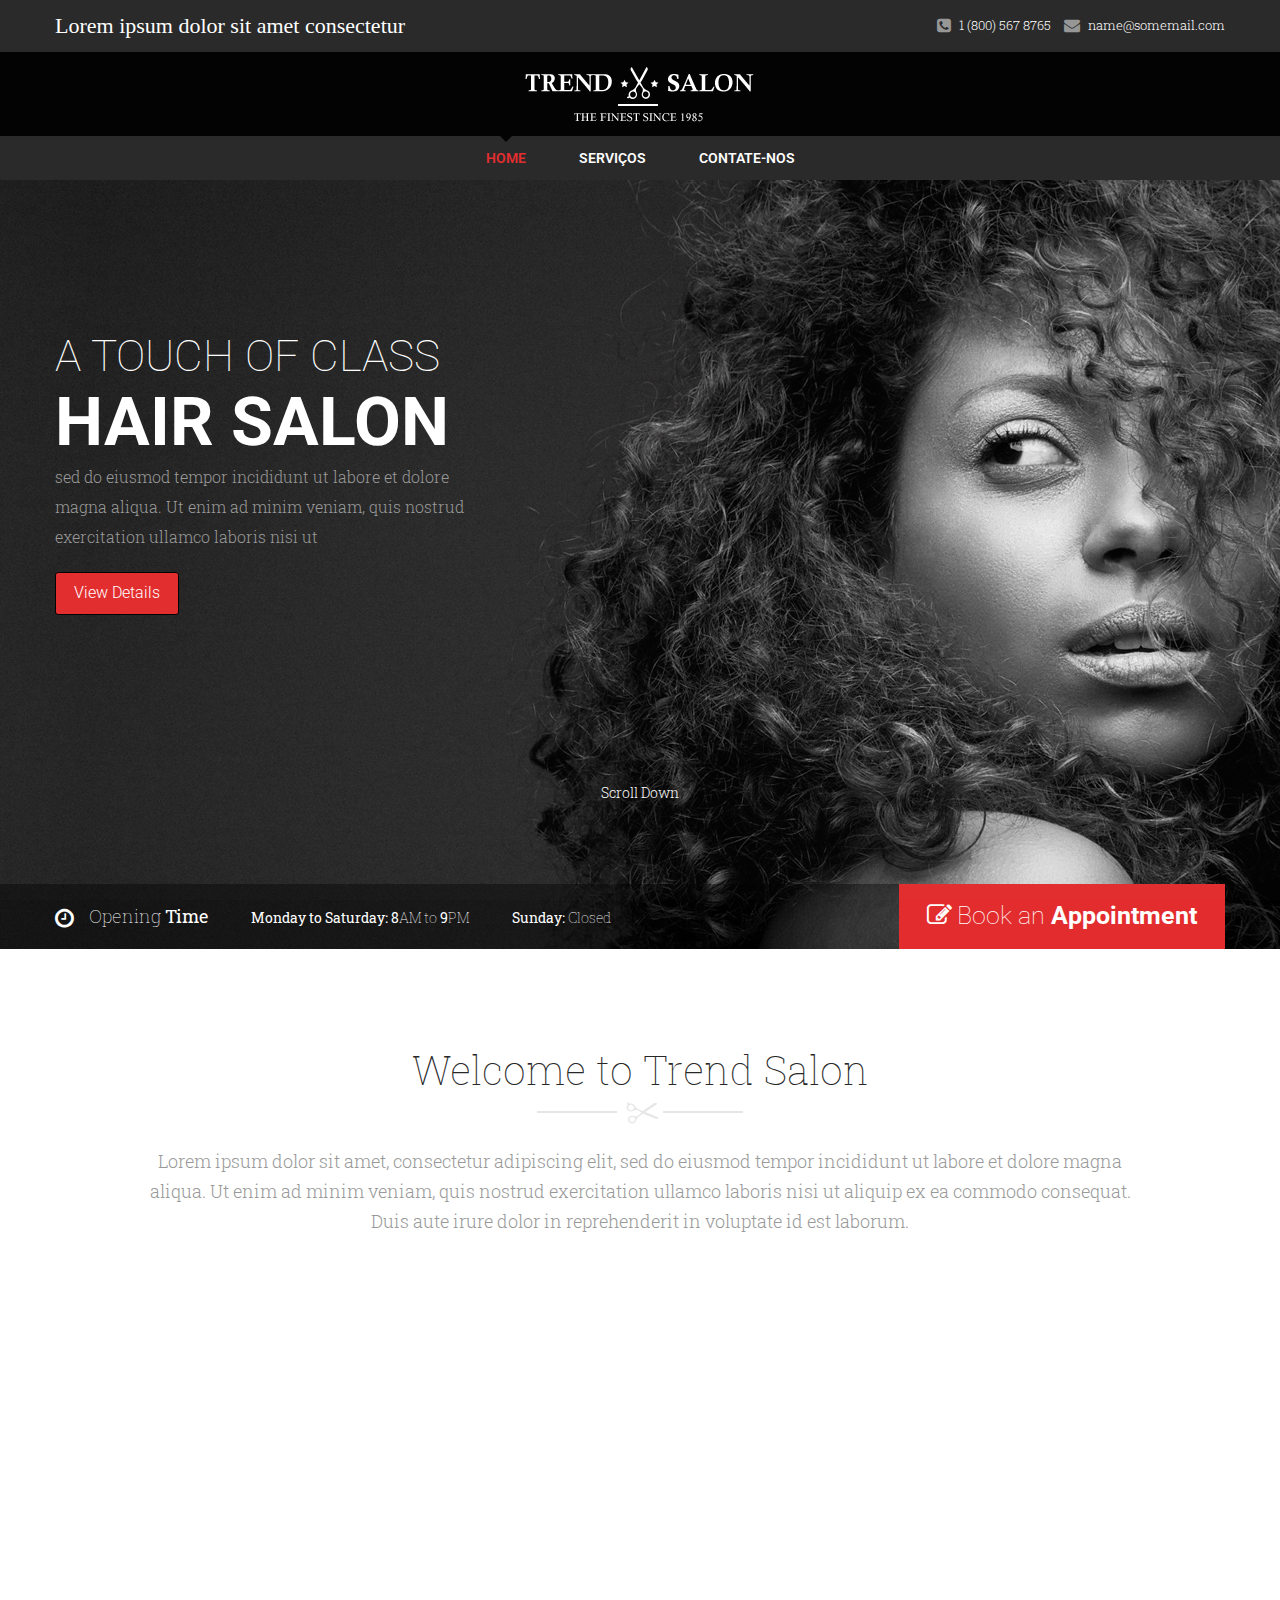
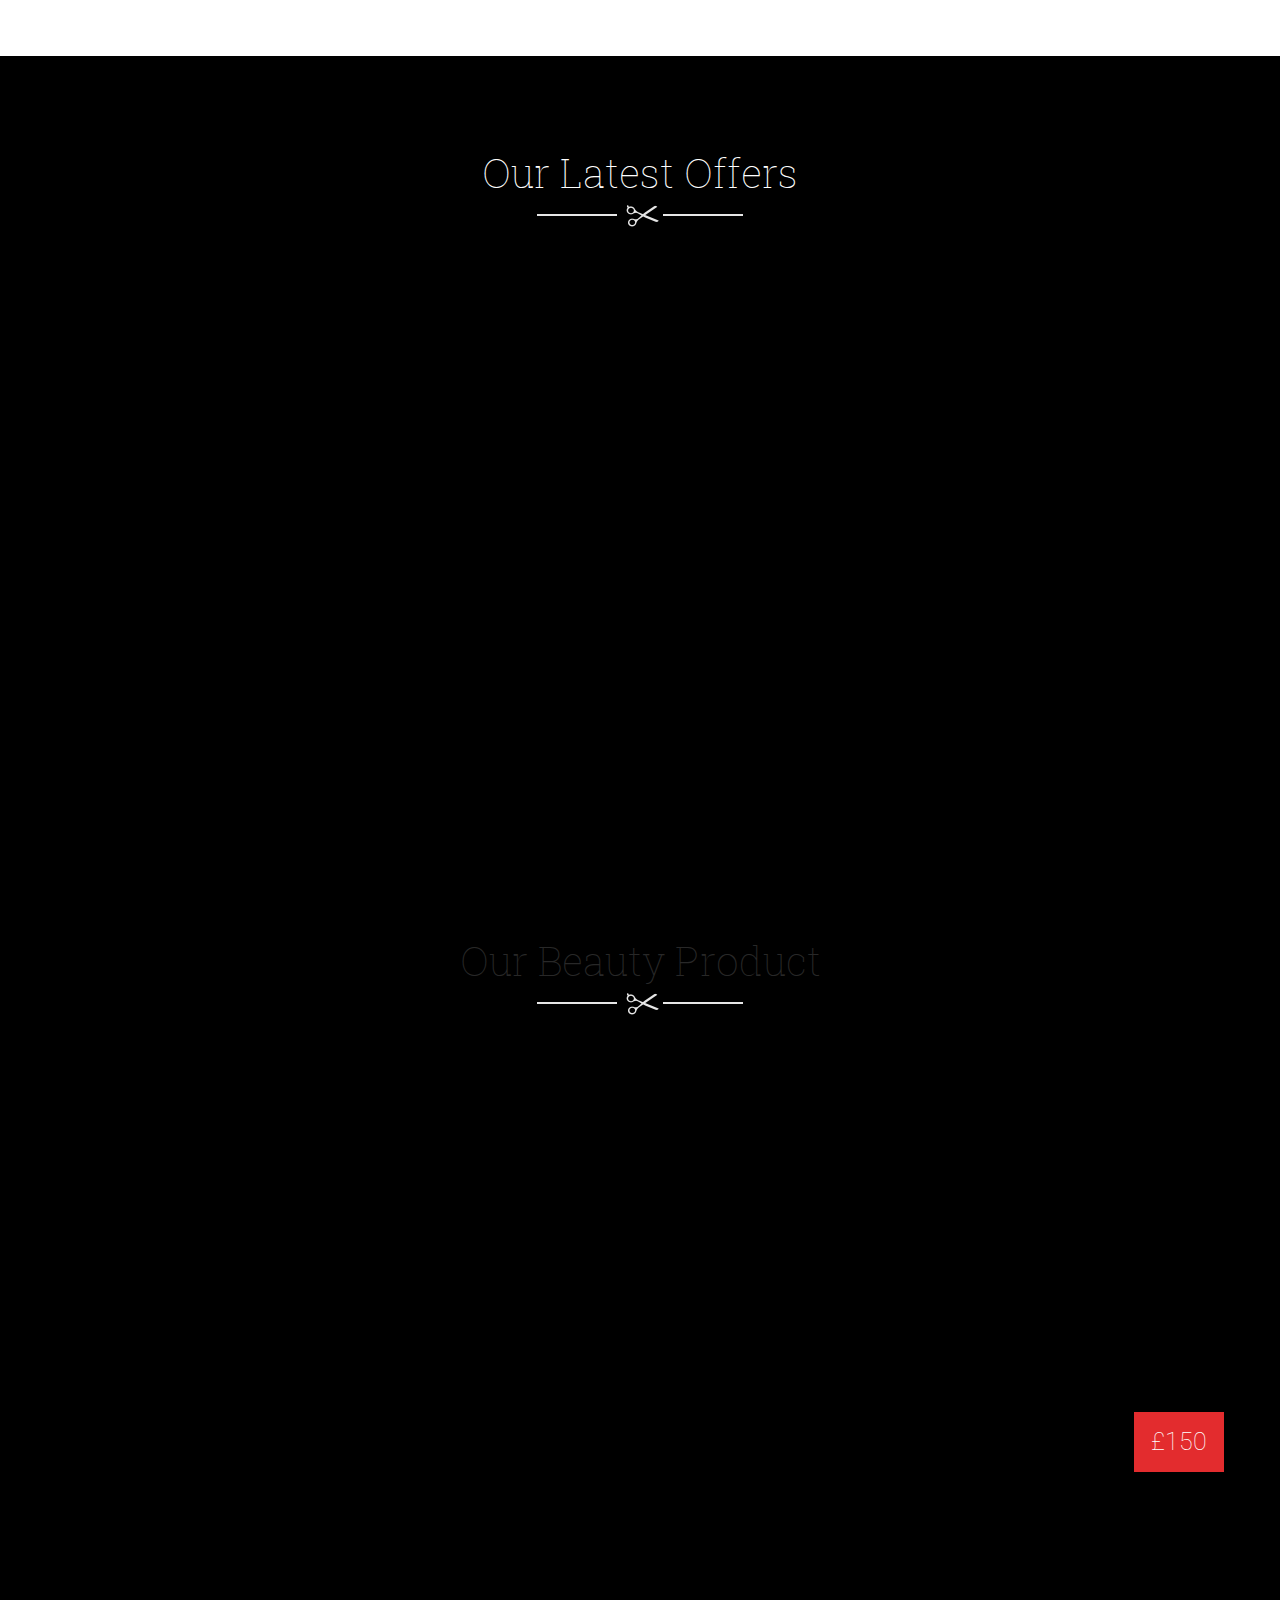
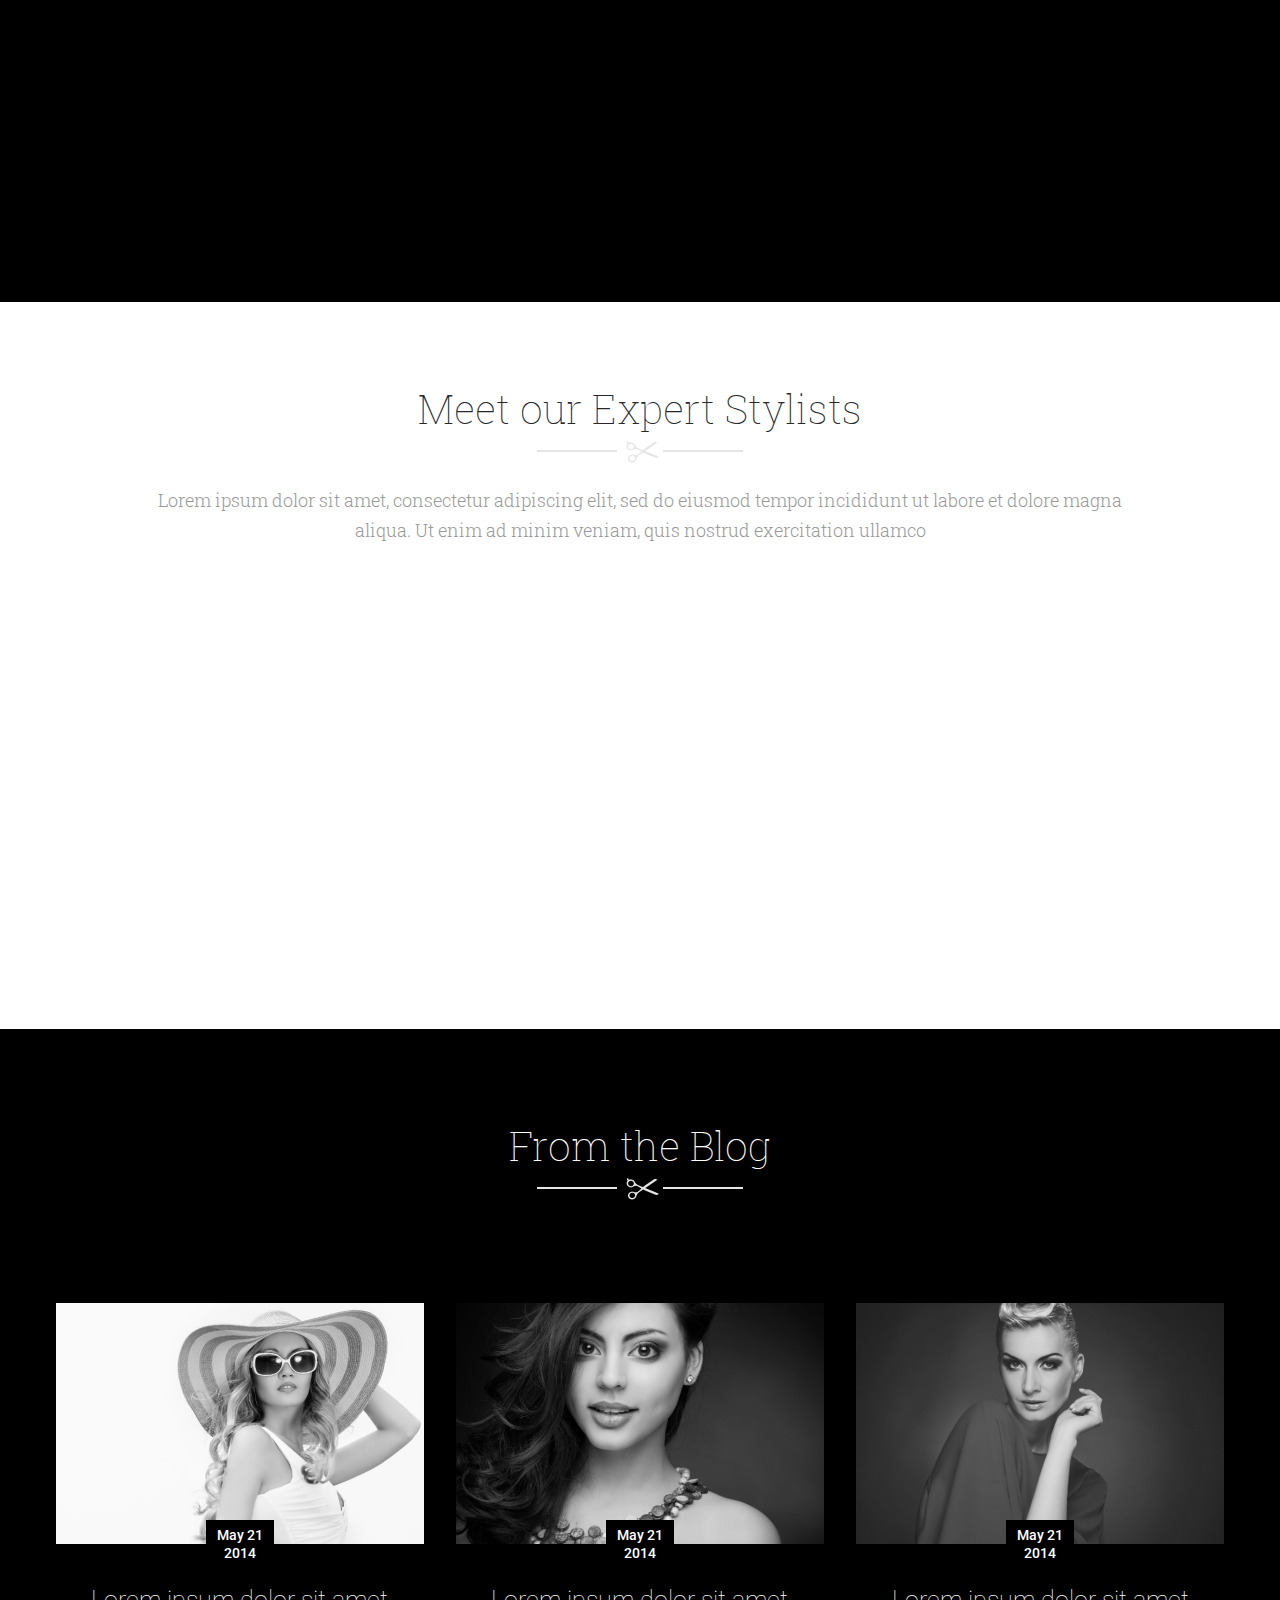
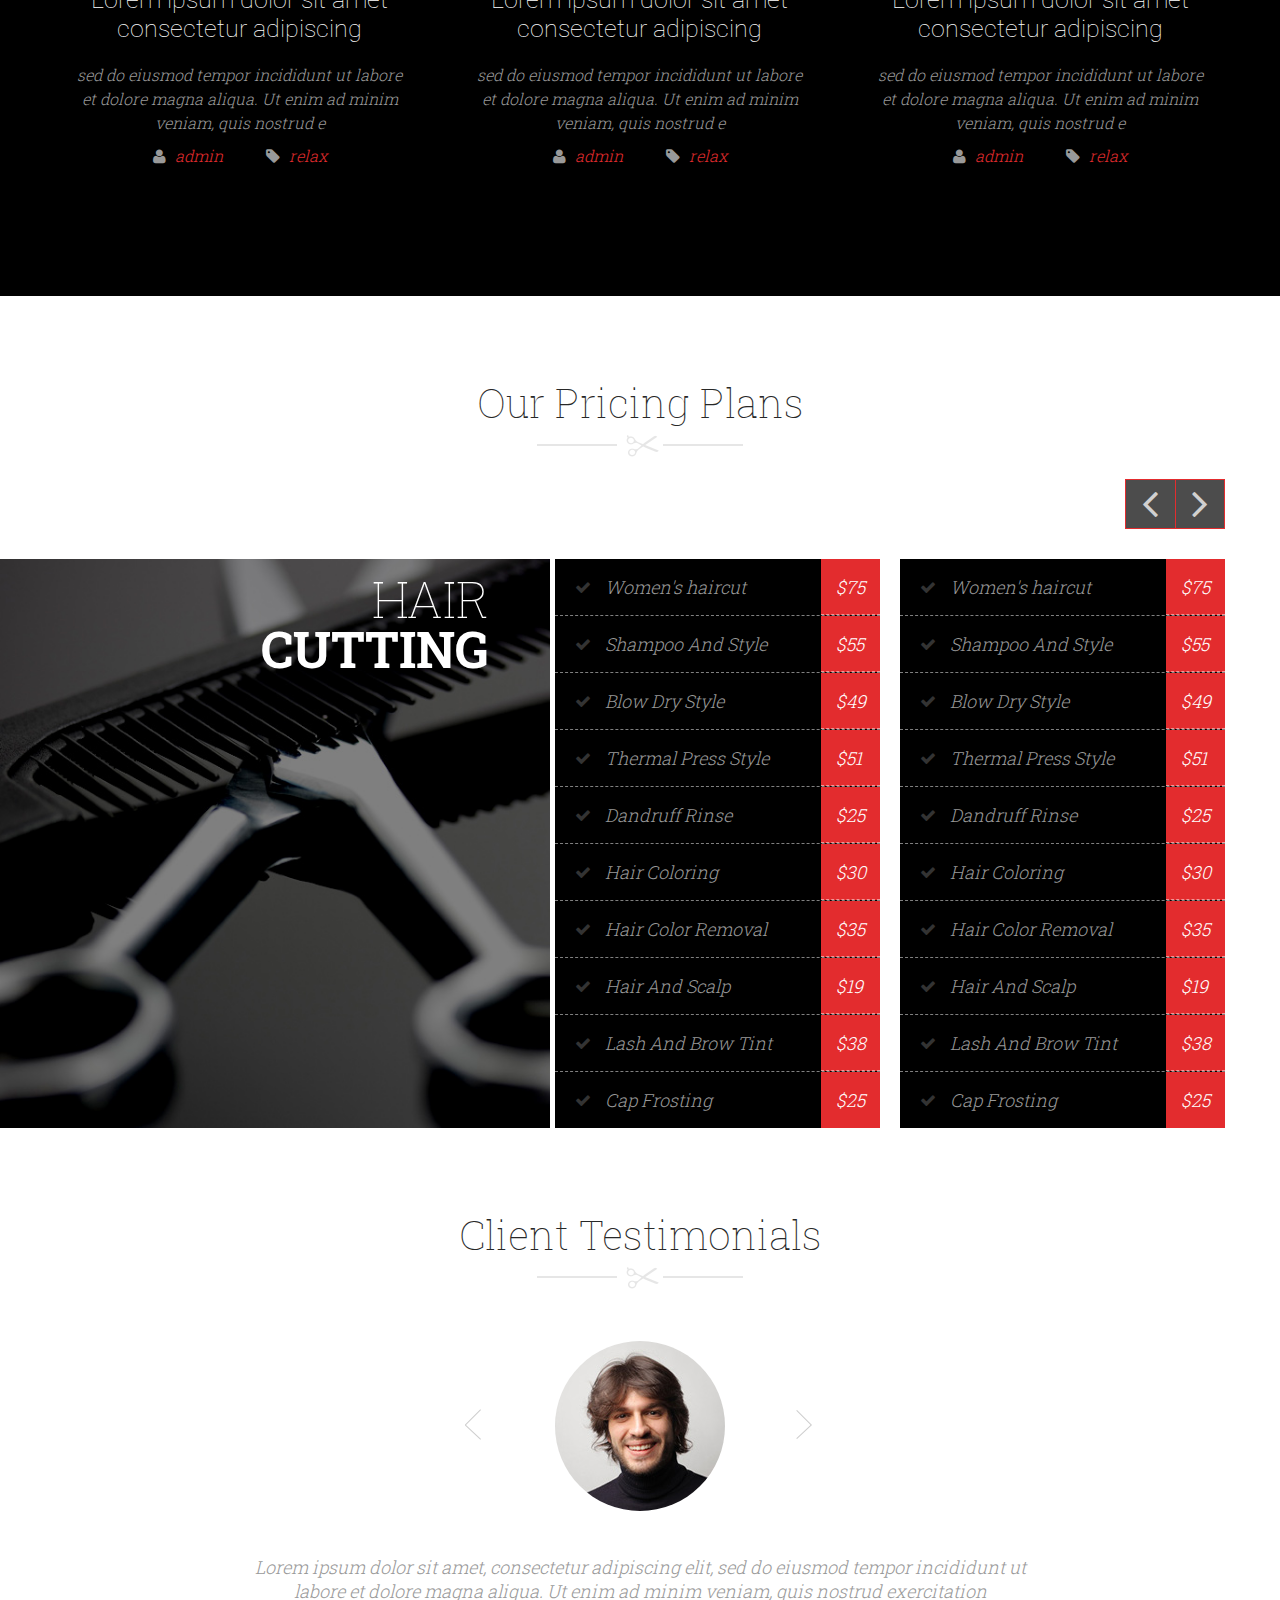
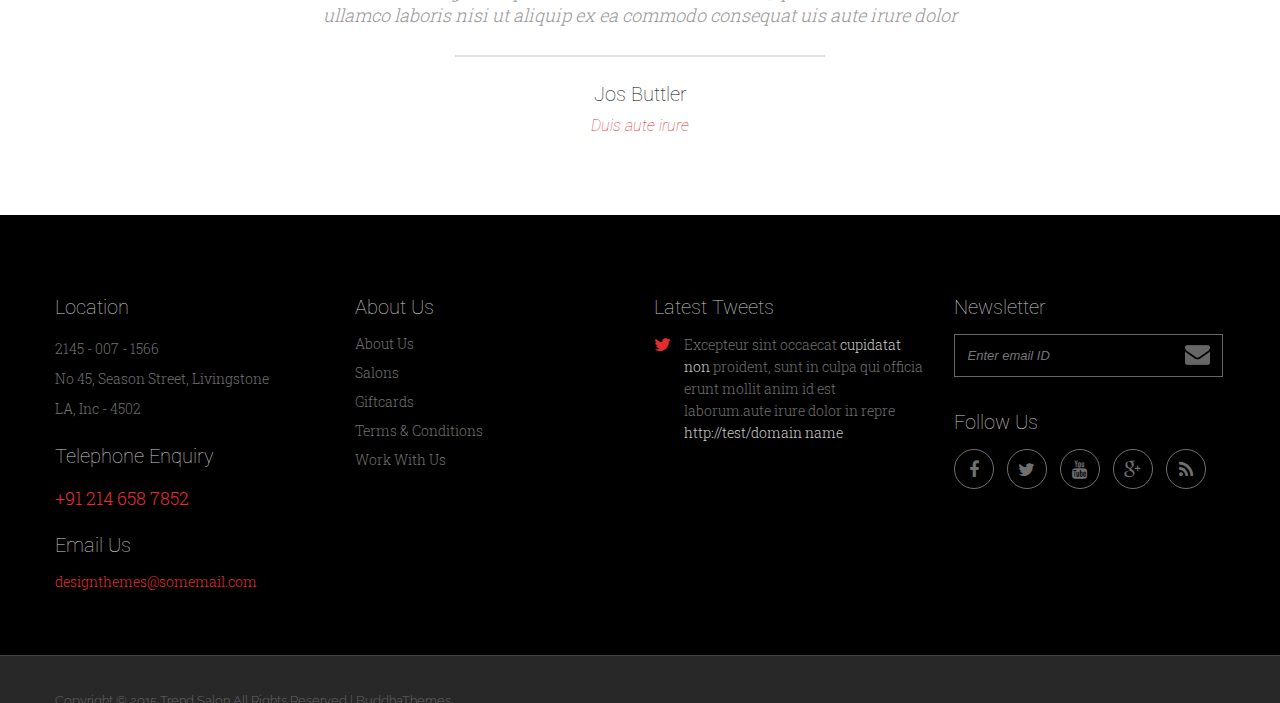
<file: site3/buddhathemes.com/html/trendsalon/index.html>
<!doctype html>
<!--[if IE 7 ]>    <html lang="en-gb" class="isie ie7 oldie no-js"> <![endif]-->
<!--[if IE 8 ]>    <html lang="en-gb" class="isie ie8 oldie no-js"> <![endif]-->
<!--[if IE 9 ]>    <html lang="en-gb" class="isie ie9 no-js"> <![endif]-->
<!--[if (gt IE 9)|!(IE)]><!--> <html lang="pt-br class="no-js"> <!--<![endif]-->


<head>
	<meta charset="utf-8">
	<meta name="viewport" content="width=device-width, initial-scale=1, maximum-scale=1">	
    <!--[if lt IE 9]> 
    <meta http-equiv="X-UA-Compatible" content="IE=edge,chrome=1">
    <![endif]-->
    
	<title>Home | TrendSalon HTML Template</title> 
	
	<meta name="description" content="">
	<meta name="author" content="">
    
    <!--[if lt IE 9]>
        <script src="http://html5shim.googlecode.com/svn/trunk/html5.js"></script>
    <![endif]-->    
	<!--[if lte IE 8]>
		<script type="text/javascript" src="http://explorercanvas.googlecode.com/svn/trunk/excanvas.js"></script>
	<![endif]-->
    
    <!-- **Favicon** -->
    <link rel="shortcut icon" href="favicon.ico" type="image/x-icon" />
    
    <!-- **CSS - stylesheets** -->
    <link id="default-css" href="style.css" rel="stylesheet" media="all" />
    <link href="css/shortcode.css" rel="stylesheet" type="text/css" />
 
    <!-- **Additional - stylesheets** -->
    <link rel="stylesheet" href="css/responsive.css" type="text/css" media="all"/>
    <link href="css/animations.css" rel="stylesheet" media="all" />
    <link id="skin-css" href="skins/red/style.css" rel="stylesheet" media="all" />
    <link rel="stylesheet" href="css/meanmenu.css" type="text/css" media="all"/>
    <link rel="stylesheet" type="text/css" href="css/pace-theme-loading-bar.css" />
        
    <!-- **Font Awesome** -->
    <link rel="stylesheet" href="css/font-awesome.min.css">
    
    <!-- **Google - Fonts** -->
    <link href='http://fonts.googleapis.com/css?family=Raleway' rel='stylesheet' type='text/css'>
    <link href='http://fonts.googleapis.com/css?family=Roboto:400,500,300,700,900' rel='stylesheet' type='text/css'>
    <link href='http://fonts.googleapis.com/css?family=PT+Serif:400,700' rel='stylesheet' type='text/css'>
    <link href='http://fonts.googleapis.com/css?family=Roboto+Slab:400,100,300,700' rel='stylesheet' type='text/css'>
    
    <!--[if IE 7]>
    <link rel="stylesheet" href="css/font-awesome-ie7.min.css" />
    <![endif]-->
    
    <!-- jQuery -->
    <script src="js/modernizr.custom.js"></script>
    
</head>

<body>
<div id="loader-wrapper"><!-- PreLoader -->
    <div class="loader">
        <div class="inner one"></div>
        <div class="inner two"></div>
        <div class="inner three"></div>
    </div>
    <h3 class="loader-text">
    	TrendSalon
    </h3>
</div><!-- PreLoader -->
<div class="wrapper"><!-- Wrapper -->
    <div class="inner-wrapper"><!-- Inner-Wrapper -->
    	<div class="top-bar"><!-- Top Bar -->
        	<div class="container">
            	<p>Lorem ipsum dolor sit amet consectetur</p>
                <div class="top-right">
                	<ul>
                        <li>
                            <span class="fa fa-phone-square"></span>
                            1 (800) 567 8765
                        </li>
                        <li>
                            <span class="fa fa-envelope"></span>
                            <a href="mailto:yourname@somemail.com">name@somemail.com</a>
                        </li>
                	</ul>        
                </div>
            </div>
        </div><!-- End of Top Bar -->
        <header id="header" class="dt-sticky-menu type2"><!-- Header -->
        	<div id="logo"><!-- Logo -->
                <a title="TrendSalon" href="index-2.html"><img title="TrendSalon" alt="Trendy" src="images/logo.png"></a>
            </div><!-- End of Logo -->
            <div id="menu-container">
            	<div class="container">
                    <nav id="main-menu"><!-- Nav - Starts -->
                        <div id="dt-menu-toggle" class="dt-menu-toggle">
                            Menu
                            <span class="dt-menu-toggle-icon"></span>
                        </div>
                        <a title="TrendSalon" href="index-2.html" class="sticky-logo"><img title="TrendSalon" alt="Trendy" src="images/logo.png"></a>
                        <ul class="menu">
                            <li class="current_page_item menu-item-simple-parent"><a href="index-2.html">Home</a>
                            	<ul class="sub-menu">
                                    <li><a href="index-v2.html">Home 2</a></li>
                                    <li><a href="index-v3.html">Home 3</a></li>
                                    <li><a href="index-v4.html">Home 4</a></li>
                                    <li><a href="index-v5.html">Home 5</a></li>
                                </ul>
                                <a class="dt-menu-expand">+</a>
                            </li>
                            <li class=""><a href="#servi">Serviços</a></li>
                            <li class="menu-item-simple-parent"><a href="contact.html">Contate-nos</a>
                            	<ul class="sub-menu">
                                    <li><a href="contact.html">Whatsapp</a></li>
                                    <li><a href="contact2.html">Instagram</a></li>
                                </ul>
                                <a class="dt-menu-expand">+</a>
                            </li>
                        </ul>
                    </nav><!-- End of Nav -->
                </div>
            </div>
        </header>
        <div id="main"><!-- Main -->
            <div class="banner">
            	<div class="fullwidth-section dt-sc-parallax-section slider-bg">
                	<div class="parallax-spacing">
                    	<div class="container">
                        	<div class="caption">
                            	<h2>A Touch of class<br><strong>Hair Salon</strong></h2>
                                <p>sed do eiusmod tempor incididunt ut labore et dolore <br>magna aliqua. Ut enim ad minim veniam, quis nostrud <br>exercitation ullamco laboris nisi ut</p>
                                <div class="dt-sc-view-btn">
                               		<a class="btn-eff2" href="#"> View Details </a>
                                </div>
                            </div>
                            <div class="hr-invisible"></div>
                            <div class="hr-invisible"></div>
                            <div class="aligncenter">
                            	<div id="scrolldown">
                                    <a href="#"><i class="fa fa-angle-double-down  animate" data-animation="fadeInDown animated"></i><br />Scroll Down</a>
                                </div>
                            </div>
                            <div class="hr-invisible"></div>
                        </div>
                    </div>
                </div>
            </div>
            <div class=" clear"></div>
            <div class="opening-time-info">
            	<div class="container">
                	<ul class="time-info">
                    	<li><i class="fa fa-clock-o"></i><span>Opening</span> Time</li>
                        <li>Monday to Saturday: 8<span>AM to</span> 9<span>PM</span></li>
                        <li>Sunday: <span>Closed</span></li>
                    </ul>
                    <div class="alignright">
                    	<a href="#" class="appointment-btn btn-eff2"><i class="fa fa-pencil-square-o"></i>Book an <span>Appointment</span></a>
                    </div>
                </div>
            </div>
            <div class="container"><!-- Container -->
            	<h2 class="border-title aligncenter">
                    Welcome to Trend Salon
                </h2>
                <p class="aligncenter">Lorem ipsum dolor sit amet, consectetur adipiscing elit, sed do eiusmod tempor incididunt ut labore et dolore magna aliqua. Ut enim ad minim veniam, quis nostrud exercitation ullamco laboris nisi ut aliquip ex ea commodo consequat. Duis aute irure dolor in reprehenderit in voluptate id est laborum.</p>
				<div class="clear"></div>
                <div class="hr-invisible-medium"></div>
                <div class="hr-invisible-very-very-small"></div>
                <div class="column dt-sc-one-fourth first">
                	<div class="dt-sc-service type1 animate" data-delay="100" data-animation="fadeIn animated">
                    	<figure class="gallery-thumb">
                        	<a href="#"><img class="dt-sc-filter" src="images/service-img1.jpg" alt="" title=""></a>
                        </figure>
                        <div class="icon">
                            <a href="#"><img class="first-img" src="images/service-icon1.png" alt="" title=""></a>
                            <a href="#"><img class="second-img" src="images/service-icon5.png" alt="" title=""></a>
                        </div>
                        <h3><a href="#"> Cutting & Styling </a></h3>
                    </div>
                </div>
                <div class="column dt-sc-one-fourth">
                	<div class="dt-sc-service type1 animate" data-delay="200" data-animation="fadeIn animated">
                    	<figure class="gallery-thumb">
                        	<a href="#"><img class="dt-sc-filter" src="images/service-img2.jpg" alt="" title=""></a>
                        </figure>
                        <div class="icon">
                            <a href="#"><img class="first-img" src="images/service-icon2.png" alt="" title=""></a>
                            <a href="#"><img class="second-img" src="images/service-icon6.png" alt="" title=""></a>
                        </div>
                        <h3><a href="#"> Beard Cutting </a></h3>
                    </div>
                </div>
                <div class="column dt-sc-one-fourth">
                	<div class="dt-sc-service type1 animate" data-delay="300" data-animation="fadeIn animated">
                    	<figure class="gallery-thumb">
                        	<a href="#"><img class="dt-sc-filter" src="images/service-img3.jpg" alt="" title=""></a>
                        </figure>
                        <div class="icon">
                            <a href="#"><img class="first-img" src="images/service-icon3.png" alt="" title=""></a>
                            <a href="#"><img class="second-img" src="images/service-icon7.png" alt="" title=""></a>
                        </div>
                        <h3><a href="#">Coloring & Styling </a></h3>
                    </div>
                </div>
                <div class="column dt-sc-one-fourth">
                	<div class="dt-sc-service type1 animate" data-delay="400" data-animation="fadeIn animated">
                    	<figure class="gallery-thumb">
                        	<a href="#"><img class="dt-sc-filter" src="images/service-img4.jpg" alt="" title=""></a>
                        </figure>
                        <div class="icon">
                            <a href="#"><img class="first-img" src="images/service-icon4.png" alt="" title=""></a>
                            <a href="#"><img class="second-img" src="images/service-icon8.png" alt="" title=""></a>
                        </div>
                        <h3><a href="#"> Facial & Skin Therapy </a></h3>
                    </div>
                </div>
            </div><!-- End of Container -->
            <div class="clear"></div>
            <div class="hr-invisible"></div>
            <div class="fullwidth-section dt-sc-parallax-section pricing-parallax dark-bg">
                <div class="fullwidth-bg">
                    <div class="parallax-spacing">
                        <div class="container"><!-- Container -->
                        	<h2 class="border-title aligncenter"> Our Latest Offers </h2>
                            <div class="hr-invisible-small"></div>
                            <div class="column dt-sc-one-fourth first">
                            	<div class="animate" data-delay="200" data-animation="fadeIn animated">
                                    <h3 class="border-title">Our Salon <span>Offers</span></h3>
                                    <p>sed do eiusmod tempor incididunt ut labore et dolore magna aliqua.</p>
                                    <div class="dt-sc-offer-text">
                                        <h2>50</h2>
                                        <span>%<span>off</span></span>
                                    </div>
                                    <div class="clear"></div>
                                    <ul class="dt-sc-offer-date">
                                        <li>
                                            <span class="fa fa-calendar"></span>
                                            June 5th to August 5th
                                        </li>
                                        <li>
                                            <span class="fa fa-map-marker"></span>
                                            All over London
                                        </li>
                                    </ul>
                                </div>
                            </div>
                            <div class="column dt-sc-three-fourth">
                            	<div class="dt-sc-offer-carousel-wrapper animate" data-delay="400" data-animation="fadeIn animated">
                                	<div class="dt-sc-offer-carousel">
                                    	<div class="column dt-sc-one-third">
                                        	<div class="dt-sc-offer">
                                                <figure class="gallery-thumb">
                                                    <a href="#"><img src="images/offer-img1.jpg" alt="" title=""></a>
                                                </figure>
                                                <div class="gallery-details">
                                                	<h4><a href="#">Hair Coloring</a></h4>
                                                    <div class="dt-sc-price">
                                                    	£ 200
                                                    </div>
                                                    <div class="hr-invisible-very-very-small"></div>
                                                    <a class="dt-sc-button btn-eff3" href="#" data-text="View Details"><span>View Details</span></a>
                                                </div>
                                            </div>
                                        </div>
                                        <div class="column dt-sc-one-third">
                                        	<div class="dt-sc-offer">
                                                <figure class="gallery-thumb">
                                                    <a href="#"><img src="images/offer-img2.jpg" alt="" title=""></a>
                                                </figure>
                                                <div class="gallery-details">
                                                	<h4><a href="#">Hair Coloring</a></h4>
                                                    <div class="dt-sc-price">
                                                    	£ 200
                                                    </div>
                                                    <div class="hr-invisible-very-very-small"></div>
                                                    <a class="dt-sc-button btn-eff3" href="#" data-text="View Details"><span>View Details</span></a>
                                                </div>
                                            </div>
                                        </div>
                                        <div class="column dt-sc-one-third">
                                        	<div class="dt-sc-offer">
                                                <figure class="gallery-thumb">
                                                    <a href="#"><img src="images/blog-img2.jpg" alt="" title=""></a>
                                                </figure>
                                                <div class="gallery-details">
                                                	<h4><a href="#">Hair Coloring</a></h4>
                                                    <div class="dt-sc-price">
                                                    	£ 200
                                                    </div>
                                                    <div class="hr-invisible-very-very-small"></div>
                                                    <a class="dt-sc-button btn-eff3" href="#" data-text="View Details"><span>View Details</span></a>
                                                </div>
                                            </div>
                                        </div>
                                        <div class="column dt-sc-one-third">
                                        	<div class="dt-sc-offer">
                                                <figure class="gallery-thumb">
                                                    <a href="#"><img src="images/offer-img1.jpg" alt="" title=""></a>
                                                </figure>
                                                <div class="gallery-details">
                                                	<h4><a href="#">Hair Coloring</a></h4>
                                                    <div class="dt-sc-price">
                                                    	£ 200
                                                    </div>
                                                    <div class="hr-invisible-very-very-small"></div>
                                                    <a class="dt-sc-button btn-eff3" href="#" data-text="View Details"><span>View Details</span></a>
                                                </div>
                                            </div>
                                        </div>
                                        <div class="column dt-sc-one-third">
                                        	<div class="dt-sc-offer">
                                                <figure class="gallery-thumb">
                                                    <a href="#"><img src="images/offer-img2.jpg" alt="" title=""></a>
                                                </figure>
                                                <div class="gallery-details">
                                                	<h4><a href="#">Hair Coloring</a></h4>
                                                    <div class="dt-sc-price">
                                                    	£ 200
                                                    </div>
                                                    <div class="hr-invisible-very-very-small"></div>
                                                    <a class="dt-sc-button btn-eff3" href="#" data-text="View Details"><span>View Details</span></a>
                                                </div>
                                            </div>
                                        </div>
	                                </div>
                                	<div class="carousel-arrows">
                                        <a href="#" class="prev-arrow"><i class="fa fa-angle-left"></i></a>
                                        <a href="#" class="next-arrow"><i class="fa fa-angle-right"></i></a>
                                    </div>
                                </div>
                            </div>
                            <div class="hr-invisible-small"></div>
                            <div class="hr-invisible-very-small"></div>
                        </div><!-- End of Container -->
                    </div>
                </div>
        	</div>            
            <div class="clear"></div>
            <div class="fullwidth-section promo-parallax" style="background-position: 35% 0%;">
            	<div class="parallax-spacing">
                	<div class="container">
                        <h2 class="border-title aligncenter"> Our Beauty Product </h2>
                        <div class="hr-invisible"></div>
                        <div class="column dt-sc-one-third first">
                        </div>
                        <div class="column dt-sc-one-third">
                        	<div class="animate" data-delay="200" data-animation="fadeIn animated">
	                            <img src="images/container-box.png" alt="" title="">
                            </div>
                        </div>
                        <div class="column dt-sc-one-third">
                        	<div class="animate" data-delay="400" data-animation="fadeIn animated">
                                <h3 class="border-title">Duis aute irure dolor <span>pariatur</span></h3>
                                <ul class="dt-sc-fancy-list check italic">
                                    <li> Sed do eiusmod tempor incididunt ut </li>
                                    <li> Labore et dolore magna aliqua </li>
                                    <li> Ut enim ad minim veniam quis </li>
                                    <li> Nostrud exercitation ullamco laboris </li>
                                    <li> Cupidatat non proident, sunt in </li>
                                    <li> Culpa qui officia deserunt mollit anim</li>
                                </ul>
                            </div>
                        </div>
                        <div class="clear"></div>
                        <div class="hr-invisible-medium"></div>
                        <div class="column dt-sc-one-third first">
                        </div>
                        <div class="column dt-sc-two-third">
                            <div class="dt-sc-notification">
                                <div class="alignleft">
                                    <h4>Lorem ipsum dolor sit amet, consectetur <span>Adipiscing elit</span></h4>
                                </div>
                                <div class="alignright">
                                    <a class="dt-sc-button" href="#">£150</a>
                                </div>
                            </div>
                        </div>
                        <div class="hr-invisible-very-very-small"></div>
                    </div>
                </div>
            </div>
            <div class="clear"></div>
            <div class="fullwidth-section dt-sc-parallax-section counter-parallax dark-bg">
                <div class="fullwidth-bg">
                	<div class="container">
                    	<div class="hr-invisible"></div>
                    	<div class="column dt-sc-one-fourth first">
                        	<div class="dt-sc-counter animate" data-delay="100" data-animation="fadeIn animated">
                            	<div class="dt-sc-counter-number">
                                    <p data-value="2500">2500</p>
                                </div>
                                <div class="hr-invisible-very-small"></div>
                                <div class="hr-invisible-very-very-small"></div>
                                <img title="" alt="" src="images/heading-bottom.png">
                                <div class="hr-invisible-very-small"></div>
                                <h5> Customers </h5>
                            </div>
                        </div>
                        <div class="column dt-sc-one-fourth">
                        	<div class="dt-sc-counter animate" data-delay="200" data-animation="fadeIn animated">
                                <div class="hr-invisible-very-small"></div>
                                <h5> Prefessionals </h5>
                                <div class="hr-invisible-very-small"></div>
                                <img title="" alt="" src="images/heading-bottom.png">
                                <div class="hr-invisible-very-small"></div>
                                <div class="hr-invisible-very-very-small"></div>
                                <div class="dt-sc-counter-number">
                                    <p data-value="100">100</p>
                                </div>
                            </div>
                        </div>
                        <div class="column dt-sc-one-fourth">
                        	<div class="dt-sc-counter animate" data-delay="300" data-animation="fadeIn animated">
                                <div class="dt-sc-counter-number">
                                    <p data-value="150">100</p>
                                </div>
                                <div class="hr-invisible-very-small"></div>
                                <div class="hr-invisible-very-very-small"></div>
                                <img src="images/heading-bottom.png" alt="" title="">
                                <div class="hr-invisible-very-small"></div>
                                <h5> Branches </h5>
                            </div>
                        </div>
                        <div class="column dt-sc-one-fourth">
                        	<div class="dt-sc-counter animate" data-delay="400" data-animation="fadeIn animated">
                            	<div class="hr-invisible-very-small"></div>
                                <h5> Customers </h5>
                                <div class="hr-invisible-very-very-small"></div>
                                <div class="hr-invisible-very-very-small"></div>
                                <img src="images/heading-bottom.png" alt="" title="">
                                <div class="hr-invisible-very-small"></div>
                                <div class="hr-invisible-very-very-small"></div>
                                <div class="dt-sc-counter-number">
                                    <p data-value="250">250</p>
                                </div>
                            </div>
                        </div>
                        <div class="hr-invisible"></div>
                    </div>
                </div>
            </div>
            <div class="clear"></div>
            <div class="hr-invisible"></div>
            <div class="container">
            	<h2 class="border-title aligncenter"> Meet our Expert Stylists </h2>
                <p class="aligncenter">Lorem ipsum dolor sit amet, consectetur adipiscing elit, sed do eiusmod tempor incididunt ut labore et dolore magna aliqua. Ut enim ad minim veniam, quis nostrud exercitation ullamco </p>
                <div class="hr-invisible"></div>
                <div class="column dt-sc-one-fourth first">
                    <div class="dt-sc-team type1 animate" data-delay="100" data-animation="fadeIn animated">
                        <div class="image">
                            <img src="images/team-img4.jpg" alt="" title="">
                            <div class="image-overlay">
                                <div class="team-details-social-icons">
                                    <a class="fa fa-facebook" href="#"> </a>
                                    <a class="fa fa-twitter" href="#"> </a>
                                </div>
                            </div>
                        </div>
                        <h4><a href="#"> Angel Sienna </a></h4>
                        <h5>Professional Hairstylist</h5>
                    </div>
                </div>
                <div class="column dt-sc-one-fourth">
                    <div class="dt-sc-team type1 animate" data-delay="200" data-animation="fadeIn animated">
                        <div class="image">
                            <img src="images/team-img1.jpg" alt="" title="">
                            <div class="image-overlay">
                                <div class="team-details-social-icons">
                                    <a class="fa fa-facebook" href="#"> </a>
                                    <a class="fa fa-twitter" href="#"> </a>
                                </div>
                            </div>
                        </div>
                        <h4><a href="#"> John Doe </a></h4>
                        <h5>Professional Hairstylist</h5>
                    </div>
                </div>
                <div class="column dt-sc-one-fourth">
                    <div class="dt-sc-team type1 animate" data-delay="300" data-animation="fadeIn animated">
                        <div class="image">
                            <img src="images/team-img2.jpg" alt="" title="">
                            <div class="image-overlay">
                                <div class="team-details-social-icons">
                                    <a class="fa fa-facebook" href="#"> </a>
                                    <a class="fa fa-twitter" href="#"> </a>
                                </div>
                            </div>
                        </div>
                        <h4><a href="#"> Scorlett Johanson </a></h4>
                        <h5>Professional Hairstylist</h5>
                    </div>
                </div>
                <div class="column dt-sc-one-fourth">
                    <div class="dt-sc-team type1 animate" data-delay="400" data-animation="fadeIn animated">
                        <div class="image">
                            <img src="images/team-img3.jpg" alt="" title="">
                            <div class="image-overlay">
                                <div class="team-details-social-icons">
                                    <a class="fa fa-facebook" href="#"> </a>
                                    <a class="fa fa-twitter" href="#"> </a>
                                </div>
                            </div>
                        </div>
                        <h4><a href="#"> Mark Vick</a></h4>
                        <h5>Professional Hairstylist</h5>
                    </div>
                </div>
            </div>
            <div class="clear"></div>
            <div class="hr-invisible-medium"></div>
          	<div class="fullwidth-section dt-sc-parallax-section blog-parallax dark-bg">
                <div class="fullwidth-bg">
                	<div class="parallax-spacing">
                    	<div class="container">
                        	<h2 class="border-title aligncenter"> From the Blog </h2>
                            <div class="hr-invisible"></div>
                            <div class="column dt-sc-one-third first">
                            	<article class="blog-entry">
                                    <div class="entry-thumb">
                                    	<a href="#">
                                        	<img title="" alt="" src="images/blog-img1.jpg">
                                        </a>
                                    </div>
                                    <div class="entry-details">
                                        <div class="hr-invisible-very-small"></div>
                                        <div class="entry-title">
	                                        <h3>Lorem ipsum dolor sit amet consectetur adipiscing</h3>
                                        </div>
                                        <div class="entry-meta">
                                        	<h6>May 21<br>2014</h6>
                                        </div>
                                        <div class="entry-metadata">
                                            <p>sed do eiusmod tempor incididunt ut labore et dolore magna aliqua. Ut enim ad minim veniam, quis nostrud e</p>
                                            <div class="author">
                                                <i class="fa fa-user"></i>
                                                <a href="#">admin</a>
                                            </div>
                                            <div class="tags">
                                                <i class="fa fa-tag"></i>
                                                <a href="#">relax</a>
                                            </div>
                                        </div>
                                    </div>
                                </article>
                            </div>
                            <div class="column dt-sc-one-third">
                            	<article class="blog-entry">
                                    <div class="entry-thumb">
                                    	<a href="#">
                                        	<img title="" alt="" src="images/blog-img2.jpg">
                                        </a>
                                    </div>
                                    <div class="entry-details">
                                        <div class="hr-invisible-very-small"></div>
                                        <div class="entry-title">
	                                        <h3>Lorem ipsum dolor sit amet consectetur adipiscing</h3>
                                        </div>
                                        <div class="entry-meta">
                                        	<h6>May 21<br>2014</h6>
                                        </div>
                                        <div class="entry-metadata">
                                            <p>sed do eiusmod tempor incididunt ut labore et dolore magna aliqua. Ut enim ad minim veniam, quis nostrud e</p>
                                            <div class="author">
                                                <i class="fa fa-user"></i>
                                                <a href="#">admin</a>
                                            </div>
                                            <div class="tags">
                                                <i class="fa fa-tag"></i>
                                                <a href="#">relax</a>
                                            </div>
                                        </div>
                                    </div>
                                </article>
                            </div>
                            <div class="column dt-sc-one-third">
                            	<article class="blog-entry">
                                    <div class="entry-thumb">
                                    	<a href="#">
                                        	<img title="" alt="" src="images/blog-img3.jpg">
                                        </a>
                                    </div>
                                    <div class="entry-details">
                                        <div class="hr-invisible-very-small"></div>
                                        <div class="entry-title">
	                                        <h3>Lorem ipsum dolor sit amet consectetur adipiscing</h3>
                                        </div>
                                        <div class="entry-meta">
                                        	<h6>May 21<br>2014</h6>
                                        </div>
                                        <div class="entry-metadata">
                                            <p>sed do eiusmod tempor incididunt ut labore et dolore magna aliqua. Ut enim ad minim veniam, quis nostrud e</p>
                                            <div class="author">
                                                <i class="fa fa-user"></i>
                                                <a href="#">admin</a>
                                            </div>
                                            <div class="tags">
                                                <i class="fa fa-tag"></i>
                                                <a href="#">relax</a>
                                            </div>
                                        </div>
                                    </div>
                                </article>
                            </div>
                        </div>
                    </div>
               	</div>
          	</div>
            <div class="clear"></div>
            <div class="hr-invisible"></div>
            <h2 id="servi" class="border-title aligncenter"> Our Pricing Plans </h2>
         	<div class="hr-invisible"></div>
            <div class="fullwidth-section pricing-container">
            <div class="left-image"></div>
            	<div class="container">
                    <div class="column dt-sc-two-fifth first">
                        <h1 class="alignright"> Hair <br><span>Cutting</span> </h1>
                    </div>
                    <div class="column dt-sc-three-fifth">
                        <div class="dt-sc-pricing-carousel-wrapper">
                            <div class="dt-sc-pricing-carousel">
                                <div class="column dt-sc-one-half">
                                    <ul class="menu-card check">
                                        <li>Women's haircut<span>$75</span></li>
                                        <li>Shampoo And Style<span>$55</span></li>
                                        <li>Blow Dry Style<span>$49</span></li>
                                        <li>Thermal Press Style<span>$51</span></li>
                                        <li>Dandruff Rinse<span>$25</span></li>
                                        <li>Hair Coloring<span>$30</span></li>
                                        <li>Hair Color Removal<span>$35</span></li>
                                        <li>Hair And Scalp<span>$19</span></li>
                                        <li>Lash And Brow Tint<span>$38</span></li>
                                        <li>Cap Frosting<span>$25</span></li>
                                    </ul>
                                </div>
                                <div class="column dt-sc-one-half">
                                    <ul class="menu-card check">
                                        <li>Women's haircut<span>$75</span></li>
                                        <li>Shampoo And Style<span>$55</span></li>
                                        <li>Blow Dry Style<span>$49</span></li>
                                        <li>Thermal Press Style<span>$51</span></li>
                                        <li>Dandruff Rinse<span>$25</span></li>
                                        <li>Hair Coloring<span>$30</span></li>
                                        <li>Hair Color Removal<span>$35</span></li>
                                        <li>Hair And Scalp<span>$19</span></li>
                                        <li>Lash And Brow Tint<span>$38</span></li>
                                        <li>Cap Frosting<span>$25</span></li>
                                    </ul>
                                </div>
                                <div class="column dt-sc-one-half">
                                    <ul class="menu-card check">
                                        <li>Women's haircut<span>$75</span></li>
                                        <li>Shampoo And Style<span>$55</span></li>
                                        <li>Blow Dry Style<span>$49</span></li>
                                        <li>Thermal Press Style<span>$51</span></li>
                                        <li>Dandruff Rinse<span>$25</span></li>
                                        <li>Hair Coloring<span>$30</span></li>
                                        <li>Hair Color Removal<span>$35</span></li>
                                        <li>Hair And Scalp<span>$19</span></li>
                                        <li>Lash And Brow Tint<span>$38</span></li>
                                        <li>Cap Frosting<span>$25</span></li>
                                    </ul>
                                </div>
                                <div class="column dt-sc-one-half">
                                    <ul class="menu-card check">
                                        <li>Women's haircut<span>$75</span></li>
                                        <li>Shampoo And Style<span>$55</span></li>
                                        <li>Blow Dry Style<span>$49</span></li>
                                        <li>Thermal Press Style<span>$51</span></li>
                                        <li>Dandruff Rinse<span>$25</span></li>
                                        <li>Hair Coloring<span>$30</span></li>
                                        <li>Hair Color Removal<span>$35</span></li>
                                        <li>Hair And Scalp<span>$19</span></li>
                                        <li>Lash And Brow Tint<span>$38</span></li>
                                        <li>Cap Frosting<span>$25</span></li>
                                    </ul>
                                </div>
                            </div>
                            <div class="carousel-arrows">
                                <a href="#" class="pricing prev-arrow"><i class="fa fa-angle-left"></i></a>
                                <a href="#" class="pricing next-arrow"><i class="fa fa-angle-right"></i></a>
                            </div>
                        </div>
                    </div>
                </div>
            </div>
            <div class="clear"></div>
            <div class="hr-invisible"></div>
            <div class="container">
            	<h2 class="border-title aligncenter"> Client Testimonials </h2>
                <div class="dt-sc-testimonial-carousel-wrapper">
                    <ul class="dt-sc-testimonial-carousel">
                        <li>
                        	<div class="dt-sc-testimonial"> 
                            	<div class="author">
	                                <img alt="" src="images/testimonial-img1.jpg">
                                </div>
                                <div class="hr-invisible-small"></div>
                                <blockquote> Lorem ipsum dolor sit amet, consectetur adipiscing elit, sed do eiusmod tempor incididunt ut <br>labore et dolore magna aliqua. Ut enim ad minim veniam, quis nostrud exercitation<br> ullamco laboris nisi ut aliquip ex ea commodo consequat uis aute irure dolor </blockquote>
                                <div class="author-detail">
                                	Jos Buttler <span>Duis aute irure</span>
                                </div>
                            </div>
                        </li>
                        <li>
                        	<div class="dt-sc-testimonial"> 
                            	<div class="author">
	                                <img alt="" src="images/testimonial-img2.jpg">
                                </div>
                                <div class="hr-invisible-small"></div>
                                <blockquote> Lorem ipsum dolor sit amet, consectetur adipiscing elit, sed do eiusmod tempor incididunt ut <br>labore et dolore magna aliqua. Ut enim ad minim veniam, quis nostrud exercitation<br> ullamco laboris nisi ut aliquip ex ea commodo consequat uis aute irure dolor </blockquote>
                                <div class="author-detail">
                                	Sarah Taylor <span>Duis aute irure</span>
                                </div>
                            </div>
                        </li>
                        <li>
                        	<div class="dt-sc-testimonial"> 
                            	<div class="author">
	                                <img alt="" src="images/testimonial-img3.jpg">
                                </div>
                                <div class="hr-invisible-small"></div>
                                <blockquote> Lorem ipsum dolor sit amet, consectetur adipiscing elit, sed do eiusmod tempor incididunt ut <br>labore et dolore magna aliqua. Ut enim ad minim veniam, quis nostrud exercitation<br> ullamco laboris nisi ut aliquip ex ea commodo consequat uis aute irure dolor </blockquote>
                                <div class="author-detail">
                                	Lydia Greenway <span>Duis aute irure</span>
                                </div>
                            </div>
                        </li>
                        <li>
                        	<div class="dt-sc-testimonial"> 
                            	<div class="author">
	                                <img alt="" src="images/testimonial-img4.jpg">
                                </div>
                                <div class="hr-invisible-small"></div>
                                <blockquote> Lorem ipsum dolor sit amet, consectetur adipiscing elit, sed do eiusmod tempor incididunt ut <br>labore et dolore magna aliqua. Ut enim ad minim veniam, quis nostrud exercitation<br> ullamco laboris nisi ut aliquip ex ea commodo consequat uis aute irure dolor </blockquote>
                                <div class="author-detail">
                                	Steve Smith <span>Duis aute irure</span>
                                </div>
                            </div>
                        </li>
                        <li>
                        	<div class="dt-sc-testimonial"> 
                            	<div class="author">
	                                <img alt="" src="images/testimonial-img2.jpg">
                                </div>
                                <div class="hr-invisible-small"></div>
                                <blockquote> Lorem ipsum dolor sit amet, consectetur adipiscing elit, sed do eiusmod tempor incididunt ut <br>labore et dolore magna aliqua. Ut enim ad minim veniam, quis nostrud exercitation<br> ullamco laboris nisi ut aliquip ex ea commodo consequat uis aute irure dolor </blockquote>
                                <div class="author-detail">
                                	Sarah Taylor <span>Duis aute irure</span>
                                </div>
                            </div>
                        </li>
                    </ul>
                    <div class="carousel-arrows">
                        <a href="#" class="carousel-prev"></a>
                        <a href="#" class="carousel-next"></a>
                    </div>
              	</div>  
                <div class="clear"></div>  
            </div>
            <div class="clear"></div>
       		<div class="hr-invisible"></div>
     	</div><!-- End of Main -->
       	<footer id="footer">
        <div class="hr-invisible"></div>
            <div class="footer-widgets-wrapper">
                <div class="container">
                	<div class="column dt-sc-one-fourth first">
                    	<aside class="widget widget_text">
                    		<h4 class="widgettitle"> Location </h4>
                            <div class="dt-sc-contact-info address">
                            	<p>2145 - 007 - 1566 <br>No 45, Season Street, Livingstone <br>LA, Inc - 4502</p>
                            </div>
                            <div class="hr-invisible-very-very-small"></div>
                            <h4 class="widgettitle"> Telephone Enquiry </h4>
                            <div class="dt-sc-contact-info">
                            	<p class="dt-sc-clr num"> +91 214 658 7852 </p>
                            </div>
                            <div class="hr-invisible-very-very-small"></div>
                            <h4 class="widgettitle"> Email us </h4>
                            <div class="dt-sc-contact-info">
                            	<a href="mailto:yourname@somemail.com" class="dt-sc-clr"> designthemes@somemail.com </a>
                            </div>
                        </aside>
                    </div>
                    <div class="column dt-sc-one-fourth">
                    	<aside class="widget widget_text">
                    		<h4 class="widgettitle"> About Us </h4>
                            <div class="textwidget">
                                <ul>
                                    <li><a href="#"> About Us</a></li>
                                    <li><a href="#"> Salons </a></li>
                                    <li><a href="#"> Giftcards </a></li>
                                    <li><a href="#"> Terms & Conditions </a></li>
                                    <li><a href="#"> Work With Us </a></li>
                                </ul>
                            </div>     
                        </aside>
                    </div>
                    <div class="column dt-sc-one-fourth">
                    	<aside class="widget widget_tweetbox">
                    		<h4 class="widgettitle"> Latest tweets </h4>
                            <div class="textwidget">
                                <ul class="tweet_list"> 
                                    <li class="tweet">
                                    	<span class="tweet-text">
                                        	Excepteur sint occaecat <a href="#">cupidatat non</a> proident, sunt in culpa qui officia erunt mollit anim id est laborum.aute irure dolor in repre<br> <a href="#">http://test/domain name</a>
                                        </span>
                                    </li>
                                </ul>
                            </div>     
                        </aside>
                    </div>
                    <div class="column dt-sc-one-fourth">
                    	<aside class="widget widget_newsletter">
                    		<h4 class="widgettitle"> Newsletter </h4>
                            <form class="subscribe-frm" method="post" name="frmnewsletter" action="http://buddhathemes.com/html/trendsalon/php/subscribe.php">
                                <input type="email" placeholder="Enter email ID" required value="" name="mc_email" >
                                <input class="dt-sc-button small" type="submit" value="" name="submit">
                            </form>
                            <div id="ajax_subscribe_msg"></div>
                            <div class="hr-invisible-very-very-small"></div>
                            <h4 class="widgettitle"> Follow Us </h4>
                            <ul class="footer-icons">
                            	<li><a href="#" class="fa fa-facebook"></a></li>
                                <li><a href="#" class="fa fa-twitter"></a></li>
                                <li><a href="#" class="fa fa-youtube"></a></li>
                                <li><a href="#" class="fa fa-google-plus"></a></li>
                                <li><a href="#" class="fa fa-rss"></a></li>
                            </ul>
                        </aside>
                 	</div>    
                </div>
                <div class="hr-invisible-medium"></div>
            </div>
            <div class="copyright">
            	<div class="container">
	            	<p>Copyright © 2015 Trend Salon All Rights Reserved | <a href="#">BuddhaThemes</a></p>
                </div>
            </div>
       	</footer>         
    </div><!-- End of Inner-Wrapper -->
</div><!-- End of Wrapper -->
  
<!-- **jQuery** -->    
<script src="js/jquery-1.11.3.min.js"></script>
<script src="js/jquery.parallax-1.1.3.js" type="text/javascript"></script>  
<script type="text/javascript" src="js/jquery.sticky.min.js"></script>         
<script src="js/jquery.inview.js" type="text/javascript"></script>
<script src="js/jsplugins.js" type="text/javascript"></script>
<script src="js/jquery.meanmenu.min.js" type="text/javascript"></script>
<script src="js/custom.js"></script>

</body>

</html>
</file>
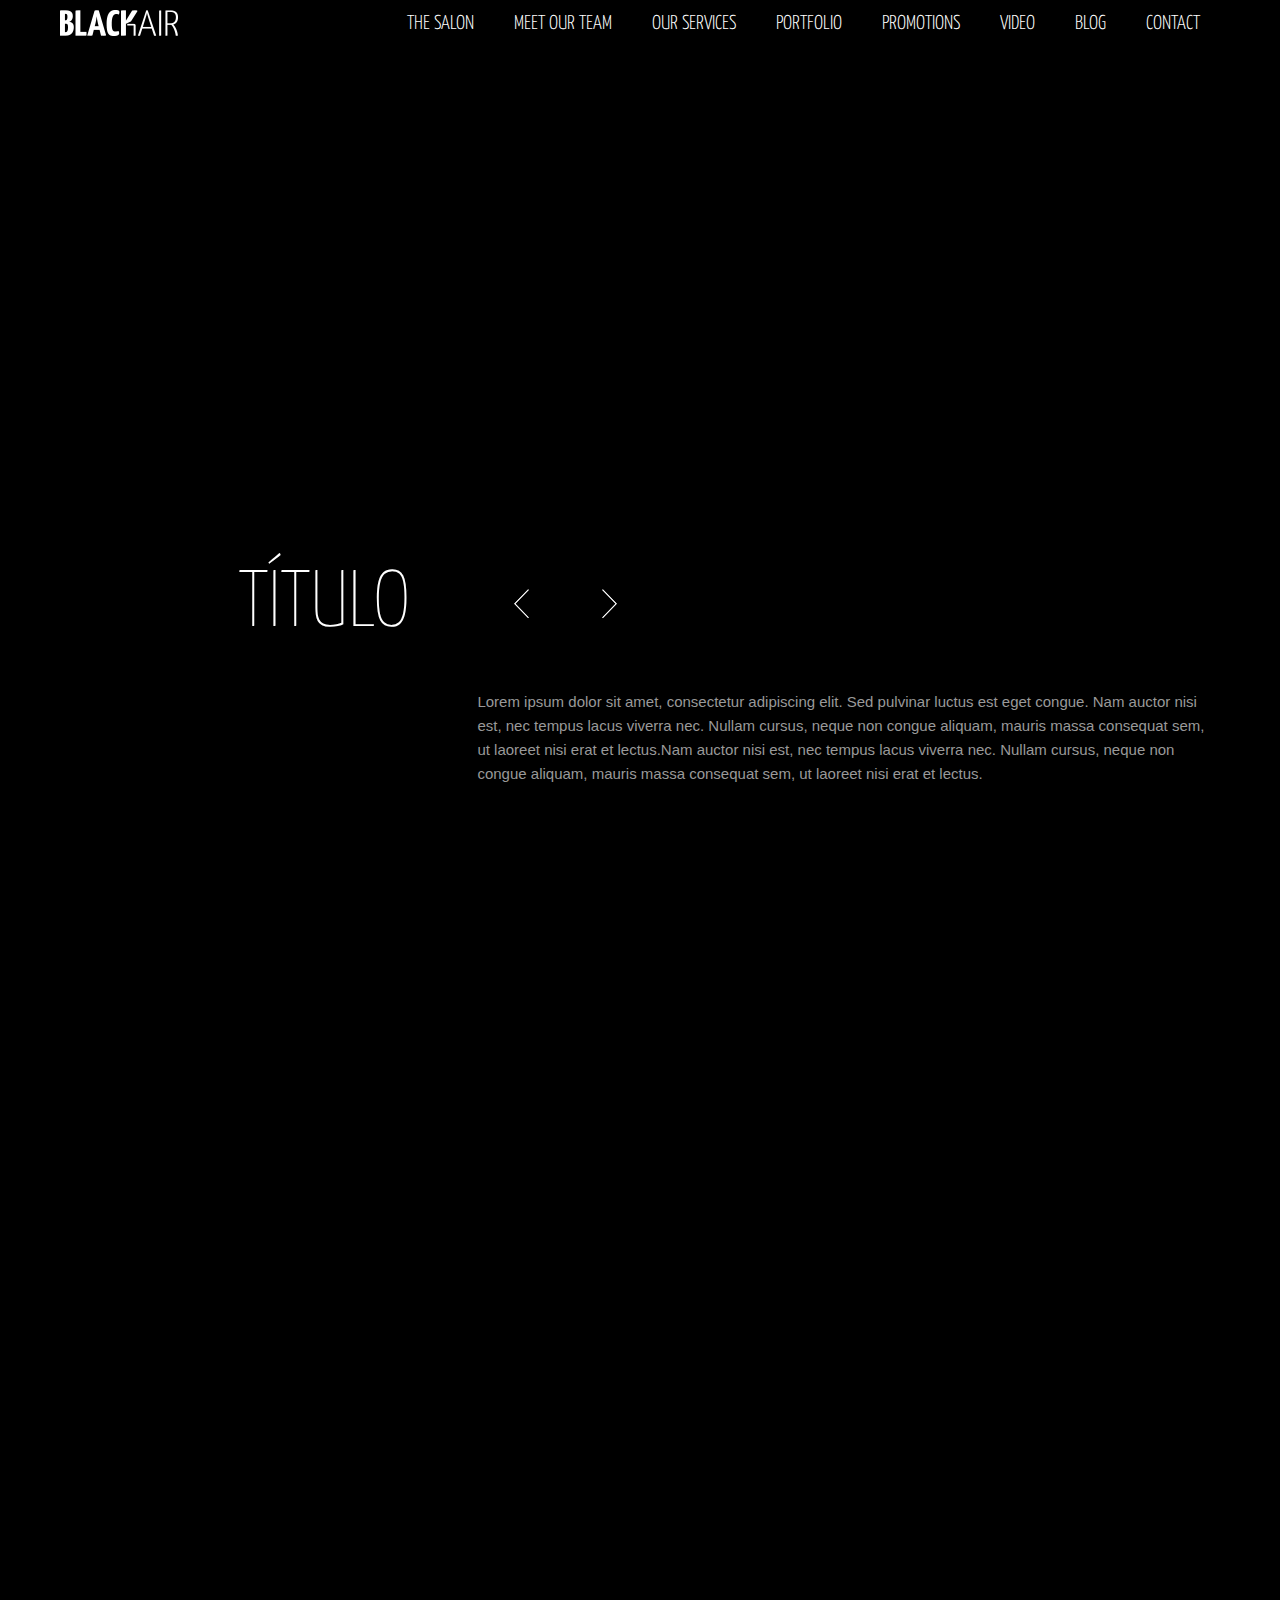
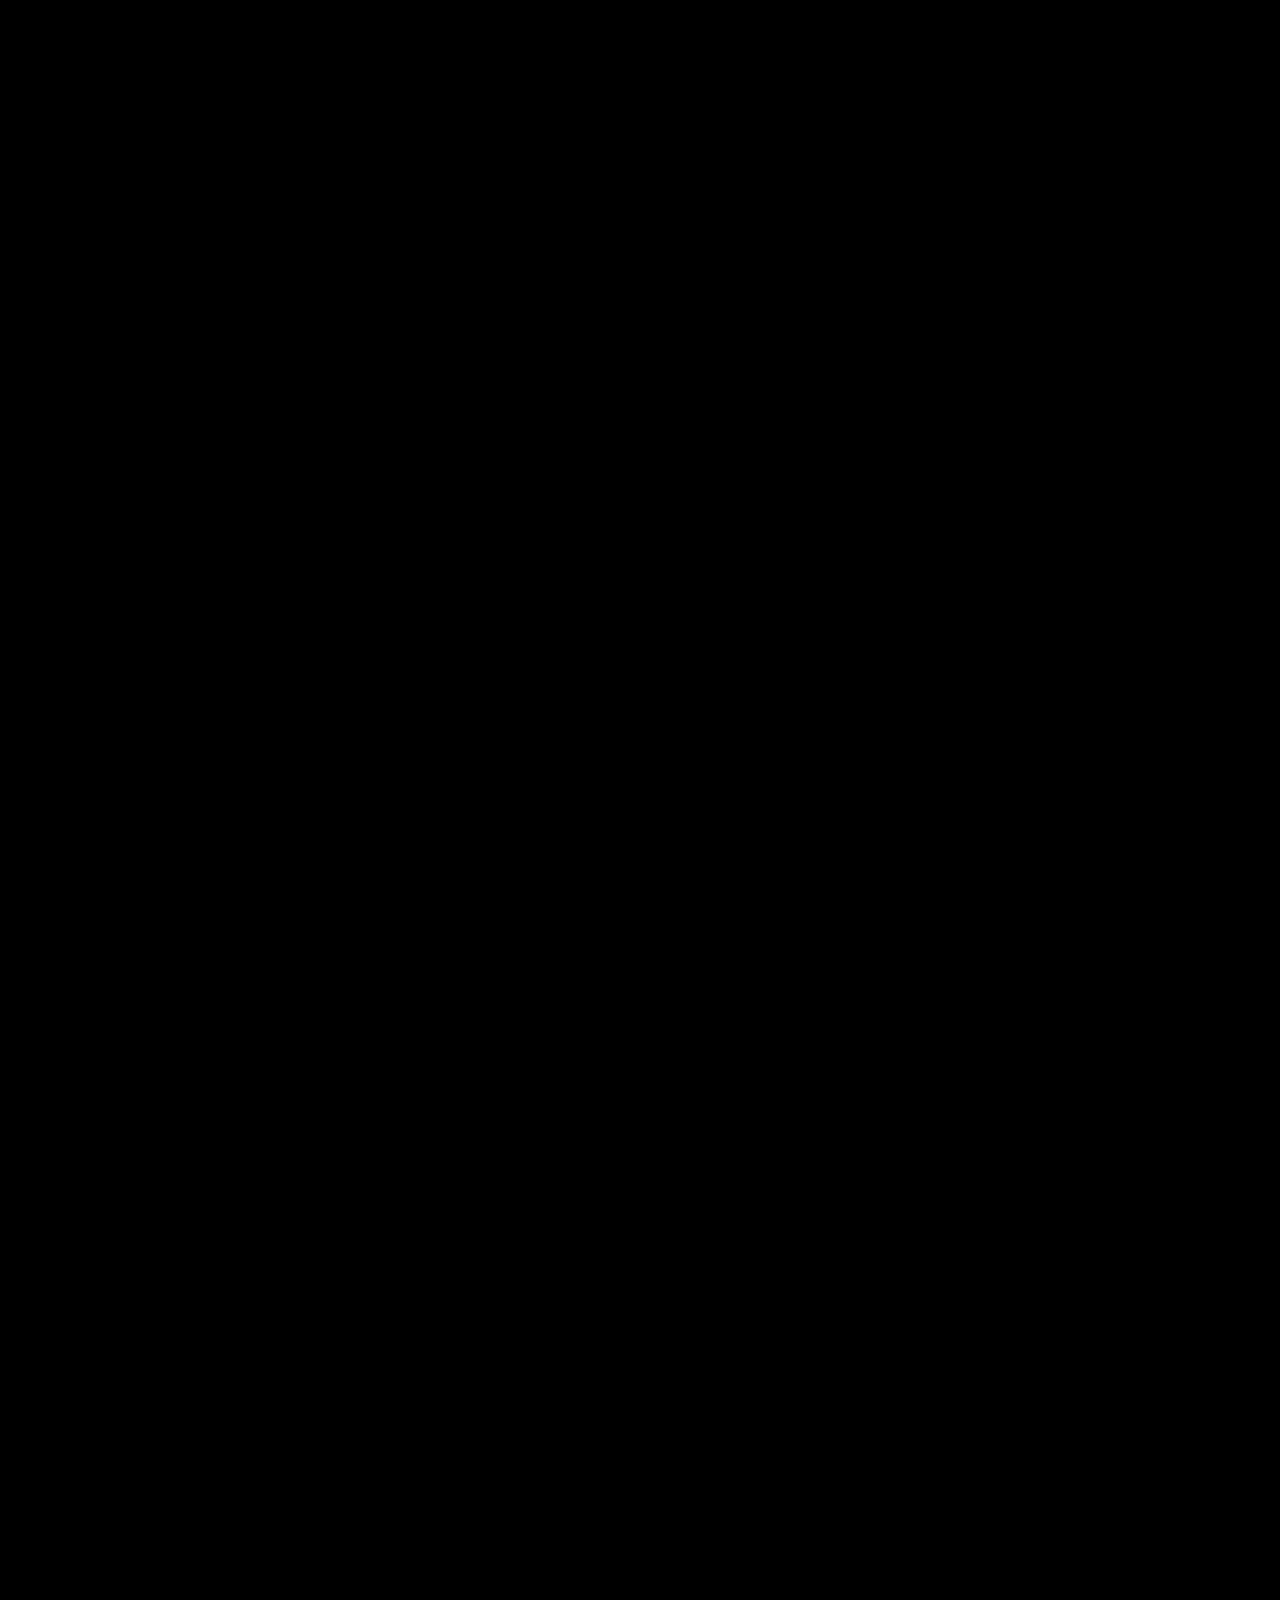
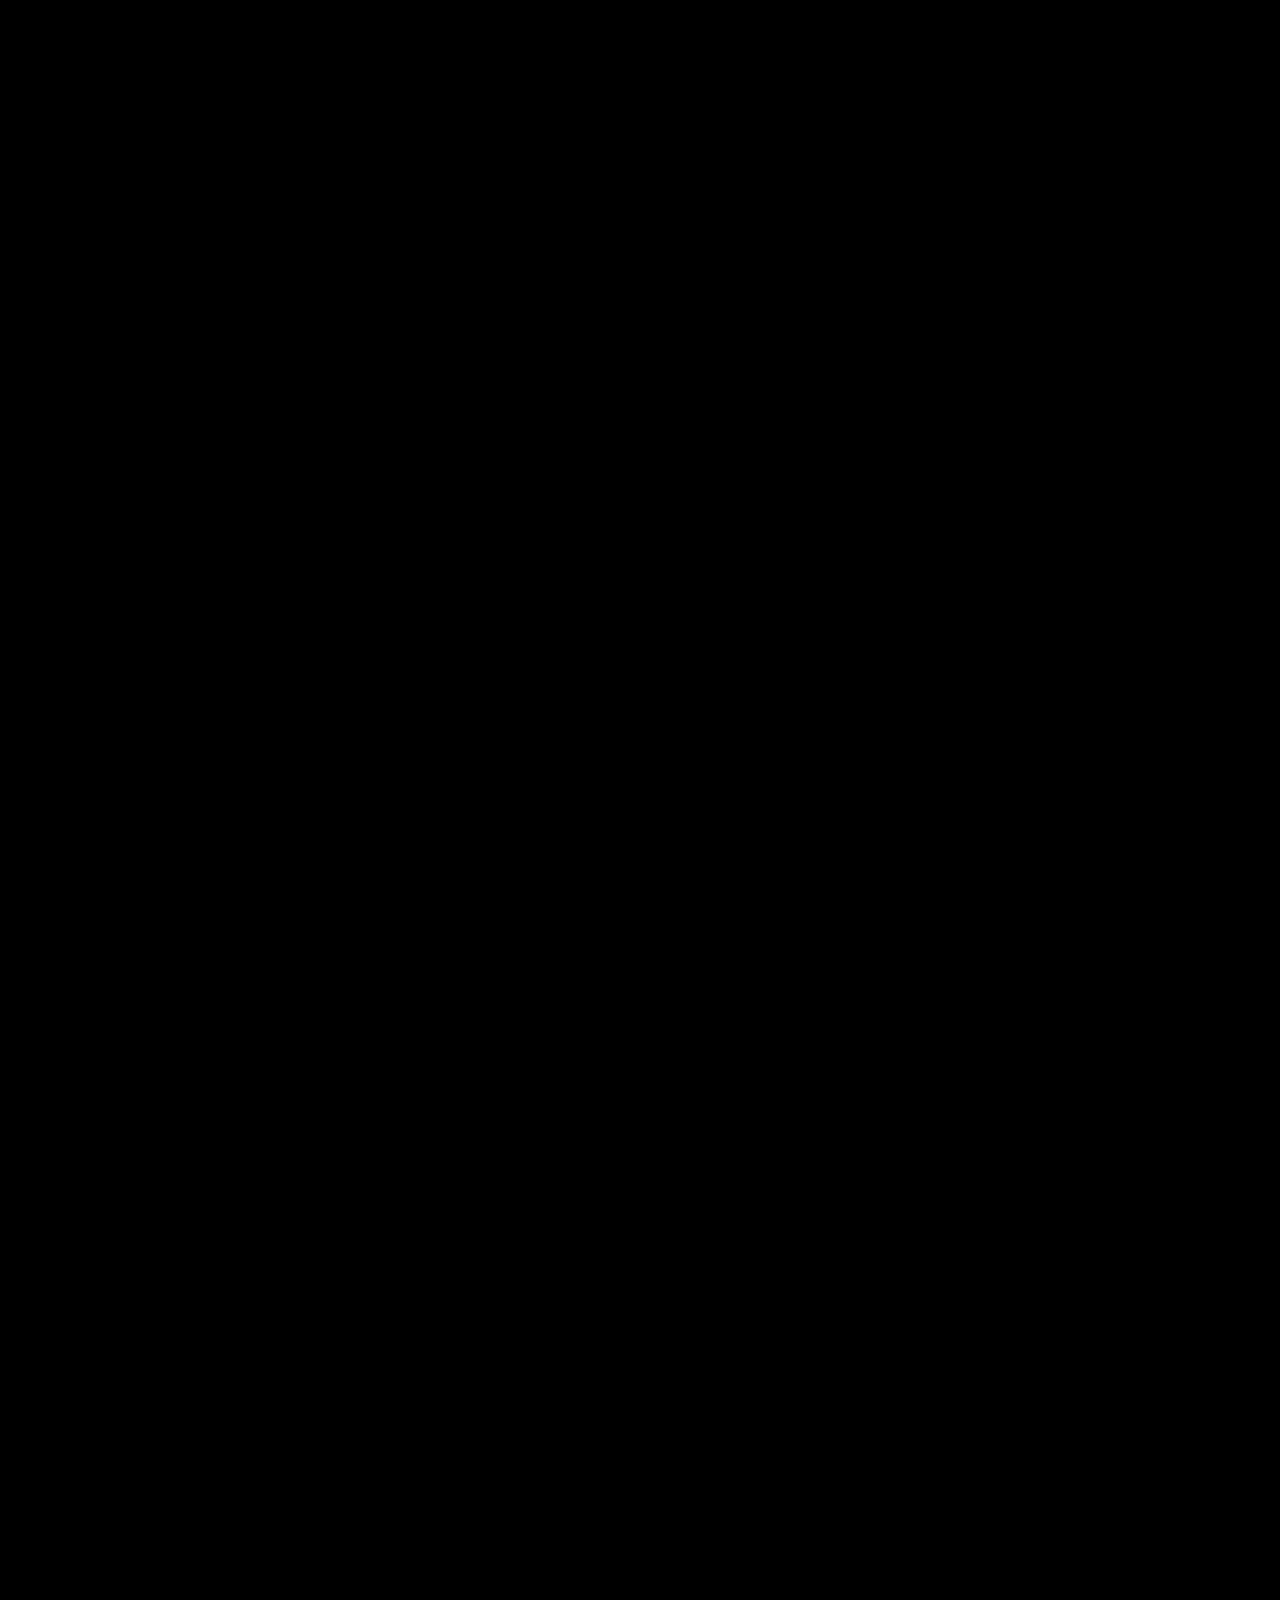
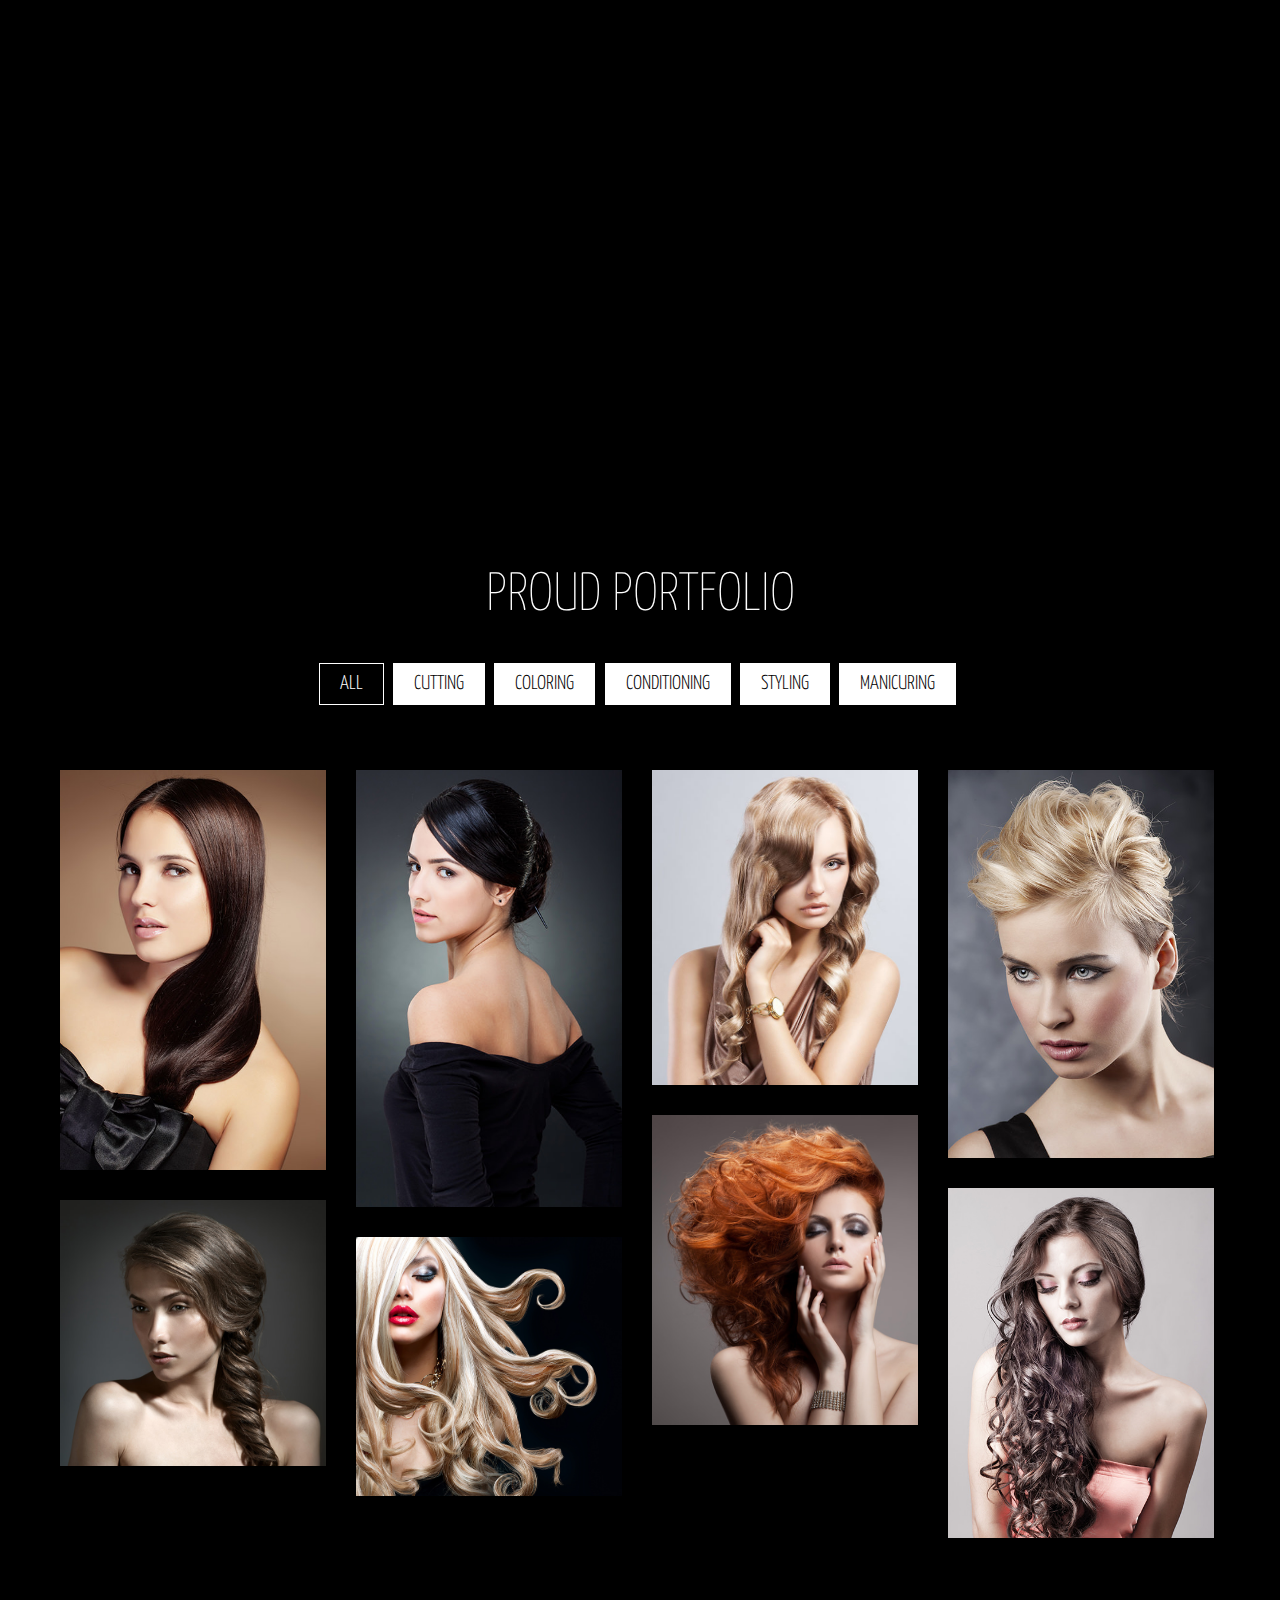
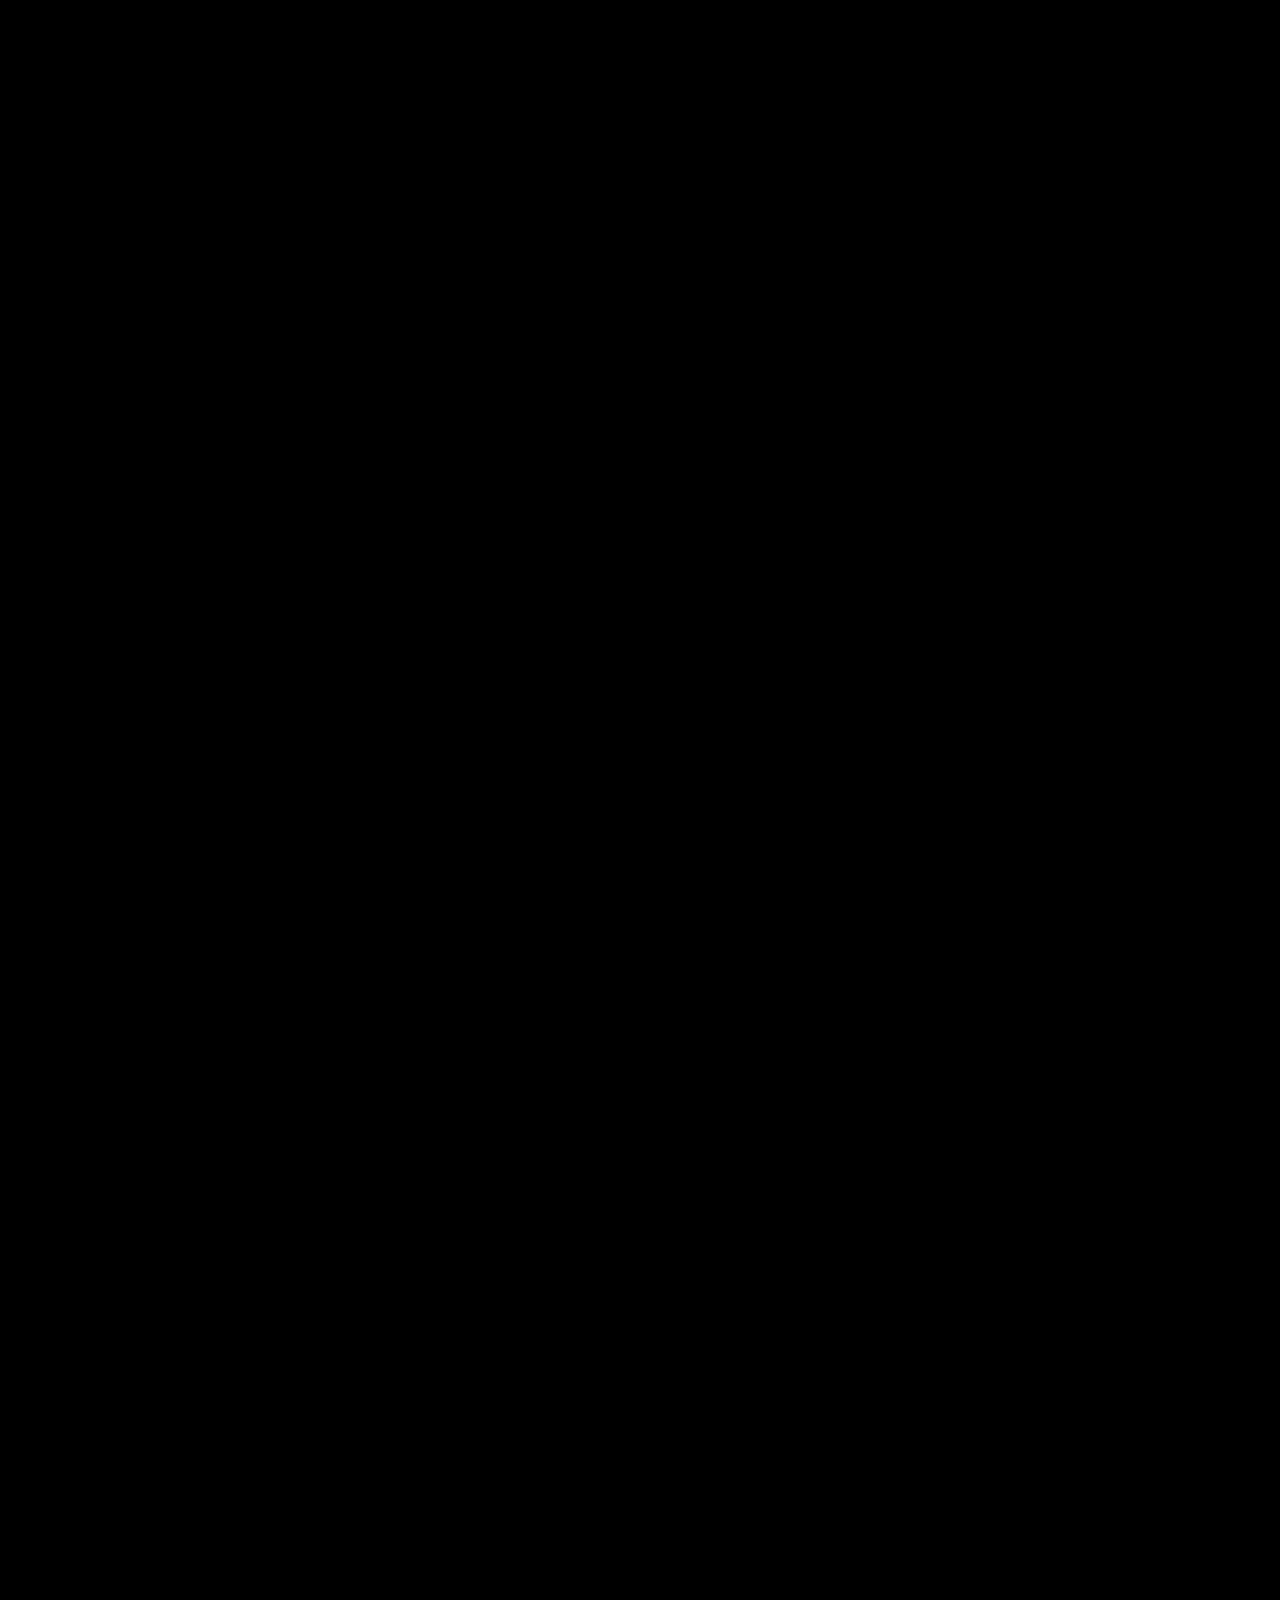
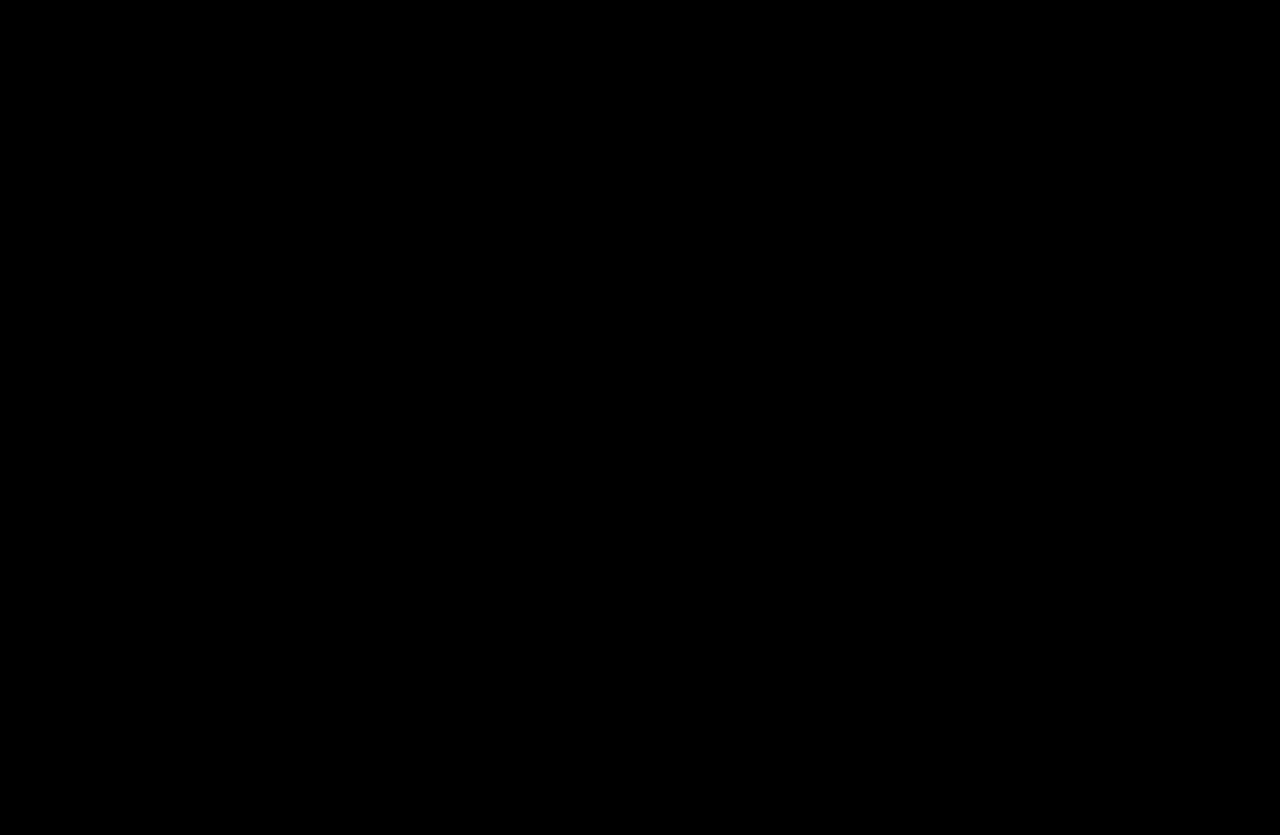
<file: site1(blacktheme)/lithemes.com/blackair/v2/black/indexd41d.html>
<!doctype html>
<html lang="pt-br">

<head>
<meta charset="utf-8">
<meta http-equiv="X-UA-Compatible" content="IE=edge">
<meta name="viewport" content="width=device-width, initial-scale=1">
<title>Blackair - One Page Parallax, Responsive HTML5, CSS3, Bootstrap 3+ Template for Hairdressers, Hair Salons &amp; Stylists</title>
<link href='https://fonts.googleapis.com/css?family=Yanone+Kaffeesatz:400,200,300' rel='stylesheet' type='text/css'>
<link rel="stylesheet" href="css/master.css">
<!--[if lt IE 9]>
<script src="https://html5shiv.googlecode.com/svn/trunk/html5.js"></script>
<![endif]-->

</head>
<body>
<div id="overlay"></div>
<div id="mobile-menu">
  <ul>
    <li class="page-scroll"><a href="#salon">O Salão</a></li>
    <li class="page-scroll"><a href="#ourteam">Conheça-nos</a></li>
    <li class="page-scroll"><a href="#services">Serviços</a></li>
    <li class="page-scroll"><a href="#promotions">Promoções</a></li>
    <li class="page-scroll"><a href="#video">Video</a></li>
    <li class="page-scroll"><a href="#contact">Contate-nos</a></li>

  </ul>
</div>
<div id="page">
  <header id="pagetop">
    <nav>
      <div class="container">
        <div class="row">
          <div class="col-lg-12">
            <div class="logo page-scroll"><a href="#pagetop"><img src="images/logo.png" alt="logo"></a></div>
            <div class="mm-toggle-wrap">
              <div class="mm-toggle"> <i class="icon-menu"><img src="images/menu-icon.png" alt="Menu"></i></div>
            </div>
            <ul class="menu">
              <li class="page-scroll"><a href="#salon">The Salon</a></li>
              <li class="page-scroll"><a href="#ourteam">Meet our team</a></li>
              <li class="page-scroll"><a href="#services">Our Services</a></li>
              <li class="page-scroll"><a href="#gallery">portfolio</a></li>
              <li class="page-scroll"><a href="#promotions">Promotions</a></li>
              <li class="page-scroll"><a href="#video">Video</a></li>
              <li><a href="blog.html">Blog</a>
              		<ul>
                        <li><a href="blog-classic.html">Blog Classic</a></li>
                        <li><a href="blog-fullwidth.html">Blog Full Width</a></li>
                        <li><a href="blog-masonary.html">Blog Masonary</a></li>
                    </ul>
              </li>
              <li class="page-scroll"><a href="#contact">Contact</a></li>
            </ul>
          </div>
        </div>
        <div class="clearfix"></div>
      </div>
    </nav>
  </header>

<div class="sliderfull">
  <div id="rev_slider_4_1_wrapper" class="rev_slider_wrapper fullwidthbanner-container" data-alias="classicslider1" style="margin:0px auto;background-color:transparent;padding:0px;margin-top:0px;margin-bottom:0px;"> 
    <!-- START REVOLUTION SLIDER 5.0.7 auto mode -->
    <div id="rev_slider_4_1" class="rev_slider fullwidthabanner" style="display:none;" data-version="5.0.7">
      <ul>
        <!-- SLIDE  -->
        <li data-index="rs-16" data-transition="zoomout" data-slotamount="default"  data-easein="Power4.easeInOut" data-easeout="Power4.easeInOut" data-masterspeed="2000"  data-rotate="0"  data-fstransition="fade" data-fsmasterspeed="1500" data-fsslotamount="7" data-saveperformance="off"  data-title="Intro" data-description=""> 
          <!-- MAIN IMAGE --> 
          <img src="images/slider/slider1.jpg"  alt="slider"  data-bgposition="center center" data-bgfit="cover" data-bgrepeat="no-repeat" data-bgparallax="10" class="rev-slidebg" data-no-retina> 
        </li>
        <!-- SLIDE  -->
        <li data-index="rs-17" data-transition="zoomout" data-slotamount="default"  data-easein="Power4.easeInOut" data-easeout="Power4.easeInOut" data-masterspeed="2000"  data-rotate="0"  data-fstransition="fade" data-fsmasterspeed="1500" data-fsslotamount="7" data-saveperformance="off"  data-title="Intro" data-description=""> 
          <!-- MAIN IMAGE --> 
          <img src="images/slider/slider2.jpg"  alt="slider"  data-bgposition="center center" data-bgfit="cover" data-bgrepeat="no-repeat" data-bgparallax="10" class="rev-slidebg" data-no-retina> 
    
        </li>
        <li data-index="rs-18" data-transition="zoomout" data-slotamount="default"  data-easein="Power4.easeInOut" data-easeout="Power4.easeInOut" data-masterspeed="2000"  data-rotate="0"  data-fstransition="fade" data-fsmasterspeed="1500" data-fsslotamount="7" data-saveperformance="off"  data-title="Intro" data-description=""> 
          <!-- MAIN IMAGE --> 
          <img src="images/slider/slider3.jpg"  alt="slider"  data-bgposition="center center" data-bgfit="cover" data-bgrepeat="no-repeat" data-bgparallax="10" class="rev-slidebg" data-no-retina> 
        </li>
      </ul>
      <div class="tp-static-layers"></div>
      <div class="tp-bannertimer" style="height: 7px; background-color: rgba(255, 255, 255, 0.25);"></div>
    </div>
  </div>
</div>
<section class="slider-titile">
    <div class="container">
     <div class="row">
     <div class="col-lg-11 pull-right">
       <div class="sliderarrow">
      	<a class="left rev-leftarrow">Left</a>
        <a class="right rev-rightarrow">Right</a>
      </div>
      <div class="titile-bg">
        <h1>Título</h1>
      </div>	
      <div class="white-bg">
       <p> Lorem ipsum dolor sit amet, consectetur adipiscing elit. Sed pulvinar luctus est eget congue. Nam auctor nisi est, nec tempus lacus viverra nec. Nullam cursus, neque non congue aliquam, mauris massa consequat sem, ut laoreet nisi erat et lectus.Nam auctor nisi est, nec tempus lacus viverra nec. Nullam cursus, neque non congue aliquam, mauris massa consequat sem, ut laoreet nisi erat et lectus.</p>
     </div> 
     </div>
     </div>
    </div>
</section>

  <section id="salon" class="col-padtop wow fadeInUp">
    <div class="container">
      <div class="row">
        <div class="col-sm-6 col-md-6 col-lg-6 col-padright-none wow fadeInLeft"><img src="images/saloon-1.jpg" alt="Saloon" /></div>
        <div class="col-sm-6 col-md-6 col-lg-6 col-padleft-none wow fadeInRight"><img src="images/saloon-2.jpg" alt="Saloon" /></div>
        <div class="col-sm-6 col-md-6 col-lg-6 col-padleft-none wow fadeInRight"><img src="images/saloon-3.jpg" alt="Saloon" /></div>
      </div>
    </div>
  </section>
  <section id="ourteam" class="wow fadeInUp">
    <div class="container">
      <div class="row">
        <div class="col-sm-12 col-md-4 col-lg-4">
          <h2>Meet our Expert Stylists</h2>
          <div class="ourteamd">
            <p>Lorem ipsum dolor sit amet, consectetur adipiscing elit. Sed pulvinar luctus est eget congue. Nam auctor nisi est, nec tempus lacus viverra nec. Nullam cursus, neque non congue aliquam, mauris massa consequat sem, ut laoreet nisi erat et lectus. Nullam non neque eros. Pellentesque nec vulputate eros.</p>
          </div>
        </div>
        <div class="col-sm-12 col-md-8 col-lg-8">
          <div class="responsive">
            <div> 
              <div class="third-effect">
              	<img src="images/out-tem-pic-1.jpg" class="img-responsive" alt="Our Team">
                <div class="mask">
					<a href="#">Facebook</a>
                    <a href="#" class="twitter">Twitter</a>
				</div>
              </div>
              <div class="team">
                <h3>Sara Anderson</h3>
                <p>Lorem ipsum dolor sit amet, consectetur adipiscing elit. Sed pulvinar luctus est eget congue. Nam auctor nisi est, nec tempus lacus.</p>
              </div>
            </div>
            <div> 
               <div class="third-effect">
              	<img src="images/out-tem-pic-2.jpg" class="img-responsive" alt="Our Team">
                <div class="mask">
					<a href="#">Facebook</a>
                    <a href="#" class="twitter">Twitter</a>
				</div>
              </div> 
              <div class="team">
                <h3>Medona Johnson</h3>
                <p>Lorem ipsum dolor sit amet, consectetur adipiscing elit. Sed pulvinar luctus est eget congue. Nam auctor nisi est, nec tempus lacus.</p>
              </div>
            </div>
            <div> 
              <div class="third-effect">
              	<img src="images/out-tem-pic-3.jpg" class="img-responsive" alt="Our Team">
                <div class="mask">
					<a href="#">Facebook</a>
                    <a href="#" class="twitter">Twitter</a>
				</div>
              </div> 
              
              <div class="team">
                <h3>Andria Joseph</h3>
                <p>Lorem ipsum dolor sit amet, consectetur adipiscing elit. Sed pulvinar luctus est eget congue. Nam auctor nisi est, nec tempus lacus.</p>
              </div>
            </div>
            <div> 
              <div class="third-effect">
              	<img src="images/out-tem-pic-1.jpg" class="img-responsive" alt="Our Team">
                <div class="mask">
					<a href="#">Facebook</a>
                    <a href="#" class="twitter">Twitter</a>
				</div>
              </div>
              <div class="team">
                <h3>Sara Anderson</h3>
                <p>Lorem ipsum dolor sit amet, consectetur adipiscing elit. Sed pulvinar luctus est eget congue. Nam auctor nisi est, nec tempus lacus.</p>
              </div>
            </div>
            <div> 
               <div class="third-effect">
              	<img src="images/out-tem-pic-2.jpg" class="img-responsive" alt="Our Team">
                <div class="mask">
					<a href="#">Facebook</a>
                    <a href="#" class="twitter">Twitter</a>
				</div>
              </div> 
              <div class="team">
                <h3>Medona Johnson</h3>
                <p>Lorem ipsum dolor sit amet, consectetur adipiscing elit. Sed pulvinar luctus est eget congue. Nam auctor nisi est, nec tempus lacus.</p>
              </div>
            </div>
            <div> 
              <div class="third-effect">
              	<img src="images/out-tem-pic-3.jpg" class="img-responsive" alt="Our Team">
                <div class="mask">
					<a href="#">Facebook</a>
                    <a href="#" class="twitter">Twitter</a>
				</div>
              </div> 
              
              <div class="team">
                <h3>Andria Joseph</h3>
                <p>Lorem ipsum dolor sit amet, consectetur adipiscing elit. Sed pulvinar luctus est eget congue. Nam auctor nisi est, nec tempus lacus.</p>
              </div>
            </div>
            <div> 
              <div class="third-effect">
              	<img src="images/out-tem-pic-1.jpg" class="img-responsive" alt="Our Team">
                <div class="mask">
					<a href="#">Facebook</a>
                    <a href="#" class="twitter">Twitter</a>
				</div>
              </div>
              <div class="team">
                <h3>Sara Anderson</h3>
                <p>Lorem ipsum dolor sit amet, consectetur adipiscing elit. Sed pulvinar luctus est eget congue. Nam auctor nisi est, nec tempus lacus.</p>
              </div>
            </div>
            <div> 
               <div class="third-effect">
              	<img src="images/out-tem-pic-2.jpg" class="img-responsive" alt="Our Team">
                <div class="mask">
					<a href="#">Facebook</a>
                    <a href="#" class="twitter">Twitter</a>
				</div>
              </div> 
              <div class="team">
                <h3>Medona Johnson</h3>
                <p>Lorem ipsum dolor sit amet, consectetur adipiscing elit. Sed pulvinar luctus est eget congue. Nam auctor nisi est, nec tempus lacus.</p>
              </div>
            </div>
            <div> 
              <div class="third-effect">
              	<img src="images/out-tem-pic-3.jpg" class="img-responsive" alt="Our Team">
                <div class="mask">
					<a href="#">Facebook</a>
                    <a href="#" class="twitter">Twitter</a>
				</div>
              </div> 
              
              <div class="team">
                <h3>Andria Joseph</h3>
                <p>Lorem ipsum dolor sit amet, consectetur adipiscing elit. Sed pulvinar luctus est eget congue. Nam auctor nisi est, nec tempus lacus.</p>
              </div>
            </div>
            <div> 
              <div class="third-effect">
              	<img src="images/out-tem-pic-1.jpg" class="img-responsive" alt="Our Team">
                <div class="mask">
					<a href="#">Facebook</a>
                    <a href="#" class="twitter">Twitter</a>
				</div>
              </div>
              <div class="team">
                <h3>Sara Anderson</h3>
                <p>Lorem ipsum dolor sit amet, consectetur adipiscing elit. Sed pulvinar luctus est eget congue. Nam auctor nisi est, nec tempus lacus.</p>
              </div>
            </div>
            <div> 
               <div class="third-effect">
              	<img src="images/out-tem-pic-2.jpg" class="img-responsive" alt="Our Team">
                <div class="mask">
					<a href="#">Facebook</a>
                    <a href="#" class="twitter">Twitter</a>
				</div>
              </div> 
              <div class="team">
                <h3>Medona Johnson</h3>
                <p>Lorem ipsum dolor sit amet, consectetur adipiscing elit. Sed pulvinar luctus est eget congue. Nam auctor nisi est, nec tempus lacus.</p>
              </div>
            </div>
            <div> 
              <div class="third-effect">
              	<img src="images/out-tem-pic-3.jpg" class="img-responsive" alt="Our Team">
                <div class="mask">
					<a href="#">Facebook</a>
                    <a href="#" class="twitter">Twitter</a>
				</div>
              </div> 
              
              <div class="team">
                <h3>Andria Joseph</h3>
                <p>Lorem ipsum dolor sit amet, consectetur adipiscing elit. Sed pulvinar luctus est eget congue. Nam auctor nisi est, nec tempus lacus.</p>
              </div>
            </div>
            
          </div>
        </div>
      </div>
    </div>
    <div class="clearfix"></div>
  </section>
  <section id="services" class="col-padtop">
    <div class="container">
      <div class="row marbottom">
        <div class="col-sm-12 col-md-7 col-lg-5 pull-right wow fadeInUp">
          <h2>Our Services</h2>
          <p class="pull-right">Lorem ipsum dolor sit amet, consectetur adipiscing elit. Sed pulvinar luctus est eget congue. Nam auctor nisi est, nec tempus lacus.</p>
        </div>
      </div>
      <div class="row marbottom wow fadeInUp">
        <div class="col-sm-12 col-md-7 col-lg-7 col-padright-none">
          <div class="subtitle">
            <h2 class="titile col-xs-offset-1 col-sm-offset-0 col-md-offset-1 ">CUTTING</h2>
          </div>
          <img src="images/cutting.jpg" class="img-responsive" alt="cutting"> 
         </div>
        <div class="col-sm-12 col-md-5 col-lg-5 col-padleft-none">
          <table class="table table-bordered table-striped">
            <thead>
              <tr>
                <th>CUT</th>
                <th>WOMEN</th>
                <th>MEN</th>
              </tr>
            </thead>
            <tbody>
              <tr>
                <td>Stylist</td>
                <td>$80</td>
                <td>$70</td>
              </tr>
              <tr>
                <td>Senior Stylist</td>
                <td>$90</td>
                <td>$80</td>
              </tr>
              <tr>
                <td>Master Stylist</td>
                <td>$110</td>
                <td>$100</td>
              </tr>
              <tr>
                <td>Celebrity Stylist</td>
                <td>$POA</td>
                <td>$POA</td>
              </tr>
              <tr>
                <td>Cut</td>
                <td>$</td>
                <td>$</td>
              </tr>
              <tr>
                <td>Cut</td>
                <td>$</td>
                <td>$</td>
              </tr>
              <tr>
                <td>Cut</td>
                <td>$</td>
                <td>$</td>
              </tr>
              <tr>
                <td>Cut</td>
                <td>$</td>
                <td>$</td>
              </tr>
              <tr>
                <td>Cut</td>
                <td>$</td>
                <td>$</td>
              </tr>
            </tbody>
          </table>
        </div>
      </div>
      <div class="row marbottom wow fadeInUp">
        <div class="col-sm-12 col-md-7 col-lg-7 col-padleft-none displayhide">
          <div class="subtitle">
            <h2 class="titile col-xs-offset-2">COLOUR</h2>
          </div>
          <div class="subtitle">
            <h2 class="color">COLOUR</h2>
          </div>
          <img src="images/color.jpg" class="img-responsive" alt="Colour"> </div>
        <div class="col-sm-12 col-md-5 col-lg-5 col-padright-none">
          <table class="table table-bordered table-striped">
            <thead>
              <tr>
                <th>COLOUR</th>
                <th>Jnr</th>
                <th>Snr</th>
              </tr>
            </thead>
            <tbody>
              <tr>
                <td class="bigw">Permanent, Demi Gloss</td>
                <td class="smallw">from $70</td>
                <td>from $80</td>
              </tr>
              <tr>
                <td>Colour Correction</td>
                <td>from $90</td>
                <td>from $110</td>
              </tr>
              <tr>
                <td>Fashion Foiling</td>
                <td>from $75</td>
                <td>from $85</td>
              </tr>
              <tr>
                <td>Tint roots</td>
                <td>$75</td>
                <td>$85</td>
              </tr>
              <tr>
                <td>Tint and foils</td>
                <td>$110</td>
                <td>$120</td>
              </tr>
              <tr>
                <td>Half Head - Short</td>
                <td>from $120</td>
                <td>from $130</td>
              </tr>
              <tr>
                <td>Half Head - Long</td>
                <td>from $150</td>
                <td>from $170</td>
              </tr>
              <tr>
                <td>Full Head - Short</td>
                <td>from $160</td>
                <td>from $180</td>
              </tr>
              <tr>
                <td>Full Head - Long</td>
                <td>from $220</td>
                <td>from $250</td>
              </tr>
            </tbody>
          </table>
        </div>
        <div class="col-sm-12 col-md-7 col-lg-7 col-padleft-none displayvisible">
          <div class="subtitle">
            <h2 class="titile col-xs-offset-2">COLOUR</h2>
          </div>
          <img src="images/color.jpg" class="img-responsive" alt="Colour"> </div>
      </div>
      <div class="row wow fadeInUp">
        <div class="col-sm-12 col-md-7 col-lg-7 col-padright-none">
          <div class="subtitle">
            <h2 class="titile col-xs-offset-1">STYLE</h2>
          </div>
          <img src="images/style.jpg" class="img-responsive" alt="Style"> </div>
        <div class="col-sm-12 col-md-5 col-lg-5 col-padleft-none">
          <table class="table table-bordered table-striped">
            <thead>
              <tr>
                <th>STYLE</th>
                <th>PRICE</th>
              </tr>
            </thead>
            <tbody>
              <tr>
                <td>Blowdrying - Short</td>
                <td>$60</td>
              </tr>
              <tr>
                <td>Blowdrying - Medium</td>
                <td>$70</td>
              </tr>
              <tr>
                <td>Blowdrying - Long</td>
                <td>$80</td>
              </tr>
              <tr>
                <td>Formals</td>
                <td>$130</td>
              </tr>
              <tr>
                <td>Bride</td>
                <td>$180</td>
              </tr>
              <tr>
                <td>Style</td>
                <td>$</td>
              </tr>
              <tr>
                <td>Style</td>
                <td>$</td>
              </tr>
              <tr>
                <td>Style</td>
                <td>$</td>
              </tr>
              <tr>
                <td>Style</td>
                <td>$</td>
              </tr>
            </tbody>
          </table>
        </div>
      </div>
    </div>
  </section>
  <section id="appoinment" class="col-padtop wow fadeInUp">
    <div class="container">
      <div class="row">
        <div class="col-lg-12">
          <div class="appoimentbg">
            <div class="col-sm-12 col-md-9 col-lg-8">
              <h2>make an appointment</h2>
              <p>Lorem ipsum dolor sit amet, consectetur adipiscing elit. Sed pulvinar luctus est eget congue. Nam auctor nisi est, nec tempus lacus viverra nec.</p>
            </div>
            <div class="clearfix"></div>
            <div class="appfrm">	
                 <div id="SuccessMessage"></div>
                 <div id="ErrorMessage"></div>
                 <form name="AppointmentFrm" id="AppointmentFrm" method="post">
                   <div class="col-sm-12 col-md-8 col-lg-7 appfrmleft">
                    <div class="form-group">
                      <label>Name</label>
                      <input type="text" name="AppointmentFullName" id="AppointmentFullName" class="form-control required">
                    </div>
                    <div class="form-group mt-right0">
                      <label>Email</label>
                      <input type="email" class="form-control required email" name="AppointmentEmail" id="AppointmentEmail"/>
                    </div>
                    <div class="form-group pull-left">
                      <label>Contact Number</label>
                      <input type="text" name="AppointmentContactNumber" id="AppointmentContactNumber" class="form-control required number">
                    </div>
                    <div class="form-group mt-right0">
						<div class="input-append dateinput">
                          <label class="control-label">Date</label>
                          <div class="desktopdate"><input type="text" class="form-control required" name="AppointmentDate" id="datePicker" /></div>
                          <div class="mobiledate"><input type="date" class="form-control required" name="AppointmentMobileDate" /></div>
                        </div>
                      <div class="time">
                        <label>Time</label>
                        <select name="AppointmentTime" id="AppointmentTime">
                          <option selected>Select</option>
                          <option>11:00am</option>
                          <option>12:00pm</option>
                          <option>01:00pm</option>
                          <option>02:00pm</option>
                          <option>03:00pm</option>
                          <option>04:00pm</option>
                          <option>05:00pm</option>
                          <option>06:00pm</option>
                        </select>
                        </div>
                    </div>
                  </div>
                   <div class="col-sm-12 col-md-4 col-lg-5 appfrmright">
                        <div class="form-group textarea">
                          <label class="control-label">Description</label>
                          <textarea class="form-control" name="AppointmentMessage" rows="5" id="AppointmentMessage"></textarea>
                        </div>
                         <div class="submitbtn">
                            <button type="submit" class="btn btn-default" value="Submit" >SUBMIT</button>
                         </div>	
                   </div> 
                 </form>
                 <div class="clearfix"></div>
			</div>
          </div>
        </div>
      </div>
    </div>
  </section>
  <section class="excellence wow fadeInUp">
    <div id="parallax-2" class="parallax fixed fixed-desktop">
      <div class="container">
        <div class="row">
          <div class="col-sm-6 col-md-5 col-lg-5 pull-right col-pad5 bg-white">
            <h2>Expression of Excellence</h2>
            <p>Lorem ipsum dolor sit amet, consectetur adipiscing elit. Sed pulvinar luctus est eget congue. Nam auctor nisi est, nec tempus lacus viverra nec. Nullam cursus, neque non congue aliquam, mauris massa consequat sem, ut laoreet nisi erat et lectus. Nullam non neque eros. Pellentesque nec vulputate eros. Integer scelerisque lorem id massa accumsan, ut faucibus ante suscipit. Nunc tincidunt et ligula vitae pharetra.</p>
          </div>
        </div>
        <div class="clearfix"></div>
      </div>
    </div>
  </section>
  <section id="gallery">
    <div class="container">
      <div class="row">
        <div class="col-lg-12 text-center">
          <h2>Proud portfolio</h2>
        </div>
        <div class="col-lg-12 filter">
          <ul>
            <li><a href="#" data-filter="*" class="active">All</a></li>
            <li><a href="#" data-filter=".Wcut">Cutting</a></li>
            <li><a href="#" data-filter=".coloring">Coloring</a></li>
            <li><a href="#" data-filter=".Hspa">Conditioning</a></li>
            <li><a href="#" data-filter=".Bspa">Styling</a></li>
            <li><a href="#" data-filter=".manucuring">Manicuring</a></li>
          </ul>
        </div>
        <div class="clearfix"></div>
        <div class="portfoliodiv">
          <div class="col-25 coloring manucuring"> <a class="fancybox" href="images/gallery/large/1.jpg" data-fancybox-group="gallery">
            <div class="hover"> 
            <img src="images/gallery/large/1.jpg" alt="Portfolio"/>
              <div class="mask-img">
               	<div class="hvrlink">
              	<h3>Cut</h3>
                <p>Lorem Ipsum is simply dummy text of the printing industry.</p>
			   </div>
              </div>
            </div>
            </a> 
          </div>
          <div class="col-25 Wcut manucuring"> <a class="fancybox" href="images/gallery/large/2.jpg" data-fancybox-group="gallery">
            <div class="hover"> 
            <img src="images/gallery/large/2.jpg" alt="Portfolio"/>
              <div class="mask-img">
               	<div class="hvrlink">
              	<h3>Style</h3>
                <p>Lorem Ipsum is simply dummy text of the printing industry.</p>
			   </div>
              </div>
            </div>
            </a> </div>
          <div class="col-25 coloring Hspa"> <a class="fancybox" href="images/gallery/large/3.jpg" data-fancybox-group="gallery">
            <div class="hover"> 
            <img src="images/gallery/large/3.jpg" alt="Portfolio"/>
              <div class="mask-img">
               	<div class="hvrlink">
              	<h3>Cut</h3>
                <p>Lorem Ipsum is simply dummy text of the printing industry.</p>
			   </div>
              </div>
            </div>
            </a> </div>
          <div class="col-25 Wcut"> <a class="fancybox" href="images/gallery/large/4.jpg" data-fancybox-group="gallery">
            <div class="hover"> 
            <img src="images/gallery/large/4.jpg" alt="Portfolio"/>
              <div class="mask-img">
               	<div class="hvrlink">
              	<h3>Style</h3>
                <p>Lorem Ipsum is simply dummy text of the printing industry.</p>
			   </div>
              </div>
            </div>
            </a> </div>
          <div class="col-25 coloring"> <a class="fancybox" href="images/gallery/large/5.jpg" data-fancybox-group="gallery">
            <div class="hover"> 
            <img src="images/gallery/large/5.jpg" alt="Portfolio"/>
              <div class="mask-img">
               	<div class="hvrlink">
              	<h3>Cut</h3>
                <p>Lorem Ipsum is simply dummy text of the printing industry.</p>
			   </div>
              </div>
            </div>
            </a> </div>
          <div class="col-25 Bspa"> <a class="fancybox" href="images/gallery/large/6.jpg" data-fancybox-group="gallery">
            <div class="hover"> 
            <img src="images/gallery/large/6.jpg" alt="Portfolio"/>
              <div class="mask-img">
               	<div class="hvrlink">
              	<h3>Style</h3>
                <p>Lorem Ipsum is simply dummy text of the printing industry.</p>
			   </div>
              </div>
            </div>
            </a> </div>
          <div class="col-25 Bspa"> <a class="fancybox" href="images/gallery/large/7.jpg" data-fancybox-group="gallery">
            <div class="hover"> 
            <img src="images/gallery/large/7.jpg" alt="Portfolio"/>
              <div class="mask-img">
               	<div class="hvrlink">
              	<h3>Cut</h3>
                <p>Lorem Ipsum is simply dummy text of the printing industry.</p>
			   </div>
              </div>
            </div>
            </a> </div>
          <div class="col-25"> <a class="fancybox" href="images/gallery/large/8.jpg" data-fancybox-group="gallery">
            <div class="hover"> 
            <img src="images/gallery/large/8.jpg" alt="Portfolio"/>
              <div class="mask-img">
               	<div class="hvrlink">
              	<h3>Style</h3>
                <p>Lorem Ipsum is simply dummy text of the printing industry.</p>
			   </div>
              </div>
            </div>
            </a> </div>
        </div>
      </div>
    </div>
  </section>
  <section id="promotions" class="col-padtop wow fadeInUp">
    <div class="container">
      <div class="row">
        <div class="col-lg-12">
          <div class="bg-gray">
            <h2 class="text-center">Promotions and Specials</h2>
            <div class="col-sm-12 col-lg-12">
              <div id="myCarousel-1" class="carousel slide" data-ride="carousel">
                <div class="carousel-inner" role="listbox">
                  <div class="item active">
                    <div class="img-right"><img src="images/sider-mini/P-slide-1.jpg" alt="First slide" class="img-responsive"></div>
                    <div class="col-pad4 gbg-white">
                      <h4>Free hair treatment</h4>
                      <p>Lorem ipsum dolor sit amet, consectetur adipiscing elit. Sed pulvinar luctus est eget congue. Nam auctor nisi est, nec tempus lacus viverra nec. Nullam cursus, neque non congue aliquam, mauris massa consequat sem, ut laoreet nisi erat et lectus.</p>
                    </div>
                  </div>
                  <div class="item">
                    <div class="img-right"><img src="images/sider-mini/P-slide-2.jpg" alt="First slide" class="img-responsive"></div>
                    <div class="gbg-white col-pad4">
                      <h4>Monday Makeup</h4>
                      <p>Lorem ipsum dolor sit amet, consectetur adipiscing elit. Sed pulvinar luctus est eget congue. Nam auctor nisi est, nec tempus lacus viverra nec. Nullam cursus, neque non congue aliquam, mauris massa consequat sem, ut laoreet nisi erat et lectus.</p>
                    </div>
                  </div>
                  <div class="item">
                    <div class="img-right"><img src="images/sider-mini/P-slide-3.jpg" alt="First slide" class="img-responsive"></div>
                    <div class="gbg-white col-pad4">
                      <h4>Happy Hair</h4>
                      <p>Lorem ipsum dolor sit amet, consectetur adipiscing elit. Sed pulvinar luctus est eget congue. Nam auctor nisi est, nec tempus lacus viverra nec. Nullam cursus, neque non congue aliquam, mauris massa consequat sem, ut laoreet nisi erat et lectus.</p>
                    </div>
                  </div>
                </div>
                <div class="carousel-control"> <a class="left" href="#myCarousel-1" role="button" data-slide="prev"></a> <a class="right" href="#myCarousel-1" role="button" data-slide="next"></a> </div>
              </div>
            </div>
            <div class="clearfix"></div>
          </div>
        </div>
      </div>
    </div>
  </section>
  <section id="video" class="col-padtop wow fadeInUp">
    <div class="container">
      <div class="row">
        <div class="col-md-7 col-lg-8">
          <div class="responsive-object">
            <iframe src="https://www.youtube.com/embed/idjnjfPbRSg?rel=0&amp;controls=0&amp;showinfo=0" allowfullscreen></iframe>
          </div>
        </div>
        <div class="col-md-5 col-lg-4 pull-right">
          <h2>Showreel</h2>
          <p>Lorem ipsum dolor sit amet, consectetur adipiscing elit. Sed pulvinar luctus est eget congue. Nam auctor nisi est, nec tempus lacus viverra nec. Nullam cursus, neque non congue aliquam, mauris massa consequat sem, ut laoreet nisi erat et lectus. Nullam non neque eros. Pellentesque nec vulputate eros. Integer scelerisque lorem id massa accumsan, ut faucibus ante suscipit. Nunc tincidunt et ligula vitae pharetra. Fusce ut lobortis augue, eget volutpat felis.</p>
        </div>
      </div>
    </div>
  </section>
  
  <section class="testimonialdiv wow fadeInUp">
    <div class="container">
        <div class="testimonilabg">
        	<h2>Testimonials</h2>
            <div id="myCarousel-2" class="carousel slide" data-ride="carousel">
                <div class="carousel-inner" role="listbox">
                  <div class="item active">
                    <div class="img-left"><img src="images/user-icon.jpg" alt="Testimonial" class="img-responsive"></div>
                    <div class="col-pad4 tbg-white">
                      <h4>Free hair treatment</h4>
                      <h6>Advertising Model</h6>
                      <p>Lorem ipsum dolor sit amet, consectetur adipiscing elit. Sed pulvinar luctus est eget congue. Nam auctor nisi est, nec tempus lacus viverra nec. Nullam cursus, neque non congue aliquam, mauris massa consequat sem, ut laoreet nisi erat et lectus.</p>
                    </div>
                  </div>
                  <div class="item">
                    <div class="img-left"><img src="images/user-icon.jpg" alt="Testimonial" class="img-responsive"></div>
                    <div class="col-pad4 tbg-white">
                      <h4>Monday Makeup</h4>
                      <h6>Advertising Model</h6>
                      <p>Lorem ipsum dolor sit amet, consectetur adipiscing elit. Sed pulvinar luctus est eget congue. Nam auctor nisi est, nec tempus lacus viverra nec. Nullam cursus, neque non congue aliquam, mauris massa consequat sem, ut laoreet nisi erat et lectus.</p>
                    </div>
                  </div>
                  <div class="item">
                    <div class="img-left"><img src="images/user-icon.jpg" alt="Testimonial" class="img-responsive"></div>
                    <div class="col-pad4 tbg-white">
                      <h4>Free hair treatment</h4>
                      <h6>Advertising Model</h6>
                      <p>Lorem ipsum dolor sit amet, consectetur adipiscing elit. Sed pulvinar luctus est eget congue. Nam auctor nisi est, nec tempus lacus viverra nec. Nullam cursus, neque non congue aliquam, mauris massa consequat sem, ut laoreet nisi erat et lectus.</p>
                    </div>
                  </div>
                  <div class="item">
                    <div class="img-left"><img src="images/user-icon.jpg" alt="Testimonial" class="img-responsive"></div>
                    <div class="col-pad4 tbg-white">
                      <h4>Monday Makeup</h4>
                      <h6>Advertising Model</h6>
                      <p>Lorem ipsum dolor sit amet, consectetur adipiscing elit. Sed pulvinar luctus est eget congue. Nam auctor nisi est, nec tempus lacus viverra nec. Nullam cursus, neque non congue aliquam, mauris massa consequat sem, ut laoreet nisi erat et lectus.</p>
                    </div>
                  </div>
                  
                </div>
                <div class="carousel-control"> <a class="left" href="#myCarousel-2" role="button" data-slide="prev"></a> <a class="right" href="#myCarousel-2" role="button" data-slide="next"></a> </div>
              </div>
        </div>
    </div>
  </section>
  
  <section id="contact" class="wow fadeInUp">
    <div class="container">
      <div class="row">
        <div class="col-lg-12">
          <h2>Contact</h2>
        </div>
        <div class="col-sm-12 col-md-8 col-lg-8">
          <div class="contactmap">
            <div class="mapcont">
              <iframe src="https://www.google.com/maps/embed?pb=!1m14!1m8!1m3!1d25216.227802888236!2d144.956981!3d-37.812802!3m2!1i1024!2i768!4f13.1!3m3!1m2!1s0x6ad65d4e793770d3%3A0x9e44d6ad0d76ba7c!2s121+King+St%2C+Melbourne+VIC+3000%2C+Australia!5e0!3m2!1sen!2sus!4v1429013152809" style="border:0"></iframe>
            </div>
            <div class="social">
              <p>121 King Street, Melbourne Victoria 3000 Australia</p>
              <span>Phone - +61 0 0000 0000s </span> <span>Email - <a href="mailto:info@websitec.com">info@blackair.com</a></span>
              <div class="social-icon"> <a href="#" class="facebook"></a> 
                <a href="#" class="twitter"></a> <a href="#" class="google"></a> 
                <a href="#" class="youtube"></a> 
                <!-- <a href="#" class="instagram"></a>  -->
              </div>
            </div>
            <div class="clearfix"></div>
          </div>
        </div>
        <div class="col-sm-12 col-md-4 col-lg-4 pull-right">
			<div id="ContactSuccessMessage"></div>
			<div id="ContactErrorMessage"></div>
          <form name="ContactForm" id="ContactForm" method="post">
            <div class="form-group pull-left">
              <input type="text" class="form-control required" name="ContactFullName" id="ContactFullName" placeholder="Name"  >
            </div>
            <div class="form-group pull-left marright0">
              <input type="email" class="form-control required email" name="ContactEmail" id="ContactEmail" placeholder="Email Id" >
            </div>
            <div class="form-group pull-left">
              <input type="text" class="form-control required number" name="ContactNumber" id="ContactNumber" placeholder="Contact Number"  >
            </div>
            <div class="form-group pull-left marright0">
              <input type="text" class="form-control required" name="ContactCompanyName" id="ContactCompanyName" placeholder="Company Name">
            </div>
            <div class="textarea pull-left">
              <textarea placeholder="Description" name="ContactDescription" id="ContactDescription" class="form-control"></textarea>
            </div>
            <input type="submit" class="btn btn-primary" value="Submit" >
          </form>
          <div class="coypright">
            <p>&copy; Website 2015</p>
          </div>
        </div>
      </div>
    </div>
  </section>
  
  <a href="#" class="scrollup">Top</a>
</div>
<script src="js/jquery.1.11.2.js"></script>
<script src="js/bootstrap.js"></script>
<script src="js/function.js"></script>
<script src="js/bootstrap-datepicker.js"></script> 
<script src="js/parallax.js"></script> 
<script src="js/scorll.js"></script> 
<script src="js/jquery.easing.min.js"></script> 
<script src="js/slick.js"></script> 
<script src="js/menu.js"></script> 
<script src="js/ios-timer.js"></script> 
<script src="js/jquery.fencybox.js"></script> 
<script src="js/jquery.portfolio.js"></script> 
<script src="js/jquery.mousewheel-3.0.6.pack.js"></script>
<script src="js/wow.js"></script>
<script src="js/jquery.validate.js"></script>
<!-- REVOLUTION JS FILES --> 
<script src="js/revoluation/jquery.themepunch.tools.min.js"></script> 
<script src="js/revoluation/jquery.themepunch.revolution.min.js"></script> 
<!-- SLIDER REVOLUTION 5.0 EXTENSIONS  
(Load Extensions only on Local File Systems ! 
The following part can be removed on Server for On Demand Loading) --> 
<script src="js/revoluation/revolution.extension.layeranimation.min.js"></script> 
<script src="js/revoluation/revolution.extension.migration.min.js"></script> 
<script src="js/revoluation/revolution.extension.navigation.min.js"></script> 
<script src="js/revoluation/revolution.extension.parallax.min.js"></script> 
<script src="js/revoluation/revolution.extension.slideanims.min.js"></script> 
<script src="js/revoluation/revoluationfunction.js"></script> 

</body>

</html>
</file>
<file: site3/buddhathemes.com/html/trendsalon/css/shortcode.css>
@charset "utf-8";
/* CSS Document */

	/*----*****---- << Columns >> ----*****----*/
	
	.column { margin:0px 0px 0px 2.6%; float:left; min-height:1px; position:relative; }
	.column.first { margin-left:0px; }	
	
	.dt-sc-full-width, .dt-sc-one-column { width:100%; }
	.column.dt-sc-full-width, .column.dt-sc-one-column { margin-left:0px; }
	
	.dt-sc-one-fourth { width:23%; }
	.dt-sc-one-half { width:48.7%; }
	.dt-sc-one-third { width:31.6%; }
	.dt-sc-three-fourth { width:74.4%; }	
	.dt-sc-two-third { width:65.8%; }
	
	.dt-sc-one-fifth { width:17.9%; }
	.dt-sc-four-fifth { width:79.5%; }
	.dt-sc-three-fifth { width:59%; }
	.dt-sc-two-fifth { width:38.4%; }
	
	.dt-sc-one-sixth { width:14.5%; }
	.dt-sc-two-sixth { width:31.6%; }
	.dt-sc-three-sixth { width:48.7%; }
	.dt-sc-four-sixth { width:65.8%; }
	.dt-sc-five-sixth { width:82.9%; }		
	
	.column img { max-width:100%; height:auto; display: inherit; }
	
	.dt-sc-one-half iframe, .dt-sc-one-third iframe, .dt-sc-one-fourth iframe, .dt-sc-three-fourth iframe, .dt-sc-two-third iframe, iframe { max-width:100%; }
	embed, iframe, object, video { max-width:100%; }
	
	.column.no-space { margin-left:0px; margin-right:0px; }
	.column.no-space.dt-sc-one-fourth { width:24.98%; } 	
	.column.no-space.dt-sc-one-third { width:33.3%; }
	.column.no-space.dt-sc-one-half { width:50%; }
	.column.no-space.dt-sc-one-fifth { width:19.95%; }
	.column.no-space.dt-sc-one-sixth { width:16.6%; }
	.column.no-space.dt-sc-one-eighth { width:16.6%; }
	
	.column.no-space.dt-sc-three-fourth { width:75%; }
	.column.no-space.dt-sc-two-third { width:66.6%; }
	.column.no-space.dt-sc-four-fifth { width:80%; }
	.column.no-space.dt-sc-three-fifth { width:60%; }
	.column.no-space.dt-sc-two-fifth { width:40%; }		
	.column.no-space.dt-sc-two-sixth { width:33.2%; }
	.column.no-space.dt-sc-three-sixth { width:49.8%; }
	.column.no-space.dt-sc-four-sixth { width:66.4%; }
	.column.no-space.dt-sc-five-sixth { width:83%; }
	
	/*----*****---- << Shortcodes >> ----*****----*/
	
	.hr-invisible { float:left; width:100%; margin:40px 0px; display:block; clear:both; }
	.hr-invisible-medium { float:left; width:100%; margin:30px 0px; display:block; clear:both; }
	.hr-invisible-small { float:left; width:100%; margin:20px 0px; display:block; clear:both; }
	.hr-invisible-very-small { float:left; width:100%; margin:10px 0px; display:block; clear:both; }
	.hr-invisible-very-very-small { float:left; width:100%; margin:5px 0px; display:block; clear:both; }

	.clear { float:none; clear:both; margin:0px; padding:0px; }	
	
	/*----*****---- << Button >> ----*****----*/
	
	.dt-sc-button { border-radius: 3px; font-weight: 100; margin: 10px 0 0; overflow: visible; padding: 0 20px; text-align: center; text-transform: capitalize; display: inline-block; line-height: 48px; color: #000; min-width: 140px; min-height: 50px; color: #999999; font-size: 16px; border: 1px solid #666666; background: #282828; position: relative; }
	
	/*----*****---- << Button Effect's >> ----*****----*/
	
	.dt-sc-button.medium { font-size: 16px;  padding: 2px 25px; }
	.dt-sc-button.large { font-size: 17px; padding: 8px 45px; }
	.dt-sc-button.xlarge { font-size: 18px; padding: 12px 50px; }
	
	.dt-sc-button.transparent1.with-icon { background: transparent; color: #000; }	
	.dt-sc-button.type2:hover { border-color: #000 !important; }	
	.dotted, .dt-sc-button.small.transparent1.dotted.with-icon.type2 { border-style: dotted !important; }	
	.dt-sc-button.small.with-icon.type2 { border: 1px solid #666666 !important; border-radius: 3px !important; }	
	.dt-sc-button.transparent1.with-icon i { color: #000 !important; left: 15px; }	
	.dt-sc-button.transparent.with-icon i { left: 15px; }
	.dt-sc-button.transparent.with-icon.large i, .dt-sc-button.transparent1.with-icon.large i { top: 8px; left: 30px; }
	.dt-sc-button.transparent.with-icon.xlarge i, .dt-sc-button.transparent1.with-icon.xlarge i { top: 11px; left: 30px; }
	.dt-sc-button.with-icon i { bottom: 0; color: #ffffff; line-height: inherit; opacity: 0; position: absolute; top: 0; vertical-align: middle; padding: 0 !important; }
	.dt-sc-button.with-icon:hover i {  opacity: 1; }
	.dt-sc-button.small.with-icon.type2:hover { padding-left: 45px; padding-right: 15px; }
	.dt-sc-button.medium.with-icon.type2:hover { padding-left: 50px; padding-right: 20px; }
	.dt-sc-button.large.with-icon.type2:hover { padding-left: 60px; padding-right: 40px; }
	.dt-sc-button.xlarge.with-icon.type2:hover { padding-left: 70px; padding-right: 40px; }
		
	.btn-eff1.xlarge:hover::after { transform: translate3d(0px, 13px, 0px); -moz-transform: translate3d(0px, 13px, 0px); -ms-transform: translate3d(0px, 13px, 0px); -o-transform: translate3d(0px, 13px, 0px); -webkit-transform: translate3d(0px, 13px, 0px); }
	.btn-eff1.large:hover::after { transform: translate3d(0px, 7px, 0px); -moz-transform: translate3d(0px, 7px, 0px); -ms-transform: translate3d(0px, 7px, 0px); -o-transform: translate3d(0px, 7px, 0px); -webkit-transform: translate3d(0px, 7px, 0px);  }
	
	.btn-eff1 { overflow: hidden; padding: 0; transition: all 300ms linear; -moz-transition: all 300ms linear; -ms-transition: all 300ms linear; -o-transition: all 300ms linear; -webkit-transition: all 300ms linear; }
	.btn-eff1::after { content: attr(data-text); position: absolute; width: 100%; height: 100%; top: 0; left: 0; opacity: 0; -webkit-transform: translate3d(0, 25%, 0); 	transform: translate3d(0, 25%, 0); }
	.btn-eff1 > span { display: block; }
	.btn-eff1.button--inverted { color: #7986cb; }
	.btn-eff1.button--inverted:after { color: #fff; }
	.btn-eff1::after, .btn-eff1 > span { transition: all 300ms linear; -moz-transition: all 300ms linear; -ms-transition: all 300ms linear; -o-transition: all 300ms linear; -webkit-transition: all 300ms linear; }
	.btn-eff1:hover { border-color: #3f51b5; }
	.btn-eff1.button--inverted:hover { border-color: #21333C; background-color: #21333C; }
	.btn-eff1:hover::after { opacity: 1; -moz-transform: translate3d(0, 0, 0); -ms-transform: translate3d(0, 0, 0); -o-transform: translate3d(0, 0, 0); -webkit-transform: translate3d(0, 0, 0); transform: translate3d(0, 0, 0); }
	.btn-eff1:hover > span { opacity: 0; -moz-transform: translate3d(0, -25%, 0); -ms-transform: translate3d(0, -25%, 0); -o-transform: translate3d(0, -25%, 0); -webkit-transform: translate3d(0, -25%, 0); transform: translate3d(0, -25%, 0); }
	
	.btn-eff2 { position: relative; overflow: hidden !important; display: inline-block; z-index: 999999; }
	.btn-eff2:before { left: 0; transform: translateZ(0px) translate(-100%, 0px) scale(0); -moz-transform: translateZ(0px) translate(-100%, 0px) scale(0); -ms-transform: translateZ(0px) translate(-100%, 0px) scale(0); -o-transform: translateZ(0px) translate(-100%, 0px) scale(0); -webkit-transform: translateZ(0px) translate(-100%, 0px) scale(0); }
	.btn-eff2:before, .btn-eff2:after { background-color: #fff; content: ""; display: inline-block; height: 100%; opacity: 0; position: absolute; top: 0; width: 100%; transition: all 0.6s ease-out 0s; -moz-transition: all 0.6s ease-out 0s; -ms-transition: all 0.6s ease-out 0s; -o-transition: all 0.6s ease-out 0s; -webkit-transition: all 0.6s ease-out 0s; }
	.btn-eff2:after { right: 0; transform: translateZ(0px) translate(100%, 0px) scale(0); -moz-transform: translateZ(0px) translate(100%, 0px) scale(0); -ms-transform: translateZ(0px) translate(100%, 0px) scale(0); -o-transform: translateZ(0px) translate(100%, 0px) scale(0); -webkit-transform: translateZ(0px) translate(100%, 0px) scale(0); }
	.btn-eff2:hover::before, .btn-eff2:hover::after { opacity: 1; transform: translateZ(0px) translate(0px, 0px) scale(1.2); -moz-transform: translateZ(0px) translate(0px, 0px) scale(1.2); -ms-transform: translateZ(0px) translate(0px, 0px) scale(1.2); -o-transform: translateZ(0px) translate(0px, 0px) scale(1.2); -webkit-transform: translateZ(0px) translate(0px, 0px) scale(1.2); z-index: -9; }
	
	.btn-eff3:after { background: #ffffff; content: ""; height: 0; left: 50%; opacity: 0; position: absolute; top: 50%; transform: translateX(-50%) translateY(-50%) rotate(45deg); 	-moz-transform: translateX(-50%) translateY(-50%) rotate(45deg); -ms-transform: translateX(-50%) translateY(-50%) rotate(45deg); -o-transform: translateX(-50%) translateY(-50%) rotate(45deg); 	-webkit-transform: translateX(-50%) translateY(-50%) rotate(45deg); transition: all 0.3s ease 0s; -moz-transition: all 0.3s ease 0s; -ms-transition: all 0.3s ease 0s; -o-transition: all 0.3s ease 0s; -webkit-transition: all 0.3s ease 0s; width: 100%; z-index: -1; }
	
	.btn-eff3:hover:after, .dt-sc-pr-tb-col.type1.selected .btn-eff3:after, .dt-sc-pr-tb-col.type2.selected .btn-eff3:after { height: 300%; opacity: 1; }
	ul.dt-sc-tabs-frame li.btn-eff3:hover:after, .dt-sc-sorting-container a:hover:after, ul.dt-sc-tabs-frame li.btn-eff3.current::after, .dt-sc-sorting-container a.active-sort::after { height: 315%; opacity: 1; }
	.btn-eff3 { overflow: hidden; position: relative; z-index: 1; }
	
	.dt-sc-button.small.with-icon { margin: 0; border: none; border-radius: 0; min-height: auto; padding: 0 10px; position: relative; overflow: hidden; }
	.dt-sc-button.small.type1.with-icon.next-post::after, .dt-sc-button.small.type1.with-icon.prev-post::after { content: ""; height: 300%; margin: -5px 0 0 8px; position: absolute;     top: -20px; transform-origin: 0 0 0; width: 30%; }
	.dt-sc-button.small.type1.with-icon.next-post::after { transform: rotate(20deg); -moz-transform: rotate(20deg); -ms-transform: rotate(20deg); -o-transform: rotate(20deg); -webkit-transform: rotate(20deg); left: 0; }
	.dt-sc-button.small.type1.with-icon.prev-post:after { transform: rotate(-20deg); -moz-transform: rotate(-20deg); -ms-transform: rotate(-20deg); -o-transform: rotate(-20deg); -webkit-transform: rotate(-20deg); right: 0; }
	.dt-sc-button.small.type1.with-icon.prev-post:before, .dt-sc-button.small.type1.with-icon.next-post:before { position: absolute; content: "\f0a5"; right: 0; font-family: fontawesome; z-index: 9; width: 35px; color: #fff; }
	.dt-sc-button.small.type1.with-icon.prev-post:before { right: 0; content: "\f0a5"; } 
	.dt-sc-button.small.type1.with-icon.next-post:before { content: "\f0a4"; left: 0; }
	.dt-sc-button.small.type1.with-icon.prev-post:hover:before, .dt-sc-button.small.type1.with-icon.next-post:hover:before { width: 60px; }
	.dt-sc-button.small.type1.with-icon.next-post:hover:after, .dt-sc-button.small.type1.with-icon.prev-post:hover:after { width: 40%; }
	.dt-sc-button.small.with-icon span { padding: 15px; }
	.dt-sc-button.small.with-icon i.fa { font-size: 14px; padding: 15px; z-index: 9; color: #fff; }
	.dt-sc-button.small.type1.with-icon.next-post i.fa { transform: translateX(-10px); -moz-transform: translateX(-10px); -ms-transform: translateX(-10px); -o-transform: translateX(-10px); -webkit-transform: translateX(-10px); } 
	.dt-sc-button.small.type1.with-icon.prev-post i.fa { transform: translateX(10px); -moz-transform: translateX(10px); -ms-transform: translateX(10px); -o-transform: translateX(10px); -webkit-transform: translateX(10px); }
	.dt-sc-button.small.type1.with-icon.next-post { float: right; }
	.dt-sc-button.small.type1.with-icon.prev-post:hover i.fa { transform: translateX(0px); -moz-transform: translateX(0px); -ms-transform: translateX(0px); -o-transform: translateX(0px); -webkit-transform: translateX(0px); }
	.dt-sc-button.small.type1.with-icon.next-post:hover i.fa { transform: translateX(0px); -moz-transform: translateX(0px); -ms-transform: translateX(0px); -o-transform: translateX(0px); -webkit-transform: translateX(0px); }
	.dt-sc-button.small.type1.with-icon.prev-post { border: 1px solid; border-top: none; border-left: none; border-bottom: none; padding-right: 50px; } 
	.dt-sc-button.small.type1.with-icon.next-post { border: 1px solid; border-top: none; border-right: none; border-bottom: none; padding-left: 50px;  }
	
	/*----*****---- << List's >> ----*****----*/

	ul.dt-sc-fancy-list { List-style-position: outside; List-style-type: none; }	
	ul.dt-sc-fancy-list.check li:before { content: "\f00c"; }
	
	ul.dt-sc-fancy-list li:before { color: #e32c2e; font-family: FontAwesome; font-size: 14px; font-style: normal; font-weight: normal; left: 0; position: absolute; text-decoration: inherit; top: 6px; }
	.alignright ul.dt-sc-fancy-list li::before { left: auto; right: 0; }
	.alignright ul.dt-sc-fancy-list li { padding: 5px 20px 5px 5px; }
	ul.dt-sc-fancy-list li { display: block; padding: 5px 5px 5px 20px; position: relative; color: #777; font-weight: 400; }
	
	ul.dt-sc-fancy-list.chillipepper li::before { color: #b31f41; }
	ul.dt-sc-fancy-list.brown li::before { color: #8f5a28; }
	ul.dt-sc-fancy-list.blue li::before { color: #478bca; }
	ul.dt-sc-fancy-list.violet li::before { color: #9b59b6; }
	ul.dt-sc-fancy-list.red li::before { Color: #ef3a43; }
	ul.dt-sc-fancy-list.green li::before { color: #00a988; }
	ul.dt-sc-fancy-list.orange li::before { color: #f67f45; }
	
	ul.dt-sc-fancy-list.ie li::before { content: "\f26b"; }
	ul.dt-sc-fancy-list.chrome li::before { content: "\f268"; }
	ul.dt-sc-fancy-list.firefox li::before { content: "\f269"; }
	ul.dt-sc-fancy-list.comment li::before { content: "\f075"; }
	ul.dt-sc-fancy-list.tag li::before { content: "\f02b"; }
	ul.dt-sc-fancy-list.map-marker li::before { content: "\f041"; }
	ul.dt-sc-fancy-list.opera li::before { content: "\f26a"; }
	ul.dt-sc-fancy-list.pencil li::before { content: "\f040"; }
	
	ol.dt-sc-fancy-list li { padding: 5px 0 5px 5px; position: relative; color: #666666; }
	ol.decimal { List-style-type: decimal; }
	ol.decimal-leading-zero { list-style-type: decimal-leading-zero; }
	ol.lower-alpha { list-style-type: lower-alpha; }
	ol.lower-roman { list-style-type: lower-roman; }
	ol.dt-sc-fancy-list.orange li { color: #f67f45; }
	ol.dt-sc-fancy-list.green li { color: #00a988; }
	ol.dt-sc-fancy-list.red li { color: #ef3a43; }
	ol.dt-sc-fancy-list.violet li { color: #9b59b6; }
	ol.dt-sc-fancy-list li span { color: #666666; }
	
	/*----*****---- << Team >> ----*****----*/

	.dt-sc-team { text-align: center; }
	.dt-sc-team .image img { filter: grayscale(100%); -moz-filter: grayscale(100%); -ms-filter: grayscale(100%); -o-filter: grayscale(100%); -webkit-filter: grayscale(100%); }
	.dt-sc-team.type1 > h4 { font-weight: 100; }
	.dt-sc-team.type1 > h5 { font-weight: 300; }
	.dt-sc-team.type1 .image { box-sizing: content-box; display: inline-block; height: 100%; margin-bottom: 15px; width: 100%; }
	.dt-sc-team.type1 .image img { border-radius: 50%; }
	.dt-sc-team .image { padding: 0; position: relative; text-align: center; z-index: 9; }
	
	.dt-sc-team.type1 .image-overlay { border-radius: 50%; height: 230px;   left: 0; line-height: 230px; margin: 0 auto; opacity: 0; position: absolute;  right: 0; top: 0;  transform: scale(1.2); -moz-transform: scale(1.2); -ms-transform: scale(1.2); -o-transform: scale(1.2); -webkit-transform: scale(1.2); width: 230px; background: rgba(0, 0, 0, .2); }
	.dt-sc-team.type1:hover .image-overlay { opacity: 1; transform: scale(1); -ms-transform: scale(1); -moz-transform: scale(1); -o-transform: scale(1); -webkit-transform: scale(1); 	background: rgba(255, 255, 255, .5); }
	.dt-sc-team.type1 .team-details-social-icons a { font-size: 18px; margin: 0 6px; }
	
	.dt-sc-team.type2.alignleft, .dt-sc-team.type2.alignright { background: #f1f1f1; padding: 20px; }
	.dt-sc-team.type2.alignleft { text-align: left; background: #f1f1f1; padding: 20px; }
	.dt-sc-team.type2.alignright { text-align: right; }
	.dt-sc-team.type2 .image { position: absolute; top: -45px; width: 125px; }
	.dt-sc-team.type2 h4 { margin-bottom: 10px; } 
	.dt-sc-team.type2.alignright .image { left: 20px; }
	.dt-sc-team.type2.alignleft .image { right: 20px; } 
	.dt-sc-team.type2 .image img { border-radius: 50%; border: 3px solid #f1f1f1; }
	::i-block-chrome, .dt-sc-team.type2 .image img { border: none; }
	.dt-sc-team.type2 .team-details-social-icons a, .dt-sc-team.type3 .team-details-social-icons a { background: #282828; border-radius: 50%; color: #707070; font-size: 20px; height: 40px; line-height: 40px; text-align: center; width: 40px; position: relative; z-index: 1; overflow: hidden; }
	.dt-sc-team.type2 .team-details-social-icons a:after, .dt-sc-team.type3 .team-details-social-icons a:after { content: ""; height: 100%; position: absolute; right: -110%; top: -110%; transform: rotate(45deg); -moz-transform: rotate(45deg); -ms-transform: rotate(45deg); -o-transform: rotate(45deg); -webkit-transform: rotate(45deg); width: 200%; z-index: -1; }
	.dt-sc-team.type2 .team-details-social-icons a:hover, .dt-sc-team.type3 .team-details-social-icons a:hover { color: #fff; }
	.dt-sc-team.type2 .team-details-social-icons a:hover:after, .dt-sc-team.type3 .team-details-social-icons a:hover:after { height: 300%; }

	.dt-sc-team.type3 { line-height: 0; text-align: left; overflow: hidden; position: relative; }
	.dt-sc-team.type3 .team-details { background: rgba(0, 0, 0, 0.65); height: 100%; left: 0; position: absolute; bottom: -100%; width: 100%; z-index: 9; padding: 15px; }
	.dt-sc-team.type3:hover .team-details { bottom: 0; } 
	.dt-sc-team.type3 .team-details h4 { margin-bottom: 5px; position: relative; left: -100%; }
	.dt-sc-team.type3 .team-details h4 a { color: #fff; } 
	.dt-sc-team.type3 .team-details p  { font-size: 18px; line-height: 24px; }
	.dt-sc-team.type3:hover .team-details h5 { right: 0; }
	.dt-sc-team.type3:hover .team-details h5, .dt-sc-team.type3:hover .team-details h4 { transition: all 300ms linear 350ms; -moz-transition: all 300ms linear 350ms; -ms-transition: all 300ms linear 350ms; -o-transition: all 300ms linear 350ms; -webkit- } 
	.dt-sc-team.type3:hover .team-details h4 { left: 0; }
	.dt-sc-team.type3 .team-details > h5 { position: relative; right: -110%; }
			
	/*----*****---- << Notification Boxes >> ----*****----*/	
	
	.dt-sc-success-box { background-color: #eafac0; border: 1px solid #b1cf67; position: relative; color: #7ba411; }
	.dt-sc-error-box { background-color: #ffcccc; border: 1px solid #ff9999; position: relative; color: #d01313; }
	.dt-sc-warning-box { background-color: #fdebae; border: 1px solid #e6c555; position: relative; color: #7ba411; }
	.dt-sc-info-box { background-color: #bfe4f9; border: 1px solid #68a2cf; position: relative; color: #7ba411; }
	.dt-sc-error-box, .dt-sc-warning-box, .dt-sc-success-box, .dt-sc-info-box { clear: both; color: #000000; margin-bottom: 20px; padding: 15px 15px 15px 80px; position: relative; }
	.dt-sc-error-box h4, .dt-sc-warning-box h4, .dt-sc-success-box h4, .dt-sc-info-box h4 { margin-bottom: 15px; margin-top: 5px; }
	.dt-sc-success-box, .dt-sc-success-box span { color: #7ba411; }
	.dt-sc-error-box, .dt-sc-error-box span { color: #d01313; }
	.dt-sc-warning-box, .dt-sc-warning-box span { color: #c79d13; }
	.dt-sc-info-box, .dt-sc-info-box span { color: #2081b9; }
	.dt-sc-error-box, .dt-sc-warning-box, .dt-sc-success-box, .dt-sc-info-box { font-weight: 300; line-height: 20px; font-size: 16px; border-radius: 3px; }
	.dt-sc-error-box span, .dt-sc-success-box span, .dt-sc-warning-box span, .dt-sc-info-box span { font-size: 18px; font-weight: bolder; margin-bottom: 10px; display: inline-block; } 		
	.dt-sc-error-box i.fa, .dt-sc-success-box i.fa, .dt-sc-warning-box i.fa, .dt-sc-info-box i.fa { left: 20px; line-height: 45px; padding-right: 5px; position: absolute; font-size: 46px;}
	.dt-sc-error-box strong, .dt-sc-warning-box strong, .dt-sc-success-box strong, .dt-sc-info-box strong { padding-right: 5px; }	
	.dt-sc-notify-box::after { content: "\f00d"; cursor: pointer; font-family: fontawesome; position: absolute; right: 15px; top: 5px; }	

	/*----*****---- << Services Boxes >> ----*****----*/	
	
	.dt-sc-ico-content.type1 { padding: 0 0 0 80px; position: relative; width: auto; margin-bottom: 30px; z-index: 1; }
	.dt-sc-ico-content { clear: both; display: block; margin: 0; padding: 0; width: 100%; position: relative; }
	.dt-sc-ico-content.type1 .icon { left: 0; position: absolute; text-align: center;  top: 0; width: 60px; }
	.dt-sc-ico-content .icon {  position: relative; }
	.dt-sc-ico-content.type1 .icon span { font-size: 35px; height: 60px; width: 60px; line-height: 60px; border-radius: 25%; color: #fff; }
	.dt-sc-ico-content.type1:hover .icon span { border-radius: 50%; } 
	.dt-sc-ico-content.type1 h4 { margin-bottom: 5px; }
	.dt-sc-ico-content p { font-size: 16px; } 
	.dt-sc-ico-content.type1:after { bottom: -10px;  font-family: fontawesome; font-size: 70px; opacity: 0.05; position: absolute; right: 35px; z-index: -1; }
	.dt-sc-ico-content.type1:hover:after { transform: scale(1.3); -moz-transform: scale(1.3); -ms-transform: scale(1.3); -o-transform: scale(1.3); -webkit-transform: scale(1.3); } 
	.dt-sc-ico-content.type1.cog:after { content: "\f013"; }
	.dt-sc-ico-content.type1.magic:after { content: "\f0d0"; }
	.dt-sc-ico-content.type1.desktop:after { content: "\f108"; }
	
	.dt-sc-ico-content.type2 { text-align: center; }
	.dt-sc-ico-content.type2 .read-more span, .dt-sc-ico-content.type5 .read-more span { left: 70%; margin-left: 7px; opacity: 0; position: absolute; top: 17%; }
	.dt-sc-ico-content.type2:hover .read-more span, .dt-sc-ico-content.type5 li:hover .read-more span { left: 100%; opacity: 1; transition: all 300ms linear; -webkit- -moz-transition: all 300ms linear; -ms- transition: all 300ms linear; -o-transition: all 300ms linear; }
	.dt-sc-ico-content.type2:hover .read-more, .dt-sc-ico-content.type5 li:hover .read-more { margin-right: 15px; transition: all 300ms linear; -webkit- -moz-transition: all 300ms linear; -ms- transition: all 300ms linear; -o-transition: all 300ms linear; } 
	.dt-sc-ico-content.type2 .read-more, .dt-sc-ico-content.type5 .read-more { position: relative; }
	
	.dt-sc-ico-content.type2 .icon i.fa { line-height: 100px; font-size: 36px; }
	.dt-sc-ico-content.type2 .icon { border-radius: 50px; border: 1px solid; height: 100px; margin: 0 auto 20px; width: 100px; }
	.dt-sc-ico-content.type2:hover .icon { transform: rotate(45deg); -moz-transform: rotate(45deg); -ms-transform: rotate(45deg); -o-transform: rotate(45deg); -webkit-transform: rotate(45deg); }
	.dt-sc-ico-content.type2:hover .icon i.fa { transform: rotate(315deg); -moz-transform: rotate(315deg); -ms-transform: rotate(315deg); -o-transform: rotate(315deg); -webkit-transform: rotate(315deg); color: #fff; }

	ul.dt-sc-tabs-frame.dt-sc-ico-content.type3 { border-bottom: 5px solid #000000; }
	ul.dt-sc-tabs-frame.dt-sc-ico-content.type3 li:hover, ul.dt-sc-tabs-frame.dt-sc-ico-content.type3 li.current { background: none; }
	ul.dt-sc-tabs-frame.dt-sc-ico-content.type3 li { border: none; }
	ul.dt-sc-tabs-frame.dt-sc-ico-content.type3 li { min-width: auto; margin: 0 60px; padding-bottom: 30px; }
	::i-block-chrome, ul.dt-sc-tabs-frame.dt-sc-ico-content.type3 li { min-width: 0; }
	ul.dt-sc-tabs-frame.dt-sc-ico-content.type3 li i.fa { border: 3px solid; border-radius: 50%; padding: 30px; font-size: 34px; }
	ul.dt-sc-tabs-frame.dt-sc-ico-content.type3 li.current:before { border-bottom: 7px solid #ffffff; border-top: transparent; top: auto; bottom: 0; }
	
	ul.dt-sc-tabs-frame.dt-sc-ico-content.type3 li.current:after { bottom: -5px; content: ""; height: 5px; left: 0; position: absolute; width: 100%; }
	
	ul.dt-sc-tabs-frame.dt-sc-ico-content li h5 { font-style: normal; font-family: "Roboto",sans-serif; margin: 20px 0 10px; }
	
	.dt-sc-tabs-frame-content.dt-sc-ico-content a.dt-sc-button { color: #ffffff; line-height: 40px; min-height: 40px; min-width: 100px; }	
	.dt-sc-tabs-frame-content.dt-sc-ico-content .alignleft, .dt-sc-tabs-frame-content.dt-sc-ico-content .alignright { width: 49%; }
	.dt-sc-tabs-frame-content.dt-sc-ico-content .alignleft span, .dt-sc-tabs-frame-content.dt-sc-ico-content .alignright span { font-weight: bold; font-size: 17px; }
	
	.dt-sc-ico-content.type4 { border: 1px solid #eeeeee; padding: 10px; overflow: hidden; z-index: 1; }
	.dt-sc-ico-content.type4 .icon { background: #ffffff; height: 100%; left: 0; position: absolute; top: 0; width: 100%; text-align: center; }
	.dt-sc-ico-content.type4 .icon i.fa { font-size: 60px; position: relative; top: 20%; display: block; } 	
	.dt-sc-ico-content.type4 .icon h4 { position: relative; top: 30%; font-size: 26px; font-weight: 100; }
	.dt-sc-ico-content.type4:hover .icon, .dt-sc-ico-content.type4:after { transform: translate(100%, -100%); -moz-transform: translate(100%, -100%); -ms-transform: translate(100%, -100%); -o-transform: translate(100%, -100%); -webkit-transform: translate(100%, -100%); }
	.dt-sc-ico-content.type4:hover:after { transform: translate(0%, 0%); -moz-transform: translate(0%, 0%); -ms-transform: translate(0%, 0%); -o-transform: translate(0%, 0%); -webkit-transform: translate(0%, 0%); }
	.dt-sc-ico-content.type4:after { font-family: fontawesome; font-size: 180px; position: absolute; right: 0; top: 0; z-index: -1; opacity: 0.1; }
	.dt-sc-ico-content.type4 .icon h4:after { bottom: -15px; content: ""; height: 2px; left: 0; margin: 0 auto; position: absolute; right: 0; width: 70px; }
	
	.dt-sc-ico-content.type4.cog:after { content: "\f013"; }
	.dt-sc-ico-content.type4.anchor:after { content: "\f13d"; }
	.dt-sc-ico-content.type4.plane:after { content: "\f1d8"; }
	.dt-sc-ico-content.type4.trophy:after { content: "\f091"; }
	.dt-sc-ico-content.type4.desktop:after { content: "\f108"; }
	.dt-sc-ico-content.type4.magic:after { content: "\f0d0"; }
	
	ul.dt-sc-ico-content.type5 li { padding: 0 0 40px 80px; position: relative; }
	ul.dt-sc-ico-content.type5 li .icon { height: 60px; left: 0; line-height: 70px; position: absolute; text-align: center; top: -10px; width: 60px; border-radius: 50%; }
	ul.dt-sc-ico-content.type5 li .icon span.fa { font-size: 30px; }
	ul.dt-sc-ico-content.type5 li h4 { margin-bottom: 5px; }
	ul.dt-sc-ico-content.type5 li::before { background: #eeeeee; content: ""; height: 100%; left: 29px; position: absolute; width: 3px; top: 0; }
	ul.dt-sc-ico-content.type5 li:last-child:before { display: none; }
	ul.dt-sc-ico-content.type5.alignright li { padding: 0 80px 40px 0; text-align: right; }
	ul.dt-sc-ico-content.type5.alignright li::before { left: auto; right: 28px; }
	ul.dt-sc-ico-content.type5.alignright li .icon { left: auto; right: 0; }
	ul.dt-sc-ico-content.type5.light-bg li .icon { background: #fff; }
	.dark-bg ul.dt-sc-ico-content.type5 li .icon { background: #000; border: 1px solid #fff; }
	
	/*----*****---- << Tabs & Toggle >> ----*****----*/
	
	.dt-sc-tabs-container.type2, .dt-sc-tabs-container.type2, .dt-sc-tabs-vertical-container { background: #282828; display: inline-block; }	
	.dt-sc-tabs-container.type2 ul.dt-sc-tabs-frame li { float: left; margin: 0; min-width: auto; border: none; padding: 0; border-right: 1px solid #383838 !important; }
	::i-block-chrome, .dt-sc-tabs-container.type2 ul.dt-sc-tabs-frame li { min-width: 0; }
	.dt-sc-tabs-container.type2 ul.dt-sc-tabs-frame li:last-child { border-right: 1px solid; }
	.dt-sc-tabs-container.type2 li a { display: inline-block; padding: 10px 25px; position: relative; color: #5f5f5f; font-style: normal; font-weight: 400; }
	.dt-sc-tabs-container.type2 ul.dt-sc-tabs-frame { display: inline-block; width: 100%; border-bottom: 1px solid #383838; }
	.dt-sc-tabs-container.type2 .dt-sc-tabs-frame-content, .dt-sc-tabs-vertical-container .dt-sc-tabs-frame-content { padding: 20px; }
	.dt-sc-tabs-container.type2 ul.dt-sc-tabs-frame li:hover { background: none; }
	.dt-sc-tabs-container.type2 li a.current:before { content: ""; height: 2px; left: 0; position: absolute; top: 0; width: 100%; }
	.dt-sc-tabs-container.type2 .dt-sc-tabs-frame-content p, .dt-sc-tabs-vertical-container .dt-sc-tabs-frame-content p, .dt-sc-toggle-content p { font-size: 16px; line-height: 22px; }
	
	ul.dt-sc-tabs-vertical-frame { float: left; margin: 0; padding: 0; width: 30%; position: relative; background: #282828; }
	.dt-sc-tabs-vertical-container .dt-sc-tabs-frame-content { clear: none; float: right; margin: 0; position: relative; width: 70%; }
	.dt-sc-tabs-vertical-container .dt-sc-tabs-vertical-frame li a { float: left; padding: 6.5% 5.8%; width: 100%; color: #5f5f5f; font-weight: 400; }
	.dt-sc-tabs-vertical-container .dt-sc-tabs-vertical-frame li { border-bottom: 1px solid #383838; border-left: 3px solid #383838; border-right: 1px solid #383838; float: left;    list-style: outside none none; padding: 0; width: 100%; font-size: 18px; }
	
	h5.dt-sc-toggle, h5.dt-sc-toggle-accordion { clear: both; color: #181818; font-size: 14px; line-height: 40px; margin-bottom: 0; padding-left: 30px;  position: relative;   text-transform: none; }
	h5.dt-sc-toggle.type2::before, h5.dt-sc-toggle-accordion::before {  content: "\f0a1"; font-family: FontAwesome; font-size: 20px; font-style: normal; font-weight: lighter; left: 3px; position: absolute; text-align: center; text-decoration: inherit; top: 0; }
	h5.dt-sc-toggle.type2.active::before, h5.dt-sc-toggle-accordion.active::before { transform: rotate(90deg); -webkit-transform: rotate(90deg); -o-transform: rotate(90deg); -ms-transform: rotate(90deg); -moz-transform: rotate(90deg); }
	h5.dt-sc-toggle.type2, h5.dt-sc-toggle-accordion { border-bottom: 1px solid #eeeeee; padding-bottom: 5px; }
	h5.dt-sc-toggle.type2 a, h5.dt-sc-toggle-accordion a { color: #5f5f5f; font-size: 18px; display: inline-block; width: 100%; font-weight: 400; }
	
	.dt-sc-toggle-frame .dt-sc-toggle-content p, .dt-sc-toggle-content p { margin-top: 10px; } 
	.dt-sc-toggle-frame h5.dt-sc-toggle.type2, .dt-sc-toggle-frame h5.dt-sc-toggle-accordion { background: #282828; }
	.dt-sc-toggle-frame h5.dt-sc-toggle.type2, .dt-sc-toggle-frame h5.dt-sc-toggle-accordion { padding-left: 50px; border-left: 3px solid #eeeeee; }
	.dt-sc-toggle-frame h5.dt-sc-toggle.type2:before, .dt-sc-toggle-frame h5.dt-sc-toggle-accordion:before { left: 20px; color: #5f5f5f; }

	/*----*****---- << Heading >> ----*****----*/
	
	h1.alignright.dt-sc-border-title { color: #000000; font-weight: normal; line-height: initial; margin: 0 0 20px; text-transform: none; }
	.border-title h1, .border-title h2, .border-title h3, .border-title h4, .border-title h5, .border-title h6 { border-bottom: 1px solid; margin: 0 auto; text-transform: uppercase; 
	width: -moz-fit-content; position: relative; }
	
	.border-title.sub-title h1, .border-title.sub-title h2, .border-title.sub-title h3, .border-title.sub-title h4, .border-title.sub-title h5, .border-title.sub-title h6 { border-bottom: none; }
	.border-title.sub-title:after { background: #000000; bottom: -10px; content: ""; height: 3px; left: 0; position: absolute; width: 25%; }
	.border-title.sub-title:before { background: #eaeaea; bottom: -10px; content: ""; height: 1px; left: 0; position: absolute; width: 100%; }

	h4.border-title.sub-title:before { width: 70px; }
	h4.border-title.sub-title:after { width: 30px; }

	.border-title.alignright.sub-title:after { right: 0; left: auto; }
	
	/*----*****---- << Donutchart >> ----*****----*/
	
	.dt-sc-donutchart-small { text-align: center; }	
	.dt-sc-donutchart { position: relative; text-align: center; }
	.donutcharttext { color: #464646; font-size: 16px; left: 0; line-height: 150px; position: absolute; text-align: center; width: 100%; top:0; font-size: 24px; }
	h5.dt-sc-donutchart-title { font-size: 22px; margin-bottom: 0; margin-top: 5px; text-transform: uppercase; font-weight: 100; }	
		
	.dt-sc-donutchart-medium { display:inline-block; text-align:center; }
	.dt-sc-donutchart-medium:hover .dt-sc-donutchart span { color: #fff; }
	.dt-sc-donutchart { margin-bottom:30px; border-radius: 50%; }
	.dt-sc-donutchart span { background: #ecf0f1; border-radius: 50%; display: inline-block; height: 100px; width: 100px; line-height: 100px; }
	
	.dt-sc-donutchart i.fa { background: #f1f1f1; border-radius: 50%; bottom: 0; display: inline-block; height: 100px; left: 0; line-height: 100px; margin: auto; position: absolute;     right: 0;  text-align: center; top: 0; width: 100px; font-size: 60px; }
	.dt-sc-donutchart-medium h4 { font-size: 40px; font-weight: 100; margin-bottom: 0; }

	/*----*****---- << Progress Bar >> ----*****----*/
	
	.dt-sc-progress { height:20px; margin-bottom:40px; clear:both; display:block; }
	.dt-sc-progress .dt-sc-bar { position:relative; }
	.dt-sc-bar-text { font-size:18px; margin-bottom:5px; margin-top:-28px; color:#000; }
	.dt-sc-progress .dt-sc-bar-text > span { float:right; display:block; font-size:16px; font-weight:bold; }	
	
	.dt-sc-violet .dt-sc-bar { background:#9428d6; }
	.dt-sc-violet .dt-sc-bar-text span { color:#9428d6; }
	.dt-sc-pink .dt-sc-bar { background:#e0316f; }
	.dt-sc-pink .dt-sc-bar-text span { color:#e0316f; }
	.dt-sc-blue .dt-sc-bar { background:#00adef; }
	.dt-sc-blue .dt-sc-bar-text span { color:#00adef; }
	.dt-sc-green .dt-sc-bar { background:#9bb70d; }
	.dt-sc-green .dt-sc-bar-text span { color:#9bb70d; }
	.dt-sc-brown .dt-sc-bar { background:#ba6b27; }
	.dt-sc-brown .dt-sc-bar-text span { color:#ba6b27; }
	.dt-sc-ocean .dt-sc-bar { background:#00cdcd; }
	.dt-sc-ocean .dt-sc-bar-text span { color:#00cdcd; }
	.dt-sc-darkpink .dt-sc-bar { background:#a23b6f; }
	.dt-sc-darkpink .dt-sc-bar-text span { color:#a23b6f; }
	.dt-sc-khaki .dt-sc-bar { background:#b6af55; }
	.dt-sc-khaki .dt-sc-bar-text span { color:#b6af55; }
	
	@-webkit-keyframes progress-bar-stripes{from{background-position:-20px 0}to{background-position:0 0}}@-moz-keyframes progress-bar-stripes{from{background-position:-20px 0}to{background-position:0 0}}@-ms-keyframes progress-bar-stripes{from{background-position:-20px 0}to{background-position:0 0}}@-o-keyframes progress-bar-stripes{from{background-position:0 0}to{background-position:-20px 0}}@keyframes progress-bar-stripes{from{background-position:-20px 0}to{background-position:0 0}}

	.dt-sc-progress { height: 15px; background-color: #e6e6e6; }
	.dt-sc-progress .dt-sc-bar { width: 0%; height: 100%; float: left; background-repeat: repeat-x; -webkit-box-shadow: inset 0 -1px 0 rgba(0, 0, 0, 0.15); -moz-box-shadow: inset 0 -1px 0 rgba(0, 0, 0, 0.15); box-shadow: inset 0 -1px 0 rgba(0, 0, 0, 0.15); -webkit-box-sizing: border-box; -moz-box-sizing: border-box; box-sizing: border-box; -webkit-transition: width 0.6s ease; -moz-transition: width 0.6s ease; -o-transition: width 0.6s ease; transition: width 0.6s ease; overflow: visible !important; }
	.dt-sc-progress .dt-sc-bar + .dt-sc-bar { -webkit-box-shadow: inset 1px 0 0 rgba(0,0,0,.15), inset 0 -1px 0 rgba(0,0,0,.15); -moz-box-shadow: inset 1px 0 0 rgba(0,0,0,.15), inset 0 -1px 0 rgba(0,0,0,.15); box-shadow: inset 1px 0 0 rgba(0,0,0,.15), inset 0 -1px 0 rgba(0,0,0,.15); }
	.dt-sc-progress-striped .dt-sc-bar {
	  background-image: -webkit-gradient(linear, 0 100%, 100% 0, color-stop(0.25, rgba(255, 255, 255, 0.15)), color-stop(0.25, transparent), color-stop(0.5, transparent), color-stop(0.5, rgba(255, 255, 255, 0.15)), color-stop(0.75, rgba(255, 255, 255, 0.15)), color-stop(0.75, transparent), to(transparent)); background-image: -webkit-linear-gradient(-45deg, rgba(255, 255, 255, 0.15) 25%, transparent 25%, transparent 50%, rgba(255, 255, 255, 0.15) 50%, rgba(255, 255, 255, 0.15) 75%, transparent 75%, transparent); background-image: -moz-linear-gradient(-45deg, rgba(255, 255, 255, 0.15) 25%, transparent 25%, transparent 50%, rgba(255, 255, 255, 0.15) 50%, rgba(255, 255, 255, 0.15) 75%, transparent 75%, transparent); background-image: -o-linear-gradient(-45deg, rgba(255, 255, 255, 0.15) 25%, transparent 25%, transparent 50%, rgba(255, 255, 255, 0.15) 50%, rgba(255, 255, 255, 0.15) 75%, transparent 75%, transparent); background-image: linear-gradient(-45deg, rgba(255, 255, 255, 0.15) 25%, transparent 25%, transparent 50%, rgba(255, 255, 255, 0.15) 50%, rgba(255, 255, 255, 0.15) 75%, transparent 75%, transparent); -webkit-background-size: 20px 20px; -moz-background-size: 20px 20px; -o-background-size: 20px 20px; background-size: 20px 20px; }
	.dt-sc-progress.active .dt-sc-bar { -webkit-animation: progress-bar-stripes 2s linear infinite; -moz-animation: progress-bar-stripes 2s linear infinite; -ms-animation: progress-bar-stripes 2s linear infinite; -o-animation: progress-bar-stripes 2s linear infinite; animation: progress-bar-stripes 2s linear infinite; }

	/*----*****---- << Pricing Table >> ----*****----*/	
	
	.dt-sc-pr-tb-col { background: rgba(241, 241, 241, 0.4); margin: 0; padding: 0; position: relative; text-align: center; width: 100%; }
	.dt-sc-pr-tb-col-wrapper { display: inline-block; width: 100%; } 	
	.dt-sc-tb-header { float: left; width: 100%; }
	.dt-sc-tb-title { padding: 20px 0; position: relative; background: #e9edf0; }
	.dt-sc-tb-title > h3 { color: #000; font-size: 30px; margin: 15px 0; font-weight: 300; }
	.dt-sc-pr-tb-col.hot .dt-sc-tb-title h3 { font-size: 22px; }
	.dollar { bottom: 52px; position: relative; }
	.dollar, .terms { font-size: 22px; }
	 { color: #daf66a; }
	.price { font-size: 96px; font-weight: 700; line-height: 120px; }
	.dt-sc-price-table { padding: 20px 0; }
	.dt-sc-tb-content li { color: #000; font-size: 14px; padding: 12px 10px; clear: both; border-bottom: 1px solid #eee; }
	
	.selected .dt-sc-buy-now .dt-sc-button, .dt-sc-buy-now:hover .dt-sc-button { background-color: transparent; }
	
	.dt-sc-buy-now .dt-sc-button { line-height: 46px; margin: 20px 0; }
	.dt-sc-buy-now .btn-icon i.fa { transform: translate3d(-55px, 50px, 0px); color: #000 !important; }
	
	ul.dt-sc-tb-content { border-bottom: 1px dashed rgba(255, 255, 255, 0.4); }
	.dt-sc-buy-now .dt-sc-button.small.btn-icon:hover, .dt-sc-pr-tb-col.selected .dt-sc-buy-now .dt-sc-button.small.btn-icon { padding-left: 35px; color: #000; }
	.dt-sc-buy-now .dt-sc-button.small.btn-icon:hover i.fa, .dt-sc-pr-tb-col.selected .dt-sc-buy-now .btn-icon i.fa { color: #000; } 
	
	.dt-sc-pr-tb-col.type2 .dt-sc-tb-content li { line-height: 24px; }
	.dt-sc-pr-tb-col.type2 .dt-sc-tb-content li:last-child() { padding-bottom: 0; }

	.dt-sc-tb-title.type1:after { border-bottom: 28px solid transparent; border-left: 28px solid transparent; border-right: 28px solid rgba(248, 128, 128, 0.7); content: ""; right: -1px; position: absolute; top: -1px; display: none; }
	.dt-sc-tb-title.type1:before { border-bottom: 28px solid transparent; border-left: 28px solid rgba(248, 128, 128, 0.7); border-right: 28px solid transparent; content: ""; left: -1px; position: absolute; top: -1px; display: none; }
	.dt-sc-pr-tb-col.type1:hover .dt-sc-tb-title h3, .dt-sc-pr-tb-col.type1.selected .dt-sc-tb-title h3 { color: #fff; }
	.dt-sc-pr-tb-col.type1:hover .dt-sc-tb-title:before, .dt-sc-pr-tb-col.type1:hover .dt-sc-tb-title:after, .dt-sc-pr-tb-col.type1.selected .dt-sc-tb-title:before, .dt-sc-pr-tb-col.type1.selected .dt-sc-tb-title:after { display: block; }
	.dt-sc-pr-tb-col.type1.selected, .dt-sc-pr-tb-col.type1:hover { transform: scale(1.05); -moz-transform: scale(1.05); -webkit-transform: scale(1.05); -ms-transform: scale(1.05); -o-transform: scale(1.05); }
	.dt-sc-pr-tb-col.plans ul.dt-sc-tb-content li:nth-child(2n+1), .dt-sc-pr-tb-col.type2 .dt-sc-tb-content li:nth-child(2n) { background: #fff; }
	
	.dt-sc-pr-tb-col.type2.plans .dt-sc-tb-content li:nth-child(2n) { background: rgba(241, 241, 241, 0.4); }
	.dt-sc-pr-tb-col.type2 .dt-sc-tb-title h3 { margin: 0; }
	.dt-sc-pr-tb-col.type2 .dt-sc-tb-title { padding: 10px 0; border-bottom: 1px solid #f8f8f8; }
	.dt-sc-pr-tb-col.type2 .dt-sc-price-table { background: #e9edf0; padding: 5px 0; }
	.dt-sc-pr-tb-col.type2 .price { font-size: 60px; line-height: 60px; font-weight: 100; }
	.dt-sc-pr-tb-col.type2 .dollar { bottom: 30px; }
	.dt-sc-pr-tb-col.type2 { border-bottom: 3px double #eeeeee; }
	.dt-sc-pr-tb-col.type2.plans .dt-sc-tb-title { padding: 45px 0; }
	.dt-sc-pr-tb-col.type2 .dt-sc-tb-header { border-bottom: 1px solid rgba(0, 0, 0, 0.4); }
	.dt-sc-pr-tb-col.type2:hover, .dt-sc-pr-tb-col.type2.selected { border: 1px solid #eee; transition: none; -moz-transition: none; -ms-transition: none; -o-transition: none; -webkit-transition: none; border-top: none; border-bottom: 3px double #eee;  }
	.dt-sc-pr-tb-col.type2.plans .dt-sc-tb-header { border-right: 1px solid #f8f8f8; }
	.dt-sc-pr-tb-col.type2.selected .dt-sc-tb-header { border-right: 1px solid #f8f8f8; border-left: 1px solid #f8f8f8; }
	.dt-sc-pr-tb-col.type2.selected .dt-sc-price-table, .dt-sc-pr-tb-col.type2:hover .dt-sc-price-table { color: #ffffff; }
	
	.parallax2 { position: relative; }
	.parallax2::before { top: -55px; }
	.parallax2::after, .parallax2::before { background: #ffffff; bottom: -45px;  content: ""; height: 100px; left: 0; position: absolute; transform: skewY(-2deg); -moz-transform: skewY(-2deg); -webkit-transform: skewY(-2deg); -ms-transform: skewY(-2deg); -o-transform: skewY(-2deg); width: 100%; }
	.dt-sc-testimonial-carousel-wrapper.type2 .dt-sc-testimonial-carousel li blockquote, .dt-sc-testimonial-carousel-wrapper.type2 .dt-sc-testimonial .author-detail { color: #fff; }
	
	/*----*****---- << Columns >> ----*****----*/

	.dt-sc-dropcap.dt-sc-dropcap-bordered-circle { border-radius: 30px; height: 38px; line-height: 36px; margin: 5px 10px 0 0; padding: 0; text-align: center; width: 38px; border: 1px solid; font-size: 14px; display: inline-block; color: #000; }
	
	/*----*****---- << Tooltip >> ----*****----*/
	
	ul.dt-sc-tooltip { float: left; } 
	ul.dt-sc-tooltip li { display: inline-block; }
	.dt-sc-tooltip{ position: relative; }
	.dt-sc-tooltip span{ width: 100px; height: auto; line-height: 20px; padding: 10px; left: 60%; margin-left: -64px; font-weight: 400;	font-style: italic; font-size: 14px; color: #719DAB; text-shadow: 1px 1px 1px rgba(0, 0, 0, 0.1); text-align: center; border: 4px solid #fff; background: rgba(255,255,255,0.3); text-indent: 0px; border-radius: 5px; position: absolute; 	bottom: 70px; opacity: 0; visibility: visible; pointer-events: none; box-shadow: 1px 1px 2px rgba(0,0,0,0.1); -webkit-transform: translate(35px) rotate(25deg) scale(1.5); 	-moz-transform: translate(35px) rotate(25deg) scale(1.5); -o-transform: translate(35px) rotate(25deg) scale(1.5); -ms-transform: translate(35px) rotate(25deg) scale(1.5); transform: translate(35px) rotate(25deg) scale(1.5); -webkit-transition: all 0.3s ease-in-out; -moz-transition: all 0.3s ease-in-out; 	-o-transition: all 0.3s ease-in-out; 	-ms-transition: all 0.3s ease-in-out; 	transition: all 0.3s ease-in-out; }
	.dt-sc-tooltip span:before, .dt-sc-tooltip span:after{ content: ''; position: absolute; bottom: -15px; left: 50%; margin-left: -9px; width: 0; height: 0; border-left: 10px solid transparent; border-right: 10px solid transparent; border-top: 10px solid; }
	.dt-sc-tooltip span:after{ bottom: -14px; margin-left: -10px; border-top: 10px solid #fff; }
	.dt-sc-tooltip a:hover span{ visibility: visible; opacity: 0.9; -webkit-transform: translate(0px) rotate(0deg) scale(1); -moz-transform: translate(0px) rotate(0deg) scale(1); 	-o-transform: translate(0px) rotate(0deg) scale(1); -ms-transform: translate(0px) rotate(0deg) scale(1); transform: translate(0px) rotate(0deg) scale(1); }
	.aligncenter .tooltip { border: 1px solid; cursor: pointer; font-size: 14px; font-weight: 600; padding: 15px 30px; position: relative; text-transform: uppercase; display: inline-block; }
	
	.tooltip.type2 { display: inline; }

	.dt-sc-tooltip.type2:hover:before { top: -65px !important; opacity: 1; }
	.dt-sc-tooltip.type2:hover:after { top: -24px; opacity: 1; }
	.dt-sc-tooltip.type2:before { position: absolute; top: -55px !important; left: 0; right: 0; width: 0; margin: auto; background: #000; min-width: 80px; color: #fff; text-align: center;   font-size: 14px; padding: 12px; border-radius: 3px; content: attr(data-tooltip); opacity: 0; }
	.dt-sc-tooltip.type2:after { position: absolute; width: 0; height: 0; top: -5px; left: 0; right: 0; margin: auto; border-top: 10px solid #000; border-right: 10px solid transparent;   border-bottom: 10px solid transparent; border-left: 10px solid transparent; content: ""; opacity: 0; }
	
	.tooltip.type3 .tooltip-content { background: transparent; bottom: 100%; color: #fffaf0; cursor: default; font-weight: 400; left: 50%; margin: 0 0 20px -100px; opacity: 0;   pointer-events: none; position: absolute; text-align: center; transition: opacity 0.3s ease 0.3s; -moz-transition: opacity 0.3s ease 0.3s; -ms-transition: opacity 0.3s ease 0.3s; 	-o-transition: opacity 0.3s ease 0.3s; -webkit-transition: opacity 0.3s ease 0.3s; width: 200px; z-index: 9999; }
	.tooltip.type3 .tooltip-content::after { border-left: 10px solid transparent; border-right: 10px solid transparent; border-top: 10px solid #000; bottom: -10px; content: ""; height: 0;   left: 50%; margin-left: -10px; pointer-events: none; position: absolute; width: 0; }
	.tooltip.type3:hover .tooltip-text { transform: scale3d(1, 1, 1); -moz-transform: scale3d(1, 1, 1); -ms-transform: scale3d(1, 1, 1); -o-transform: scale3d(1, 1, 1); -webkit-transform: scale3d(1, 1, 1); transition-delay: 0s; -moz-transition-delay: 0s; -ms-transition-delay: 0s; -o-transition-delay: 0s; -webkit-transition-delay: 0s; }
	.tooltip.type3 .tooltip-content span { display: block; }
	.tooltip.type3 .tooltip-text { border-bottom: 5px solid #000; overflow: hidden; transform: scale3d(0, 1, 1); -webkit-transform: scale3d(0, 1, 1); -o-transform: scale3d(0, 1, 1); -ms-transform: scale3d(0, 1, 1); -moz-transform: scale3d(0, 1, 1); transition: transform 0.3s ease 0.3s; -moz-transition: transform 0.3s ease 0.3s; -ms-transition: transform 0.3s ease 0.3s; -o-transition: transform 0.3s ease 0.3s; -webkit-transition: transform 0.3s ease 0.3s; }
	.tooltip.type3:hover .tooltip-inner { transform: translate3d(0px, 0px, 0px); -moz-transform: translate3d(0px, 0px, 0px); -ms-transform: translate3d(0px, 0px, 0px); -o-transform: translate3d(0px, 0px, 0px); -webkit-transform: translate3d(0px, 0px, 0px); transition-delay: 0.3s; -moz-transition-delay: 0.3s; -ms-transition-delay: 0.3s; -o-transition-delay: 0.3s;	-webkit-transition-delay: 0.3s; }
	.tooltip.type3 .tooltip-content span { display: block; }
	.tooltip.type3 .tooltip-inner { background: rgba(0, 0, 0, 0.5); padding: 15px; transform: translate3d(0px, 100%, 0px); -moz-transform: translate3d(0px, 100%, 0px); -ms-transform: translate3d(0px, 100%, 0px); -o-transform: translate3d(0px, 100%, 0px); -webkit-transform: translate3d(0px, 100%, 0px); transition: transform 0.3s ease 0s; -moz-transition: transform 0.3s ease 0s; -ms-transition: transform 0.3s ease 0s; -o-transition: transform 0.3s ease 0s; -webkit-transition: transform 0.3s ease 0s; color: #fff; }
	.tooltip.type3::after, .tooltip.type4::after { bottom: 100%; content: ""; height: 20px; left: 50%; pointer-events: none; position: absolute; transform: translateX(-50%); -moz-transform: translateX(-50%); -webkit-transform: translateX(-50%); -ms-transform: translateX(-50%); -o-transform: translateX(-50%); width: 100%; }
	
	.tooltip.type3:hover::after { pointer-events: auto; }
	.tooltip.type3:hover .tooltip-content { opacity: 1; pointer-events: auto; transition-delay: 0s; -moz-transition-delay: 0s; -ms-transition-delay: 0s; -o-transition-delay: 0s; 	-webkit-transition-delay: 0s; }
	.tooltip.type3:hover .tooltip-text { transform: scale3d(1, 1, 1); -moz-transform: scale3d(1, 1, 1); -ms-transform: scale3d(1, 1, 1); -o-transform: scale3d(1, 1, 1); -webkit-transform: scale3d(1, 1, 1); transition-delay: 0s; -moz-transition-delay: 0s; -ms-transition-delay: 0s; -o-transition-delay: 0s; -webkit-transition-delay: 0s; }
	.tooltip.type3:hover .tooltip-inner { transform: translate3d(0px, 0px, 0px); -moz-transform: translate3d(0px, 0px, 0px); -ms-transform: translate3d(0px, 0px, 0px); -o-transform: translate3d(0px, 0px, 0px); -webkit-transform: translate3d(0px, 0px, 0px); transition-delay: 0.3s; -moz-transition-delay: 0.3s; -ms-transition-delay: 0.3s; -o-transition-delay: 0.3s; 	-webkit-transition-delay: 0.3s; }
	.tooltip.type3 .tooltip-content span { display: block; }
	
	.tooltip.type4 .tooltip-content::after { backface-visibility: hidden; content: ""; left: 0; right: 0; margin: auto; position: absolute; top: 100%; width: 0; border-top: 10px solid #000; border-left: 10px solid transparent; border-right: 10px solid transparent; }
	.tooltip.type4:hover .tooltip-content { backface-visibility: hidden; opacity: 1; pointer-events: auto; transform: scale3d(1, 1, 1); -moz-transform: scale3d(1, 1, 1); -ms-transform: scale3d(1, 1, 1); -o-transform: scale3d(1, 1, 1); -webkit-transform: scale3d(1, 1, 1); }
	.tooltip.type4 .tooltip-content { backface-visibility: hidden; background: #000; bottom: 135%; color: #ffffff; cursor: default; left: 0; right: 0; margin: auto; opacity: 0; padding: 15px; pointer-events: none; position: absolute; text-align: center; transform: scale3d(0.1, 0.2, 1); -moz-transform: scale3d(0.1, 0.2, 1); -ms-transform: scale3d(0.1, 0.2, 1); 	-o-transform: scale3d(0.1, 0.2, 1); -webkit-transform: scale3d(0.1, 0.2, 1); transform-origin: 50% 120% 0; -moz-transform-origin: 50% 120% 0; -ms-transform-origin: 50% 120% 0; 	-o-transform-origin: 50% 120% 0; -webkit-transform-origin: 50% 120% 0; transition: opacity 0.4s ease 0s, transform 0.4s cubic-bezier(0.6, 0, 0.4, 1) 0s; -moz-transition: opacity 0.4s ease 0s, transform 0.4s cubic-bezier(0.6, 0, 0.4, 1) 0s; -ms-transition: opacity 0.4s ease 0s, transform 0.4s cubic-bezier(0.6, 0, 0.4, 1) 0s; -o-transition: opacity 0.4s ease 0s, transform 0.4s cubic-bezier(0.6, 0, 0.4, 1) 0s; -webkit-transition: opacity 0.4s ease 0s, transform 0.4s cubic-bezier(0.6, 0, 0.4, 1) 0s; width: 100%; z-index: 9999; }
		
	/*----*****---- << Titled Box >> ----*****----*/
	
	.dt-sc-titled-box { clear: both;  margin-bottom: 30px; width: 100%; }
	.dt-sc-titled-box.blue h6.dt-sc-titled-box-title { background: #478bca; }
	.dt-sc-titled-box.orange h6.dt-sc-titled-box-title { background: #f67f45; }
	.dt-sc-titled-box.green h6.dt-sc-titled-box-title { background: #00a988; }
	.dt-sc-titled-box.pink h6.dt-sc-titled-box-title { background: #e472ae; }

	.dt-sc-titled-box.blue { border-bottom: 3px double #478bca; }
	.dt-sc-titled-box.orange { border-bottom: 3px double #f67f45; }
	.dt-sc-titled-box.pink { border-bottom: 3px double #e472ae; }
	.dt-sc-titled-box.green { border-bottom: 3px double #00a988; }
	.dt-sc-titled-box-content { background: rgba(241, 241, 241, 0.4); border-radius: 0 0 3px 3px; padding: 15px; }
	.dt-sc-titled-box h6.dt-sc-titled-box-title span { font-size: 22px; margin-right: 5px; }
	.dt-sc-titled-box h6.dt-sc-titled-box-title { color: #ffffff; }
	.dt-sc-titled-box h6.dt-sc-titled-box-title { border-radius: 3px 3px 0 0; font-size: 16px; margin: 0; padding: 12px 15px; text-shadow: none; text-transform: uppercase; }
	
	/*----*****---- << BlockQuotes >> ----*****----*/
	
	.blockquote.type2:before { color: #eeeeee; content: "\f10d"; font-family: fontawesome; font-size: 26px; left: 15px; position: absolute; top: 20px; }
	.blockquote.type2 { border: 1px solid #eeeeee; padding: 15px 15px 15px 50px; position: relative; border-radius: 3px; }
	.blockquote.type2:after { border-bottom: 20px solid #ffffff; border-left: 20px solid #eeeeee; border-right: 20px solid transparent; bottom: -1px; content: ""; position: absolute;     right: -21px; }
	.blockquote.type2.top { border-top: 2px solid;  border-top-left-radius: 0; border-top-right-radius: 0; }
	.blockquote.type2.top:after { border-bottom: 5px solid transparent; border-left: 5px solid transparent; border-right: 5px solid transparent; border-top: 5px solid; left: 0;  margin: auto; right: 0; top: 0; width: 0; }
	.blockquote.type2.fullwidth { border: medium none; border-radius: 0; padding-left: 100px; }
	.blockquote.type2.fullwidth::before { border: 1px solid #fff; border-radius: 50%; left: 30px; padding: 10px; top: 15%; color: #fff; }
	.blockquote.type2.fullwidth::after { background: #fff; border: medium none; height: 100%; left: 10px; right: auto; width: 5px; top: 0; }
	.blockquote.type2.fullwidth > p { color: #fff; }

	/*----*****---- << Callout Boxes >> ----*****----*/
	
	.dt-sc-callout-box.type1, .dt-sc-callout-box.type3 { border-left-color: #000; }
	.dt-sc-callout-box.type1, .dt-sc-callout-box.type3 { border: 1px solid #eee; }
	.dt-sc-callout-box { float: left; margin: 0 0 30px; padding: 25px 3%; width: 100%; }
	.dt-sc-callout-box h4 { font-size: 26px; font-weight: 300; margin-bottom: 10px; }
	.dt-sc-callout-box h5 { font-size: 20px; font-weight: 100; margin: 0; }
	.dt-sc-callout-box.type2 { background: rgba(241, 241, 241, 0.6); }
	.dt-sc-callout-box.type3 {  border-top-width: 2px; }
	.dt-sc-callout-box .icon { color: #fff; border-radius: 50%; float: left; font-size: 36px; height: 65px; line-height: 65px; margin: 5px 20px 0 0; text-align: center; width: 65px; 	display: inline-block; }
	.dt-sc-callout-box.type2.with-icon { text-align: center; } 
	.dt-sc-callout-box.type2.with-icon .icon { float: none; margin: 0 0 20px; }
	.dt-sc-callout-box.with-icon:hover .icon { background: transparent; border: 1px solid; }
</file>
<file: site3/buddhathemes.com/html/trendsalon/css/responsive.css>
@charset "utf-8";
/* CSS Document */

/*----*****---- << Responsive >> ----*****----*/

	/*----*****---- << Desktop >> ----*****----*/	
	
	@media only screen and (min-width:1280px) and (max-width:1600px) {
		
		/*----*****---- << Contact >> ----*****----*/	
	
		.contact-us .dt-sc-three-fifth { padding: 0 0 0 200px; }
		
	}

	/*----*****---- << Desktop >> ----*****----*/	
	
	@media only screen and (min-width:960px) and (max-width:1279px) {
			
		.container { width:900px; }
		.boxed .wrapper { width:940px; }
		
		/*----*****---- << Header >> ----*****----*/
		
		.boxed #header, .boxed .is-sticky #header, .boxed #header.type5 { width: 940px; }	
		
		.is-sticky .sticky-logo { margin-top: 20px; width: 18%; }
		
		.is-sticky .type3 .sticky-logo { width: auto; margin-top: auto; }	
		
		.is-sticky #header.type3 #main-menu ul li a { padding: 20px 15px; }
		
		.is-sticky #menu-container::after { bottom: -10px; }
		
		.dt-sc-offer-text h2 { font-size: 70px; }
		
		.dt-sc-offer-text span { font-size: 40px; line-height: 60px; }
		
		.dt-sc-offer-text span span { font-size: 20px; }
		
		.dt-sc-notification h4 { font-size: 16px; }
		
		.dt-sc-team .image-overlay { width: 207px !important; height: 207px !important; line-height: 207px !important; }
		
		ul.menu-card li { padding: 13px 20px 13px 40px; }
		
		ul.menu-card li span { padding: 13px 10px; }
		
		ul.menu-card li::before { top: 17px; }
		
		.left-image { width: 42%; }
		
		ul.time-info li { margin: 0 10px; }
		
		.dt-sc-offer-carousel-wrapper .carousel-arrows { width: 16%; }
		
		#header.type5 #main-menu > ul > li { margin: 0 20px; }
		
		.lines { right: 0; }
		
		.is-sticky .type5 .sticky-logo { width: 22%; margin-top: 0; }
		
		.is-sticky #header.type4 .sticky-logo { width: auto; margin-top: auto; }
		
		#header.type4 #main-menu > ul > li { margin: 0 15px; }
		
		.is-sticky #header.type4 #main-menu ul li a { padding: 15px 8px; }
		
		.is-sticky .type4 #main-menu ul li.menu-item-simple-parent ul { top: 48px; }
		
		.loader { left: 46% !important; }
		
		/*----*****---- << Services >> ----*****----*/	
		
		ul.dt-sc-tabs-frame li:last-child { margin-top: 30px; } 
		
		a.appointment-btn { top: 20px; }
		
		/*----*****---- << Portfolio >> ----*****----*/		
		
		.dt-sc-sorting-container a, ul.dt-sc-tabs-frame li { min-width: 200px; font-size: 16x; margin: 0 10px; }	
		
		.portfolio .fig-content a.zoom { width: 100%; height: 100%; }
		
		.portfolio:hover .fig-content a.zoom::before { width: 100%; }
		
		.portfolio:hover .fig-content a.zoom::after { height: 100%; }
		
		.portfolio:hover .fig-content .external-icons a.zoom1, .portfolio:hover .fig-content .external-icons a.like { transform: translate(0px, -12px) rotate(45deg); } 
		.portfolio:hover .fig-content .external-icons a.comment { transform: translate(-8px, 12px) rotate(45deg); }
		.portfolio:hover .fig-content .external-icons a.view { transform: translate(8px, 12px) rotate(45deg); } 
		
		.portfolio .fig-content::after { border-bottom: 50px solid #ffffff; border-right: 50px solid rgba(0, 0, 0, 0); }
		
		.portfolio .cart-whislist li a { width: 40px; height: 40px; line-height: 40px !important; }
		
		.portfolio .cart-whislist { width: 50px; }
		
		.page-with-sidebar ul.info li h4 { width: 75%; }
						
		/*----*****---- << Shop >> ----*****----*/	
		
		.selector-wrapper input[type="button"] { min-width: 15px; }
		
		#id-6 { width: 30px; }	
		
		#secondary.secondary-left-sidebar, #secondary.secondary-right-sidebar { width: 195px; }
		
		#primary.page-with-sidebar.with-left-sidebar, #primary.page-with-sidebar.with-right-sidebar { width: 680px; }
		
		.widget.widget_special-offer .dt-sc-entry-thumb img { width: 100%; }
		
		.widget.widget_special-offer .dt-sc-entry-thumb:hover::after, .widget.widget_special-offer .dt-sc-entry-thumb:hover::before { height: 90%; }
		
		.widget.widget_special-offer .dt-sc-entry-thumb:hover a::after, .widget.widget_special-offer .dt-sc-entry-thumb:hover a::before { width: 90%; }
		
		.widget.widget_special-offer .dt-sc-entry-thumb::after { right: 10px; }	
		
		.entry-meta.img { top: -5px; }
		
		.star-rating { width: 20%; }
		
		.dt-sc-tabs-container .dt-sc-share-post span { display: inline-block; margin-top: 20px; }
		
		/*----*****---- << Contact >> ----*****----*/	
		
		.contact-us .dt-sc-three-fifth { padding: 0 200px 40px; width: 100%; }

		.contact-us .dt-sc-two-fifth { margin: 0; width: 100%; }
		
		/*----*****---- << Shortcodes >> ----*****----*/	
		
		ul.dt-sc-tabs-frame.dt-sc-ico-content.type3 li { margin: 0 35px; }
		
		.dt-sc-tabs-container.type2 li a { padding: 10px 15px; }
		
		.dt-sc-tabs-vertical-container .dt-sc-tabs-vertical-frame li { font-size: 16px; }
		
		.dt-sc-team.type3 .team-details p { font-size: 15px; line-height: 18px; }
		
		ul.footer-icons li { margin: 0 2px; }
		
		ul.footer-icons li a { line-height: 35px; width: 35px; height: 35px; }
		
		.border-title h1 { font-size: 38px; } 
		
		.border-title h2 { font-size: 32px; } 
		
				
	}
	
	/*----*****---- << Tablet (Portrait) >> ----*****----*/
	
	@media only screen and (min-width:768px) and (max-width:959px) {
		
		.container { width:710px; }
		.boxed .wrapper { width:750px; }
		
		/*----*****---- << Header >> ----*****----*/
		
		.boxed #header, .boxed .is-sticky #header, .boxed #header.type5 { width: 750px; }	
		
		#main-menu > ul > li { margin: 0 15px; }
		
		.is-sticky .sticky-logo { margin-top: 22px; width: 20%; }
		
		.is-sticky #menu-container::after { bottom: -10px; }
		
		.is-sticky #main-menu > ul > li > a { font-size: 12px; }
		
		.is-sticky #main-menu ul li.menu-item-simple-parent ul { top: 53px; }
		
		.opening-time-info a.appointment-btn { padding: 23px 18px; font-size: 15px; }
		
		ul.time-info li { margin: 0 5px; }
		
		.column.no-space.dt-sc-one-fifth { width: 19.98% !important; }
		
		#header.type3 #main-menu > ul > li { margin: 0 10px; }
		
		.is-sticky #header.type3 #main-menu ul li a { padding: 20px 10px; }
		
		.is-sticky .type3 .sticky-logo { margin-top: 3px; width: 25%; }
		
		.is-sticky #header.type4 .sticky-logo { width: auto; margin-top: auto; }
		
		#header.type4 #main-menu > ul > li { margin: 0 10px; }
		
		#header.type4 #main-menu > ul > li a { font-size: 12px; }
		
		.is-sticky #header.type4 #main-menu ul li a { padding: 15px 4px; }
		
		.is-sticky .type4 #main-menu ul li.menu-item-simple-parent ul { top: 45px; }
		
		.is-sticky #header.type5 ul.menu li li { margin: 0; }
		 
		#header.type5 #logo { width: 20%; }
		
		#header.type5 ul.menu { padding: 15px 0; }
		
		#header.type5 ul.menu li { margin: 0 12px; }
		
		.is-sticky #header.type5 ul.menu li { margin: 0 15px; }
		
		#header.type5 .sticky-logo img { width: 100%; }
		
		.is-sticky #header.type5 .sticky-logo { margin-top: 3px; }
		
		.lines { top: 20px; }
		
		/*----*****---- << Home >> ----*****----*/		
		
		.dt-sc-testimonial-carousel-wrapper .carousel-arrows { width: 40%; }	
		
		.dt-sc-team .image-overlay { width: 164px !important; height: 164px !important; line-height: 164px !important; } 
		
		.dt-sc-notification h4 { font-size: 13px; line-height: 50px; }
		
		.dt-sc-notification a.dt-sc-button { font-size: 18px; line-height: 48px; min-width: 70px; }
		
		.dt-sc-offer-text h2, .border-title .dt-sc-offer-text h2 { font-size: 60px; }
		
		.dt-sc-offer-text span { font-size: 35px; line-height: 50px; }
		
		.dt-sc-offer-text span span { font-size: 20px; }
		
		ul.dt-sc-offer-date li span { width: 15px; }
		
		.dt-sc-offer .dt-sc-button { line-height: 36px !important; min-height: 40px !important; min-width: 120px !important; }
		
		.dt-sc-service h3 { font-size: 20px; }
		
		.dt-sc-counter-number > p { font-size: 60px; }
		
		.entry-title h3 { font-size: 20px; }
		
		ul.footer-icons li { margin: 0 6px; }
		
		.dt-sc-service .icon img { width: 30%; }
		
		ul.menu-card li::before { left: 5px; top: 15px; }
		
		ul.menu-card li { font-size: 16px; padding: 10px 30px 10px 20px; }
		
		ul.menu-card li span { font-size: 14px; padding: 11px 5px 12px; }
		
		.pricing-container .carousel-arrows { top: -60px; } 
		
		.pricing-container .carousel-arrows a { height: 35px; width: 35px; line-height: 35px; }
		
		.pricing-container .carousel-arrows a i.fa { font-size: 30px; } 
		
		.left-image { width: 42%; }		
		
		.dt-sc-service .icon { bottom: 20px; }
		
		.dt-sc-offer-carousel-wrapper .carousel-arrows { width: 20%; }
		
		.border-title .dt-sc-offer-text { left: 10px; }
		
		.dt-sc-client-wrapper .dt-sc-client-carousel-wrapper { padding: 60px 0; }
		
		.loader { left: 45% !important; }
		
		/*----*****---- << Blog >> ----*****----*/	
		
		.blog-items .entry-body { padding: 10px 20px; }
		
		/*----*****---- << About >> ----*****----*/	
		
		h4.dt-sc-abt-title { bottom: -15px; min-height: 100px; min-width: 100px; padding: 15px 10px; font-size: 18px; }
		
		/*----*****---- << Portfolio >> ----*****----*/	
		
		.dt-sc-sorting-container a, ul.dt-sc-tabs-frame li { min-width: 150px; font-size: 14px; margin: 0 10px; }
		
		.portfolio .fig-content a.zoom { width: 100%; height: 100%; }
		
		.portfolio:hover .fig-content a.zoom::before { width: 100%; }
		
		.portfolio:hover .fig-content a.zoom::after { height: 100%; }
		
		.portfolio:hover .fig-content .external-icons a.zoom1 { transform: translate(11px, -8px) rotate(45deg); } 
		.portfolio:hover .fig-content .external-icons a.like { transform: translate(-13px, -8px) rotate(45deg); } 
		.portfolio:hover .fig-content .external-icons a.comment { transform: translate(-7px, 8px) rotate(45deg); }
		.portfolio:hover .fig-content .external-icons a.view { transform: translate(8px, 8px) rotate(45deg); } 
		
		.dt-sc-testimonial-carousel li blockquote { font-size: 17px; }
		
		ul.info li h4 { width: 75%; }
		
		.star-rating { width: 18%; }
		
		.portfolio .fig-content::after { border-bottom: 50px solid #ffffff; border-right: 50px solid rgba(0, 0, 0, 0); }
		
		.portfolio .cart-whislist li a { width: 35px; height: 35px; line-height: 35px !important; }
		
		.portfolio .cart-whislist { width: 40px; top: 10px; }
		
		.page-with-sidebar ul.info li h4 { width: 70%; }
		
		.portfolio .cart-whislist { right: -25px; }
				
		/*----*****---- << Service >> ----*****----*/	
		
		.services-container img { width: 80%; }	
		
		.services-container.alignright img { float: right; }
		
		a.appointment-btn { top: 30px; }
		
		.services-details, .alignright .services-details { right: -42%; bottom: auto; top: 35px; }
		
		.alignright .services-details { left: -42%; }
		
		.services-details { right: -42%; }
		
		/*----*****---- << Shop >> ----*****----*/	
		
		.selector-wrapper input[type="button"] { min-width: 15px; }
		
		#id-6 { width: 30px; }
		
		.shipping-box { width: 80%; }
		
		.cart .product-details .dt-sc-button, .product-details .dt-sc-button { line-height: 36px; min-width: 55px; min-height: 40px; font-size: 11px; }
		
		.dt-sc-button.btn-eff1.eff1 { font-size: 16px; }
		
		#secondary.secondary-left-sidebar, #secondary.secondary-right-sidebar { width: 180px; }
		
		#secondary.secondary-left-sidebar { margin-right: 15px; }
		
		#secondary.secondary-right-sidebar { margin-left: 15px; }
		
		#primary.page-with-sidebar.with-left-sidebar, #primary.page-with-sidebar.with-right-sidebar { width: 510px; }
		
		.widget.widget_special-offer .dt-sc-entry-thumb img { width: 100%; }
		
		.widget.widget_special-offer .dt-sc-entry-thumb:hover::after, .widget.widget_special-offer .dt-sc-entry-thumb:hover::before { height: 89%; }
		
		.widget.widget_special-offer .dt-sc-entry-thumb:hover a::after, .widget.widget_special-offer .dt-sc-entry-thumb:hover a::before { width: 89%; }
		
		.widget.widget_special-offer .dt-sc-entry-thumb::after { right: 10px; }	
		
		.dt-sc-tabs-container .dt-sc-share-post span { display: inline-block; margin-top: 20px; }
		
		.entry-meta.img { top: -6px; }
		
		.coupon-form input[type="submit"] { min-width: 120px; }
		
		.product-border .product-details h4 { font-size: 17px; }
		
		/*----*****---- << Blog >> ----*****----*/	
		
		.blog-items .entry-body .alignright a { line-height: 28px; }
		
		/*----*****---- << Contact >> ----*****----*/	
		
		.contact-us .dt-sc-three-fifth { padding: 0 130px 40px; width: 100%; }

		.contact-us .dt-sc-two-fifth { margin: 0; width: 100%; }
		
		.dt-sc-contacts-info > p { font-size: 14px; }
		
		ul.opening-time.branch_details { padding: 15px; }
		
		ul.opening-time li, ul.opening-time li h5 { font-size: 14px; }
		
		/*----*****---- << Shortcodes >> ----*****----*/	
		
		ul.dt-sc-tabs-frame.dt-sc-ico-content.type3 { border-radius: 50px; }
		
		ul.dt-sc-tabs-frame.dt-sc-ico-content.type3 li { margin: 0 20px; }
		
		.dt-sc-team.type3 .hr-invisible-very-small { margin: 5px 0; }
		
		.dt-sc-team.type3 .team-details p { font-size: 14px; line-height: 18px; }
		
		.dt-sc-team.type3 .team-details h5 { margin: 0 0 10px; }
		
		.dt-sc-donutchart-medium canvas { height: 170px; width: 170px; }
	
		.dt-sc-donutchart > div { line-height: 170px !important; }
		
		.dt-sc-pr-tb-col.type2.plans .dt-sc-tb-title { padding: 25px 0; }
		
		.dt-sc-pr-tb-col.type2 .price { font-size: 40px; }
		
		.dt-sc-pr-tb-col.type2 .dollar { bottom: 20px; }
		
		.dt-sc-callout-box .dt-sc-button { padding: 0 10px; }
		
		ul.footer-icons li a { line-height: 30px; height: 30px; width: 29px; font-size: 14px; }
		
		ul.footer-icons li { margin: 0; }
		
		.border-title h1 { font-size: 34px; } 
		
		.border-title h2 { font-size: 30px; } 
		

	}
	
	/*----*****---- << Mobile (Landscape) >> ----*****----*/	
	
    /* Note: Design for a width of 480px */

    @media only screen and (min-width: 480px) and (max-width: 767px) {
		
		.container { width:420px; }
		.boxed .wrapper { width:460px; }
				
		/*----*****---- << MeanMenu >> ----*****----*/		
		
		a.meanmenu-reveal { display: block; }
		#main-menu ul { display:none; }
		
		.is-sticky #main-menu ul li.menu-item-simple-parent ul { top: auto !important; }
		
		.is-sticky .sticky-logo { display: none; }
		
		.fullwidth-background { background-color: transparent; }
		
		.opening-time-info .alignright { float: none; line-height: 0; text-align: center; }
		
		.opening-time-info ul.time-info { display: none; }
		
		.opening-time-info a.appointment-btn { top: 0; }
		
		.opening-time-info { padding: 0; bottom: 65px; margin: 0; }
		
		/*----*****---- << Column >> ----*****----*/
		
		.dt-sc-one-third, .dt-sc-two-third, .dt-sc-one-fourth, .dt-sc-one-half, .dt-sc-one-fifth,  .dt-sc-two-fifth, .dt-sc-three-fifth, .dt-sc-one-sixth, .dt-sc-five-fifth, 
		.dt-sc-three-fourth, .dt-sc-five-sixth, .column.no-space.dt-sc-one-fourth, .dt-sc-callout-box .dt-sc-four-fifth, .column.no-space.dt-sc-one-half, .column.no-space.dt-sc-one-third { width: 100%; }
		
		.column.no-space.dt-sc-one-third, .column.no-space.dt-sc-one-half { margin: 0; }
		
		.column { margin: 0 0 30px; }
		
		.dt-sc-one-eighth { width: 25% !important; } 
				
		/*----*****---- << Header >> ----*****----*/
		
		h2 { font-size: 38px; }
		
		.boxed #header, .boxed .is-sticky #header, .boxed #header.type5 { width: 100%; }	
				
		.top-bar.type2 p { border: none; }
		
		.top-bar.type2 .top-right ul li, .top-bar.type2 .top-right ul li:last-child { border: none; }
		
		.is-sticky #header.type3 #main-menu ul li a, .is-sticky #header.type4 #main-menu ul li a { padding: 8px 20px; }
		
		.sticky-wrapper #header.type5 .dt-menu-toggle { display: none; }
		
		.is-sticky #header.type5 .dt-menu-toggle { display: block; }
		
		.is-sticky #header.type5 #main-menu > ul > li.current_page_item > a::before, .is-sticky #header.type5 #main-menu > ul > li.current_page_item > a::after { display: none; }
		
		.lines { right: 0; }
		
		.loader { left: 42% !important; }
		
		/*----*****---- << Home >> ----*****----*/
		
		.top-bar { text-align: center; }
		
		.top-bar p, .top-bar .top-right, .top-bar .top-right ul { float: none; }
		
		.top-bar .top-right ul { margin-top: 10px; }
		
		.dt-sc-testimonial-carousel-wrapper .carousel-arrows { top: 19%; width: 63%; }
		
		.dt-sc-notification h4 { font-size: 13px; line-height: 42px; }
		
		.dt-sc-notification a.dt-sc-button { line-height: 40px; font-size: 18px; min-width: 60px; min-height: 40px; }
		
		.counter-parallax .column { margin-bottom: 50px; }

		.pricing-container .dt-sc-three-fifth, .pricing-container .carousel-arrows { padding: 0; } 
		
		.pricing-container .dt-sc-one-half { margin:0; }
		
		.left-image { height: 23%; width: 100%; }
		
		.dt-sc-offer-text span span { float: none; }
		
		.dt-sc-offer-text span { display: table; }
		
		.pricing-container .dt-sc-two-fifth { margin-bottom: 100px; } 
		
		.dt-sc-offer-carousel-wrapper .carousel-arrows { width: 25%; }
		
		.dt-sc-abt { text-align: center; }
		
		.border-title .dt-sc-offer-text { left: 0; width: 45%; }
		
		.tabs-content { padding: 10px; width: 100%; }
		
		.tabs-content h3.border-title { margin: 0 0 10px; }
		
		.tabs-content > p { font-size: 16px; line-height: normal; }
		
		/*----*****---- << About >> ----*****----*/ 
		
		.dt-sc-view-btn > a { padding: 10px 20px; }
		
		h4.dt-sc-abt-title { right: 60px; }
		
		/*----*****---- << Services >> ----*****----*/
		
		ul.dt-sc-tabs-frame li { margin-bottom: 20px; }
		
		/*----*****---- << Shop >> ----*****----*/
		
		#primary, #secondary.secondary-right-sidebar { width: 100%; }
		
		/*----*****---- << portfolio >> ----*****----*/
		
		.portfolio .fig-content a.zoom { width: 100%; height: 100%; }
		
		.portfolio:hover .fig-content a.zoom::before { width: 100%; }
		
		.portfolio:hover .fig-content a.zoom::after { height: 100%; }
		
		.portfolio:hover .fig-content .external-icons a.zoom1 { transform: translate(-2px, -8px) rotate(45deg); } 
		.portfolio:hover .fig-content .external-icons a.like { transform: translate(2px, -8px) rotate(45deg); } 
		.portfolio:hover .fig-content .external-icons a.comment { transform: translate(-7px, 8px) rotate(45deg); }
		.portfolio:hover .fig-content .external-icons a.view { transform: translate(8px, 8px) rotate(45deg); } 
		
		.dt-sc-sorting-container a { margin: 0 0 20px; }
		
		.page-with-sidebar ul.info li h4 { width: 70%; }
		
		.recent-gallery-container .bx-controls { top: 35%; }
		
		/*----*****---- << Shop >> ----*****----*/
		
		th, td { padding: 10px 5px; font-size: 14px; }
		
		.shop_table td h5 { font-size: 14px; }
		
		.dt-sc-tabs-container .dt-sc-share-post span { display: inline-block; margin-top: 20px; }
		
		.widget.widget_special-offer .dt-sc-entry-thumb::after { right: 0; }
		
		.widget.widget_special-offer .dt-sc-entry-thumb { width: 63%; }
		
		#secondary { margin: 0 !important; width: 100%; }
		
		#secondary.secondary-left-sidebar { margin-bottom: 60px !important; }
		
		.star-rating { width: 20%; }
		
		.shop_table #id-6 { height: 35px; } 
		
		.shop_table .selector-wrapper input[type="button"] { height: 20px; min-width: 55px; min-height: 20px; }
		
		/*----*****---- << Services >> ----*****----*/
		
		.services-container > img { width: 100%; }
		
		.services-details { margin-bottom: 60px; top: 0; right: 0; position: relative; max-width: 100%; }
		
		.alignright .services-details { left: 0; }
		
		/*----*****---- << Contact >> ----*****----*/
		
		.contact-us .dt-sc-three-fifth { padding: 0 100px 0; }
		
		.contact-us .dt-sc-two-fifth, .contact-form .column { margin: 0; }
		
		.blog-post .entry-details .entry-meta h6 { padding: 3px 10px; } 
		
		.branch_details .column::before { display: none; }
		
		.contact-form .column { margin: 0; }
		
		/*----*****---- << Shortcodes >> ----*****----*/
		
		ul.dt-sc-tabs-frame.dt-sc-ico-content.type3 li { margin: 20px 60px 0; }
		
		.dt-sc-team.type2.alignleft { margin-bottom: 40px; }
		
		.dt-sc-callout-box { text-align: center; }
		
		.dt-sc-callout-box .icon { float: none; margin: 0 0 20px; }
		
		.dt-sc-tabs-frame-content.dt-sc-ico-content .alignleft, .dt-sc-tabs-frame-content.dt-sc-ico-content .alignright { width: 100%; }
		
		.dt-sc-tabs-frame-content.dt-sc-ico-content .alignleft img { margin-bottom: 20px; } 
		
		.dt-sc-tabs-frame-content.dt-sc-ico-content .alignright img { margin-top: 20px; }
		
		.border-none td { padding: 10px; }
		
		.border-title h1 { font-size: 42px; }
		
		.error-404 h1::before { left: 25px; } 
		
		/*----*****---- << Mobile Menu >> ----*****----*/
	
		#primary-menu { display:inline-block; width:100%; margin-bottom:10px; }
		.dt-menu-toggle { display:block; }
		#main-menu, #main-menu > ul.menu { width:100%; }
		#main-menu > ul.menu { display:none; background:#f9f9f9; box-shadow: inset 0px 0px 1px #ffffff; }
		#main-menu > ul.menu > li > ul > li, #main-menu > ul.menu > li > ul > li > ul > li, #main-menu > ul.menu > li > ul > li > ul > li > ul > li { font-weight:600; text-transform:uppercase; }
		#main-menu > ul > li.menu-item-simple-parent:hover > ul, #main-menu > ul > li.menu-item-simple-parent > ul > li:hover > ul { animation: none; }
		#main-menu ul.menu > li > a { margin:0; }	
		ul.sub-menu { box-shadow: inset 0px 0px 1px #fffff; }
		
		#main-menu > ul > li.current_page_item > a::before, .is-sticky .type2 #main-menu > ul > li.current_page_item > a::after { display: none; }
		
		#main-menu > ul.menu > li { line-height:23px; }
		#main-menu > ul.menu > li > a { border-radius:0; display:inline-block; line-height:23px; padding:9px 17px 8px; }	
		
		#main-menu ul li.menu-item-simple-parent:hover > ul, #main-menu ul li.menu-item-simple-parent > ul > li:hover ul { display:none; }	
		#main-menu ul li.menu-item-simple-parent ul { box-shadow:none; border: none; }
		
		#main-menu ul.menu > li, #main-menu ul.menu > li > ul.sub-menu > li, #main-menu ul li.menu-item-simple-parent ul li { width:100%; padding:0px; text-align:left; box-sizing:border-box; clear:both; margin: 0; border-bottom: 1px dotted rgba(255, 255, 255, 0.2); }
		#main-menu > ul.menu { background:#000; z-index: 999; }		
		#main-menu { background:none; }
		#main-menu > ul.menu > li > a {  display:block; box-sizing:border-box; }
		
		#main-menu ul.menu > li:hover > a { background:rgba(255, 255, 255, 0.1); }	
		#main-menu ul.menu > li > a i { line-height:24px; }
		
		#main-menu ul li.menu-item-simple-parent ul, #main-menu ul li.menu-item-simple-parent ul li ul { top:27px; width:100%; left:0px; }
		a.dt-menu-expand { display:block !important; border-left: 1px dotted rgba(255, 255, 255, 0.2) !important; }	
		
		#main-menu ul li.menu-item-simple-parent ul li ul { border:none; }	
		#main-menu ul li.menu-item-simple-parent ul, #main-menu ul li.menu-item-simple-parent ul, #main-menu ul li.menu-item-simple-parent ul li ul { position:inherit; top:0px; margin:0px; }	
		#main-menu ul li.menu-item-simple-parent ul li a.dt-menu-expand { background:none; border:none; }
		#main-menu ul li.menu-item-simple-parent ul li a { padding: 9px 15px; }
		
		#main-menu ul.menu li a:after, #main-menu > ul.menu > li.current_page_item a:after, #main-menu ul.menu li:after { content: none; }	
		#main-menu ul li.dropdown:hover > ul, #main-menu ul li.dropdown > ul > li:hover ul { display: none; }
		
		#main-menu ul li.dropdown ul li a { padding-left: 25px; }
		#main-menu ul li.dropdown ul li a:hover { padding-left: 25px; color: #d4f055; }
		
		#main-menu ul li.dropdown ul li { border: none; }
		
		#main-menu ul li ul.sub-menu { box-shadow: 0 0 1px #ffffff inset !important; }
			
	}


	/*----*****---- << Mobile >> ----*****----*/	

	/* Mobile Portrait Size to Mobile Landscape Size (devices and browsers) */
	
	@media only screen and (min-width: 320px) and (max-width: 479px) {
		
		.container { width:280px; }
		.boxed .wrapper { width:100%; }
		
		/*----*****---- << MeanMenu >> ----*****----*/	
		
		a.meanmenu-reveal { display: block; }	
		
		.is-sticky #main-menu ul li.menu-item-simple-parent ul { top: auto !important; }
		
		.is-sticky .sticky-logo { display: none; }
		
		.fullwidth-background { background-color: transparent; }
		
		.opening-time-info .alignright { float: none; line-height: 0; text-align: center; }
		
		.opening-time-info ul.time-info { display: none; }
		
		.opening-time-info a.appointment-btn { top: 0; min-height: auto; }
		
		.opening-time-info { padding: 0; bottom: 54px; margin: 0; }
		
		/*----*****---- << Column >> ----*****----*/
		
		.dt-sc-one-third, .dt-sc-two-third, .dt-sc-one-fourth, .dt-sc-one-half, .dt-sc-one-fifth,  .dt-sc-two-fifth, .dt-sc-three-fifth, .dt-sc-one-sixth, .dt-sc-five-fifth, .dt-sc-three-fourth, .dt-sc-five-sixth, .column.no-space.dt-sc-one-fourth, .dt-sc-callout-box .dt-sc-four-fifth, .column.no-space.dt-sc-one-half, .column.no-space.dt-sc-one-third { width: 100%; }
		
		.column.no-space.dt-sc-one-third, .column.no-space.dt-sc-one-half { margin: 0; } { width: 100%; }
		
		.column { margin-left: 0 !important; }
		
		.column, .dt-sc-counter { margin: 0 0 30px; }
		
		.dt-sc-one-eighth { width: 50% !important; } 
		
		/*----*****---- << Header >> ----*****----*/
		
		.boxed #header, .boxed .is-sticky #header, .boxed #header.type5 { width: 100%; }	
		
		.top-bar p { margin-bottom: 10px; }
		
		.top-bar { text-align: center; }
		
		.top-bar .top-right ul li { margin-bottom: 5px; }
		
		.top-bar.type2 p { border: none; }
		
		.top-bar.type2 .top-right ul li, .top-bar.type2 .top-right ul li:last-child { border: none; }
		
		.is-sticky #header.type3 #main-menu ul li a, .is-sticky #header.type4 #main-menu ul li a { padding: 8px 20px; }
		
		.sticky-wrapper #header.type5 .dt-menu-toggle { display: none; }
		
		.is-sticky #header.type5 .dt-menu-toggle { display: block; }
		
		.is-sticky #header.type5 #main-menu > ul > li.current_page_item > a::before, .is-sticky #header.type5 #main-menu > ul > li.current_page_item > a::after { display: none; }
		
		.lines { right: 0; }
		
		/*----*****---- << Home >> ----*****----*/
		
		h2.border-title.aligncenter { font-size: 30px; }
		
		.dt-sc-notification { padding: 0; }
		
		.dt-sc-notification .alignright { width: 100%; }
		
		.dt-sc-notification h4 { line-height: 30px; text-align: center; }
		
		.dt-sc-notification a.dt-sc-button { min-width: 100%; min-height: 40px; line-height: 40px; margin-top: 10px; }
		
		.left-image { height: 22%; width: 100%; } 
		
		.pricing-container .dt-sc-two-fifth { margin-bottom: 100px; } 
		
		.dt-sc-testimonial-carousel-wrapper .carousel-arrows { top: 17%; width: 100%; }
		
		#footer .copyright p { text-align: center; }
		
		.border-title .dt-sc-offer-text { width: 65%; }		
		
		.tabs-content { padding: 10px; width: 100%; }
		
		.tabs-content h3.border-title { margin: 0 0 10px; }
		
		.tabs-content > p { font-size: 12px; line-height: normal; }
		
		.banner-details { padding: 10px; }
		
		.breadcrumb-wrapper { margin-top: 40px; }
		
		.loader { left: 38% !important; }
	
		/*----*****---- << About Us >> ----*****----*/

		.dt-sc-view-btn > a { padding: 7px 20px; top: -23px; }
		
		/*----*****---- << Services >> ----*****----*/
		
		.services-container > img { width: 100%; }
		
		.services-details { margin-bottom: 60px; top: 0; right: 0; position: relative; max-width: 100%; }
		
		.alignright .services-details { left: 0; }
		
		a.appointment-btn { font-size: 20px; }
		
		ul.dt-sc-tabs-frame li { margin-bottom: 10px; }
		
		/*----*****---- << Shop >> ----*****----*/
		
		th, td { padding: 5px; font-size: 10px !important; }
		
		.shop_table td h5, .shop_table td h6 { font-size: 10px; }
		
		.shop_table .selector-wrapper input[type="button"] { height: 20px; min-height: 20px; min-width: 25px; }
		
		.shop_table #id-6 { width: 25px; }
		
		.shop_table .product_image img { max-width: 50px; }
		
		.dt-sc-offer-carousel-wrapper .carousel-arrows { width: 40%; }
		
		#primary, #secondary.secondary-right-sidebar { width: 100%; }
		
		.widget.widget_special-offer .dt-sc-entry-thumb::after { right: 0; }
		
		.widget.widget_special-offer .dt-sc-entry-thumb { width: 100%; }
		
		#secondary { margin: 0 !important; width: 94%; }
		
		#secondary.secondary-left-sidebar { margin-bottom: 40px !important; }
		
		.star-rating { width: 30%; }
		
		.dt-sc-tabs-container .dt-sc-share-post span { display: inline-block; margin-top: 20px; }
		
		.shipping-box { width: 100%; }
		
		.coupon-form input[type="submit"] { min-width: 120px; }
		
		input.btn[type="submit"] { margin-bottom: 5px; }
		
		/*----*****---- << Blog >> ----*****----*/
		
		ul.commentlist li .comment-details { width: 80%; }
		
		ul.commentlist li .commentmetadata, .reply { margin: 10px 0 0; }
		
		ul.commentlist li .comment-author { width: 90px; height: 90px; }
		
		.share-post ul.footer-icons { margin: 0 0 20px; }
		
		.blog-post .entry-details .entry-meta h6 { padding: 1px 8px; }
		
		/*----*****---- << Portfolio >> ----*****----*/
		
		.dt-sc-sorting-container a { margin: 0 0 10px; }
		
		.appointment-parallax h3.border-title { font-size: 30px; }
		
		.portfolio:hover .fig-content a.zoom::before { width: 100%; }
		
		.portfolio:hover .fig-content a.zoom::after { height: 100%; }
		
		.portfolio:hover .fig-content .external-icons a.zoom1 { transform: translate(-10px, -20px) rotate(45deg); } 
		.portfolio:hover .fig-content .external-icons a.like { transform: translate(10px, -20px) rotate(45deg); } 
		.portfolio:hover .fig-content .external-icons a.comment { transform: translate(-18px, 20px) rotate(45deg); }
		.portfolio:hover .fig-content .external-icons a.view { transform: translate(18px, 20px) rotate(45deg); } 
		
		.dt-sc-button.small.with-icon { min-width: 138px; font-size: 14px; padding: 0; }
		
		.dt-sc-button.small.with-icon span { padding: 15px 0; }
		
		.dt-sc-button.small.type1.with-icon.next-post::after, .dt-sc-button.small.type1.with-icon.prev-post::after { margin: auto; width: 35%; }
		
		.dt-sc-button.small.type1.with-icon.prev-post { padding-right: 30px; }		
		
		.dt-sc-button.small.type1.with-icon.next-post { padding-left: 30px; }		
		
		.dt-sc-button.small.type1.with-icon.prev-post:hover::before, .dt-sc-button.small.type1.with-icon.next-post:hover::before { width: 35px; }
		
		.recent-gallery-container .bx-controls { top: 25%; } 
		
		.column.no-space.dt-sc-one-fifth { width: 30%; }
		
		.page-with-sidebar ul.info li h4 { width: 70%; }
		
		/*----*****---- << Contact >> ----*****----*/
		
		.contact-us .dt-sc-three-fifth { padding: 0 30px }
		
		.fullwidth-bg.contact-us .column.dt-sc-two-fifth { margin-bottom: 0; }
		
		.branch_details .column::before { display: none; }
		
		.contact-form .column { margin: 0; }
		
		/*----*****---- << Shortcodes >> ----*****----*/
		
		.column.no-space.dt-sc-one-fourth, .dt-sc-callout-box .dt-sc-four-fifth { }
		
		.border-none td { padding: 5px; }
		
		.dt-sc-tabs-container.type2 li a { padding: 10px 15px; font-size: 20px; }
		
		ul.dt-sc-tabs-frame.dt-sc-ico-content.type3 li { margin: 20px 60px 0; }
		
		.dt-sc-team.type2.alignleft { margin-bottom: 40px; }
		
		.dt-sc-callout-box { text-align: center; }
		
		.dt-sc-callout-box .icon { float: none; margin: 0 0 20px; }
		
		.dt-sc-tabs-frame-content.dt-sc-ico-content .alignleft, .dt-sc-tabs-frame-content.dt-sc-ico-content .alignright { width: 100%; }
		
		.dt-sc-tabs-frame-content.dt-sc-ico-content .alignleft img { margin-bottom: 20px; } 
		
		.dt-sc-tabs-frame-content.dt-sc-ico-content .alignright img { margin-top: 20px; }
		
		ul.dt-sc-tabs-frame.dt-sc-ico-content.type3 { border-radius: 50px; }
		
		.dt-sc-team.type2.alignleft .image { right: 0; }
		
		.dt-sc-team.type2.alignright .image { left: 0; }
 		
		.dt-sc-team.type2 h4 { font-size: 16px; }
		
		.dt-sc-team.type2 h5 { font-size: 12px; }
		
		.border-title h1 { font-size: 29px; }
		
		.border-title h2 { font-size: 27px; }
		
		.error-404 h1::before { left: -15px; }
		
		.border-title .dt-sc-offer-text h2 { font-size: 98px; }
		
		/*----*****---- << Mobile Menu >> ----*****----*/
		
		#primary-menu { display:inline-block; width:100%; margin-bottom:10px; }
		.dt-menu-toggle { display:block; }
		#main-menu, #main-menu > ul.menu { width:100%; }
		#main-menu > ul.menu { display:none; background:#f9f9f9; box-shadow:0px 0px 3px #d3d3d3; }
		#main-menu > ul.menu > li > ul > li, #main-menu > ul.menu > li > ul > li > ul > li, #main-menu > ul.menu > li > ul > li > ul > li > ul > li { font-weight:600; text-transform:uppercase; }
		#main-menu > ul > li.menu-item-simple-parent:hover > ul, #main-menu > ul > li.menu-item-simple-parent > ul > li:hover > ul { animation: none; }
		#main-menu ul.menu > li > a { margin:0; }	
		
		#main-menu > ul.menu > li { line-height:23px; }
		#main-menu > ul.menu > li > a { border-radius:0; display:inline-block; line-height:23px; padding:9px 17px 8px; }	
		
		#main-menu ul li.menu-item-simple-parent:hover > ul, #main-menu ul li.menu-item-simple-parent > ul > li:hover ul { display:none; }	
		#main-menu ul li.menu-item-simple-parent ul { box-shadow:none; border: none; }
		
		#main-menu > ul > li.current_page_item > a::before, .is-sticky .type2 #main-menu > ul > li.current_page_item > a::after { display: none; }
		
		#main-menu ul.menu > li, #main-menu ul.menu > li > ul.sub-menu > li, #main-menu ul li.menu-item-simple-parent ul li { width:100%; padding:0px; text-align:left; box-sizing:border-box; clear:both; margin: 0; border-bottom: 1px dotted rgba(255, 255, 255, 0.2); }
		#main-menu > ul.menu { background:#000; z-index: 999; }		
		#main-menu { background:none; padding:0; }
		#main-menu > ul.menu > li > a {  display:block; box-sizing:border-box; }
		
		#main-menu ul.menu > li:hover > a { background:rgba(255, 255, 255, 0.1); }	
		#main-menu ul.menu > li > a i { line-height:24px; }
		
		#main-menu ul li.menu-item-simple-parent ul, #main-menu ul li.menu-item-simple-parent ul li ul { top:27px; width:100%; left:0px; }
		a.dt-menu-expand { display:block !important; border-left: 1px dotted rgba(255, 255, 255, 0.2) !important; }	
		
		#main-menu ul li.menu-item-simple-parent ul li ul { border:none; }	
		#main-menu ul li.menu-item-simple-parent ul, #main-menu ul li.menu-item-simple-parent ul, #main-menu ul li.menu-item-simple-parent ul li ul { position:inherit; top:0px; margin:0px; }	
		#main-menu ul li.menu-item-simple-parent ul li a.dt-menu-expand { background:none; border:none; }
		#main-menu ul li.menu-item-simple-parent ul li a { padding: 9px 15px; }
		
		#main-menu ul.menu li a:after, #main-menu > ul.menu > li.current_page_item a:after, #main-menu ul.menu li:after { content: none; }	
		#main-menu ul li.dropdown:hover > ul, #main-menu ul li.dropdown > ul > li:hover ul { display:none; }
		
		#main-menu ul li.dropdown ul li a { padding-left: 25px; }
		#main-menu ul li.dropdown ul li a:hover { padding-left: 25px; color: #d4f055; }
		
		#main-menu ul li.dropdown ul li { border: none; }
		
		#main-menu ul li ul.sub-menu { box-shadow: 0 0 1px #ffffff inset !important; }
		
	}
	
	
	/*----*****---- << Mobile >> ----*****----*/	

	/* Mobile Portrait Size to Mobile Landscape Size (devices and browsers) */
	
	@media only screen and (max-width: 319px) {
		
		.container { width:200px; }
		.boxed .wrapper { width:100%; }
		
		/*----*****---- << Column >> ----*****----*/
		
		.dt-sc-one-third, .dt-sc-two-third, .dt-sc-one-fourth, .dt-sc-one-half, .dt-sc-two-fifth, .dt-sc-three-fifth, .news-letter .alignleft, .news-letter .alignright, .dt-sc-one-sixth, .dt-sc-one-fifth, .dt-sc-three-fourth, .dt-sc-five-sixth, .column.no-space.dt-sc-one-fourth, .dt-sc-callout-box .dt-sc-four-fifth, .column.no-space.dt-sc-one-half, .column.no-space.dt-sc-one-third { width: 100%; }
		
		.column.no-space.dt-sc-one-third, .column.no-space.dt-sc-one-half { margin: 0; } { width: 100%; }
		
		.column, .dt-sc-counter { margin: 0 0 30px; }
		
		.column { margin-left: 0 !important; }
		
		.dt-style-picker-wrapper { display: none; }
		
		#logo > a img { width: 80%; }
		
		.is-sticky #main-menu ul li.menu-item-simple-parent ul { top: auto !important; }
		
		.is-sticky .sticky-logo { display: none; }
		
		.fullwidth-background { background-color: transparent; }
		
		th, td { font-size: 8px !important; padding: 5px 2px; }
		
		.border-none td { padding: 5px 2px !important; }
		
		/*----*****---- << Header >> ----*****----*/
		
		.boxed #header, .boxed .is-sticky #header, .boxed #header.type5 { width: 100%; }	
		
		.top-bar { text-align: center; }
		
		.top-bar p { line-height: 22px; }
		
		.top-bar .top-right ul { margin-top: 10px; }
		
		.top-bar .top-right ul li { margin-bottom: 5px; }
		
		.top-bar.type2 p { border: none; }
		
		.top-bar.type2 .top-right ul li, .top-bar.type2 .top-right ul li:last-child { border: none; }
		
		.is-sticky #header.type3 #main-menu ul li a, .is-sticky #header.type4 #main-menu ul li a { padding: 7px 20px; }
		
		.sticky-wrapper #header.type5 .dt-menu-toggle { display: none; }
		
		.is-sticky #header.type5 .dt-menu-toggle { display: block; }
		
		.is-sticky #header.type5 #main-menu > ul > li.current_page_item > a::before, .is-sticky #header.type5 #main-menu > ul > li.current_page_item > a::after { display: none; }
		
		.lines { right: 0; top: 20px; }
		
		.loader { left: 33% !important; }
		
		.opening-time-info .alignright { float: none; line-height: 0; text-align: center; }
		
		.opening-time-info ul.time-info { display: none; }
		
		.opening-time-info a.appointment-btn { top: 0; min-height: auto; }
		
		.opening-time-info { padding: 0; bottom: 54px; margin: 0; }
		
		/*----*****---- << Home >> ----*****----*/
		
		h1.alignright { font-size: 40px; margin: 15px 0 0; }
		
		h2.border-title.aligncenter { font-size: 30px; }
		
		.dt-sc-offer-text { width: 100%; }
		
		.pricing-parallax .dt-sc-one-fourth { margin-bottom: 100px; }
		
		.dt-sc-testimonial-carousel-wrapper .carousel-arrows { top: 13%; width: 100%; }
		
		.author img { width: 70%; }
		
		.dt-sc-notification { padding: 0; }
		
		.dt-sc-notification .alignright { width: 100%; }
		
		.dt-sc-notification h4 { line-height: 30px; text-align: center; }
		
		.dt-sc-notification a.dt-sc-button { min-width: 100%; min-height: 40px; line-height: 40px; margin-top: 10px; }
		
		.left-image { height: 19%; width: 100%; } 
		
		.pricing-container .dt-sc-two-fifth { margin-bottom: 120px; } 
		
		.dt-sc-team .image-overlay { width: 200px; height: 200px; line-height: 200px; }
		
		.entry-title h3 { font-size: 22px; }
		
		ul.menu-card li span { padding: 13px 6px 14px; }
		
		ul.menu-card li::before { left: 5px; top: 17px; }
		
		ul.menu-card li { padding: 16px 20px; font-size: 14px; }		
		
		#footer .copyright p { text-align: center; }
		
		.border-title .dt-sc-offer-text { width: 65%; }		
		
		.tabs-content { padding: 10px; width: 100%; }
		
		.tabs-content h3.border-title { margin: 0 0 10px; }
		
		.tabs-content > p { font-size: 10px; line-height: normal; }
		
		.banner-details { padding: 10px; }	
		
		.breadcrumb-wrapper { margin-top: 40px; }	
				
		/*----*****---- << About Us >> ----*****----*/
		
		.dt-sc-view-btn > a { padding: 7px 20px; top: -23px; }
		
		h4.dt-sc-abt-title { font-size: 16px; padding: 15px 10px; min-height: 75px ; min-width: 75px; }
		
		/*----*****---- << Services >> ----*****----*/
		
		.services-container > img { width: 100%; }
		
		.services-details { margin-bottom: 60px; top: 0; right: 0; position: relative; max-width: 100%; }
		
		.alignright .services-details { left: 0; }
		
		a.appointment-btn { font-size: 16px; padding: 10px; }
		
		ul.dt-sc-tabs-frame li { margin: 0 0 10px; min-width: 200px; }	
		
		/*----*****---- << Shop >> ----*****----*/
		
		#primary, #secondary.secondary-right-sidebar { width: 100%; }
		
		.widget.widget_special-offer .dt-sc-entry-thumb::after { right: 8px; }
		
		.widget.widget_special-offer .dt-sc-entry-thumb { width: 94%; }
		
		#secondary { margin: 0 !important; width: 100%; }
		
		#secondary.secondary-left-sidebar { margin-bottom: 40px !important; }	
		
		.widget.widget_special-offer a { width: 100%; }
		
		.widget.widget_special-offer .dt-sc-entry-thumb:hover::after, .widget.widget_special-offer .dt-sc-entry-thumb:hover::before { height: 90%; }
		
		.widget.widget_special-offer .dt-sc-entry-thumb:hover a::after, .widget.widget_special-offer .dt-sc-entry-thumb:hover a::before { width: 92%; }
		
		.page-with-sidebar.with-left-sidebar .pagination { text-align: center; }
		
		.star-rating { width: 42%; }
		
		.dt-sc-tabs-container .dt-sc-share-post span { display: inline-block; margin-top: 20px; }
		
		.content .product-details a.dt-sc-button.btn-eff1.eff1 { margin: 15px 0 0; }
		
		/*----*****---- << Blog >> ----*****----*/
		
		ul.commentlist li .comment-details { width: 90%; }
		
		ul.commentlist li .commentmetadata, .reply { margin: 10px 0 0; }
		
		ul.commentlist li .comment-author { width: 90px; height: 90px; }
		
		.share-post ul.footer-icons { margin: 0 0 20px; }
		
		.prev-post { margin-bottom: 10px; }
		
		.portfolio:hover .fig-content a.zoom::before { width: 100%; }
		
		.portfolio:hover .fig-content a.zoom::after { height: 100%; }
		
		.portfolio:hover .fig-content .external-icons a.zoom1 { transform: translate(-10px, -20px) rotate(45deg); } 
		.portfolio:hover .fig-content .external-icons a.like { transform: translate(10px, -20px) rotate(45deg); } 
		.portfolio:hover .fig-content .external-icons a.comment { transform: translate(-18px, 20px) rotate(45deg); }
		.portfolio:hover .fig-content .external-icons a.view { transform: translate(18px, 20px) rotate(45deg); } 
		
		.contact-us .dt-sc-three-fifth { padding: 0 10px; }
		
		.dt-sc-sorting-container a { margin: 0 0 10px; min-width: 200px !important; }
		
		.blog-post .entry-details .entry-meta h6 { padding: 1px 10px; }
		
		.dt-sc-button.small.with-icon { min-width: 100%; }
		
		.branch_details .column::before { display: none; }
		
		.contact-form .column { margin: 0; }
		
		ul.opening-time.branch_details { padding: 5px; }
		
		ul.opening-time li { font-size: 16px; }
		
		.dt-sc-contacts-info > p { font-size: 14px; }
		
		/*----*****---- << Shortcodes >> ----*****----*/
		
		.border-none td { padding: 5px; }
		
		.dt-sc-tabs-container.type2 li a { padding: 6px; font-size: 20px; }
		
		ul.dt-sc-tabs-frame.dt-sc-ico-content.type3 li { margin: 20px 60px 0; }
		
		.dt-sc-team.type2.alignleft { margin-bottom: 40px; }
		
		.dt-sc-callout-box { text-align: center; }
		
		.dt-sc-callout-box .icon { float: none; margin: 0 0 20px; }
		
		.dt-sc-tabs-frame-content.dt-sc-ico-content .alignleft, .dt-sc-tabs-frame-content.dt-sc-ico-content .alignright { width: 100%; }
		
		.dt-sc-tabs-frame-content.dt-sc-ico-content .alignleft img { margin-bottom: 20px; } 
		
		.dt-sc-tabs-frame-content.dt-sc-ico-content .alignright img { margin-top: 20px; }
		
		ul.dt-sc-tabs-frame.dt-sc-ico-content.type3 { border-radius: 50px; }
 			
		.dt-sc-button.xlarge { padding: 12px 36px; }
		
		.dt-sc-button.small.with-icon.type2 { min-width: auto; }
		
		.dt-sc-button.xlarge.with-icon.type2:hover {  padding-left: 40px; }
		
		.border-title h1 { font-size: 38px; } 
		
		.border-title h2 { font-size: 32px; } 
		
		/*----*****---- << Mobile Menu >> ----*****----*/
		
		#primary-menu { display:inline-block; width:100%; margin-bottom:10px; }
		.dt-menu-toggle { display:block; }
		#main-menu, #main-menu > ul.menu { width:100%; }
		#main-menu > ul.menu { display:none; background:#f9f9f9; box-shadow:0px 0px 3px #d3d3d3; }
		#main-menu > ul.menu > li > ul > li, #main-menu > ul.menu > li > ul > li > ul > li, #main-menu > ul.menu > li > ul > li > ul > li > ul > li { font-weight:600; text-transform:uppercase; }
		#main-menu > ul > li.menu-item-simple-parent:hover > ul, #main-menu > ul > li.menu-item-simple-parent > ul > li:hover > ul { animation: none; }
		#main-menu ul.menu > li > a { margin:0; }
		
		#main-menu > ul > li.current_page_item > a::before, .is-sticky .type2 #main-menu > ul > li.current_page_item > a::after { display: none; }	
		
		#main-menu > ul.menu > li { line-height:23px; }
		#main-menu > ul.menu > li > a { border-radius:0; display:inline-block; line-height:23px; padding:9px 17px 8px; }	
		
		#main-menu ul li.menu-item-simple-parent:hover > ul, #main-menu ul li.menu-item-simple-parent > ul > li:hover ul { display:none; }	
		#main-menu ul li.menu-item-simple-parent ul { box-shadow:none; border: none; }
		
		#main-menu ul.menu > li, #main-menu ul.menu > li > ul.sub-menu > li, #main-menu ul li.menu-item-simple-parent ul li { width:100%; padding:0px; text-align:left; box-sizing:border-box; clear:both; margin: 0; border-bottom: 1px dotted rgba(255, 255, 255, 0.2); }
		#main-menu > ul.menu { background:#000; z-index: 999; }		
		#main-menu { background:none; padding:0; }
		#main-menu > ul.menu > li > a {  display:block; box-sizing:border-box; }
		
		#main-menu ul.menu > li:hover > a { background:rgba(255, 255, 255, 0.1); }	
		#main-menu ul.menu > li > a i { line-height:24px; }
		
		#main-menu ul li.menu-item-simple-parent ul, #main-menu ul li.menu-item-simple-parent ul li ul { top:27px; width:100%; left:0px; }
		a.dt-menu-expand { display:block !important; border-left: 1px dotted rgba(255, 255, 255, 0.2) !important; }	
		
		#main-menu ul li.menu-item-simple-parent ul li ul { border:none; }	
		#main-menu ul li.menu-item-simple-parent ul, #main-menu ul li.menu-item-simple-parent ul, #main-menu ul li.menu-item-simple-parent ul li ul { position:inherit; top:0px; margin:0px; }	
		#main-menu ul li.menu-item-simple-parent ul li a.dt-menu-expand { background:none; border:none; }
		#main-menu ul li.menu-item-simple-parent ul li a { padding: 9px 15px; }
		
		#main-menu ul.menu li a:after, #main-menu > ul.menu > li.current_page_item a:after, #main-menu ul.menu li:after { content: none; }	
		#main-menu ul li.dropdown:hover > ul, #main-menu ul li.dropdown > ul > li:hover ul { display:none; }
		
		#main-menu ul li.dropdown ul li a { padding-left: 25px; }
		#main-menu ul li.dropdown ul li a:hover { padding-left: 25px; color: #d4f055; }
		
		#main-menu ul li.dropdown ul li { border: none; }
		
		#main-menu ul li ul.sub-menu { box-shadow: 0 0 1px #ffffff inset !important; }

	}
</file>
<file: site3/buddhathemes.com/html/trendsalon/skins/red/style.css>
@charset "utf-8";
/* CSS Document */

	/* *****----- Primary: Red - #e32c2e -----***** */
	
	::-moz-selection {  color: #e32c2e; }
	::selection {  color: #e32c2e; }
	
	/*----*****---- << Color >> ----*****----*/

	a:hover, .top-bar .top-right ul li a:hover, .dt-sc-offer .gallery-details h4 a:hover, .carousel-arrows a:hover i.fa, .dt-sc-team h5, .widget.widget_text .textwidget ul li a:hover, .widget_text .dt-sc-clr, .widget.widget_tweetbox a:hover, ul.tweet_list li.tweet::before, ul.footer-icons li a:hover, #footer .copyright p a:hover, .breadcrumb-wrapper h6 a, .fullwidth-section.dark-bg h3 a:hover, ul.opening-time li.close, ul.opening-time li.close h5, .blog-items .entry-body p a:hover, .blog-items .entry-body .alignright a, .reply a, .widget a:hover, .widget.widget_tag_cloud .tagcloud a:hover, .product-border .product-thumb span.new, .star-rating span::before, .dt-sc-tabs-container .dt-sc-share-post ul.social-icons li a:hover, .dt-sc-share-post span a, .widget ul.recent_entries li p a:hover, td.price, td.total, td.remove a, .widget_categories ul li h5.active a, .blog-items .entry-metadata .author a:hover, .blog-items .entry-metadata .tags a:hover, #main-menu ul li.menu-item-simple-parent ul li a:hover, .dt-sc-offer-text, ul.dt-sc-offer-date li span, .dt-sc-price, .dt-sc-counter-number > p, .entry-metadata .author, .entry-metadata .tags, .entry-metadata .author a, .entry-metadata .tags a, ul.menu-card li:before, .dt-sc-testimonial .author-detail span, .dt-sc-view-btn > a:hover, h4.dt-sc-abt-title span, .services-container .dt-sc-view-btn a:hover, .btn-eff1::after, .pagination ul li.current_now a, .pagination ul li a:hover, .pagination .next-post a:hover, .pagination .prev-post a:hover, .content ul.dt-sc-tabs-frame li a.current, .content ul.dt-sc-tabs-frame li a:hover, .coupon-form input[type="submit"]:hover, .banner.type3 .caption h1 b, .portfolio-single p span, .portfolio-single p.comments a:hover, .portfolio-single p.likes a:hover, .portfolio-single h6 span, ul.info li a:hover, ul.dt-sc-tabs-frame li.current, ul.dt-sc-tabs-frame li:hover, .dt-sc-sorting-container a.active-sort, .dt-sc-sorting-container a:hover, .product-four:hover .cart-whislist li:hover a, p.drop-cap:first-letter, .branch_details h4.title, .dt-sc-tabs-frame-content a.dt-sc-button:hover, .dt-sc-tabs-frame-content.dt-sc-ico-content .alignleft span, .dt-sc-tabs-frame-content.dt-sc-ico-content .alignright span, ul.dt-sc-ico-content.type5 li .icon span.fa, .dt-sc-tabs-container.type2 li a.current, .dt-sc-tabs-vertical-container ul.dt-sc-tabs-vertical-frame li.current a, ul.dt-sc-ico-content.type5 li:hover h4 a, .dt-sc-donutchart i.fa, .dt-sc-donutchart-medium h4, .dt-sc-pr-tb-col.type1.selected .btn-eff3, .dt-sc-pr-tb-col.type2.selected .btn-eff3, .dt-sc-tooltip span, .dt-sc-callout-box.with-icon:hover .icon, .banner.type4 .caption h3 span, .nav-roundslide.collapse a.menu-btn h3 i, h3.loader-text:first-letter, .dt-sc-service.type2:hover h3 a { color: #e32c2e; }

	.blog-items .entry-metadata .author a:hover, .blog-items .entry-metadata .tags a:hover { color: #e32c2e !important; }
	
	.dt-sc-testimonial-carousel li blockquote:before { color: rgba(227, 44, 46, 0.8); }
	
	/*----*****---- << BackGround Color >> ----*****----*/

	input[type="submit"], button, input[type="button"], input[type="reset"], .dt-sc-service.type1:hover .icon img, input.btn[type="submit"]:hover, .dt-sc-notification a.dt-sc-button, .blog-entry:hover .entry-details .entry-meta h6, ul.menu-card li span, a.cart:hover, .dt-sc-view-btn > a, ul.dt-sc-tabs-frame li.current, ul.dt-sc-tabs-frame li:hover, .dt-sc-sorting-container a.active-sort, .dt-sc-sorting-container a:hover, .services-container .dt-sc-view-btn a:hover, a.appointment-btn, .entry-meta.img > h6, .widget.widget_special-offer a:before, .widget.widget_special-offer a:after, .widget.widget_special-offer .dt-sc-entry-thumb::after, .widget.widget_special-offer .dt-sc-entry-thumb::before, .content .product-details a.dt-sc-button.btn-eff1.eff1, .shipping-box a.dt-sc-button, .widget_price_filter .ui-slider .ui-slider-range, .dt-sc-ico-content.type1 .icon span, .dt-sc-button.small.type1.with-icon.next-post::after, .dt-sc-button.small.type1.with-icon.prev-post::after, ul.footer-icons li a:after, table.dt-sc-table thead, .dt-sc-ico-content.type2:hover .icon, ul.dt-sc-tabs-frame.dt-sc-ico-content.type3 li.current:after, .dt-sc-tabs-frame-content a.dt-sc-button, .dt-sc-tabs-container.type2 li a.current:before, .dt-sc-team.type2 .team-details-social-icons a:after, ul.dt-sc-ico-content.type5 li:hover:before, .dt-sc-team.type3 .team-details-social-icons a:after, .dt-sc-ico-content.type4 .icon h4:after, .dt-sc-bar, .dt-sc-pr-tb-col.type1:hover .dt-sc-tb-title, .dt-sc-pr-tb-col.type1.selected .dt-sc-tb-title, .dt-sc-titled-box h6.dt-sc-titled-box-title, .blockquote.type2.fullwidth, .dt-sc-callout-box .icon, #rt-menu-wrapper > ul > li > a > span, #rt-menu-wrapper > ul > li > a, .dt-sc-tabs-container.type3 ul.dt-sc-tabs-frame li.current:after { background-color: #e32c2e; }

	/*----*****---- << BorderColor >> ----*****----*/ 

	input[type="text"]:focus, input[type="password"]:focus, input[type="email"]:focus, input[type="url"]:focus, input[type="tel"]:focus, input[type="number"]:focus, input[type="range"]:focus, input[type="date"]:focus, textarea:focus, input.text:focus, input, .pagination ul li.current_now a, .pagination ul li a:hover, .pagination .next-post a:hover, .pagination .prev-post a:hover[type="search"]:focus, #footer input[type="email"]:focus,  .blog-entry:hover .entry-thumb, input.btn[type="submit"]:hover, ul.dt-sc-tabs-frame li.current, ul.dt-sc-tabs-frame li:hover, .dt-sc-sorting-container a.active-sort, .dt-sc-sorting-container a:hover, .reply, .widget.widget_tag_cloud .tagcloud a:hover,  .content .product-details a.dt-sc-button.btn-eff1.eff1, .content .dt-sc-tabs-container, .content .dt-sc-tabs-frame-content, .coupon-form input[type="submit"], #dt-style-picker ul li a.selected, a.dt-sc-button:hover, .dt-sc-notification a.dt-sc-button, .dt-sc-post-pagination, .dt-sc-button.small.type1.with-icon.prev-post, .dt-sc-button.small.type1.with-icon.next-post, .carousel-arrows a, .dt-sc-ico-content.type2:hover .icon, .dt-sc-tabs-frame-content a.dt-sc-button, .dt-sc-pr-tb-col.type1.selected .btn-eff3, .dt-sc-pr-tb-col.type2.selected .btn-eff3, .dt-sc-dropcap.dt-sc-dropcap-bordered-circle, .dt-sc-callout-box.with-icon:hover .icon, .recent-blog-container.type2 .bx-controls a { border-color: #e32c2e; }
	
	ul.dt-sc-tabs-frame li.current::before, .dt-sc-sorting-container a.active-sort::before, .blockquote.type2.top, .blockquote.type2.top:after, .dt-sc-callout-box.type3 { border-top-color: #e32c2e; }
	
	ul.dt-sc-tabs-frame.dt-sc-ico-content.type3 li.current:before { border-bottom-color: #e32c2e; }
	
	.dt-sc-tabs-vertical-container ul.dt-sc-tabs-vertical-frame li.current, .dt-sc-toggle-frame h5.dt-sc-toggle.type2.active, .dt-sc-callout-box.type1, .dt-sc-toggle-frame h5.dt-sc-toggle-accordion.active { border-left-color: #e32c2e; }
	
	.inner { border-color: #e32c2e !important; }
	
	/*----*****---- << Others >> ----*****----*/ 
	
	#main-menu > ul > li.current_page_item > a, #main-menu > ul > li > a:hover, #main-menu > ul ul li.current_page_item > a { color: #e32c2e !important; }
	
	.dt-sc-offer-text h2 { color: #e32c2e !important; }
	
	.is-sticky .type2 #menu-container::after, .is-sticky #menu-container { box-shadow: 0 0 3px #e32c2e; }
	
	.portfolio .fig-content { background-color: rgba(227, 44, 46, 0.8); }
	
	.recent-gallery-container #bx-pager a.active, .recent-gallery-container #bx-pager a:hover { box-shadow: 0 0 0 3px #e32c2e; -moz-box-shadow: 0 0 0 3px #e32c2e; -webkit-box-shadow: 0 0 0 3px #e32c2e;}  
		
	#toTop { box-shadow: 0 0 0 2px #e32c2e; }
	
	#toTop:hover { box-shadow: -2px -2px 0 0 #e32c2e; }
	
	table.dt-sc-table tbody, .dt-sc-pr-tb-col.type2.selected .dt-sc-price-table, .dt-sc-pr-tb-col.type2:hover .dt-sc-price-table { background-color: rgba(227, 44, 46, 0.7); }
	
	.dt-sc-pr-tb-col.type1.selected, .dt-sc-pr-tb-col.type1:hover { box-shadow: 0 0 3px #e32c2e inset; }
	
	.dt-sc-tooltip span { box-shadow: 1px 1px 2px #e32c2e; }
	
	.ip-header .ip-loader svg path.ip-loader-circle { stroke: #e32c2e; }
</file>
<file: site3/buddhathemes.com/html/trendsalon/css/pace-theme-loading-bar.css>
#loader-wrapper { position: fixed; left: 0px; top: 0px; width: 100%; height: 100%; background: #fff; z-index: 999999999; }

.loader-text {
    font-family: "Roboto",sans-serif;
    font-size: 22px;
    font-weight: 300;
    left: 0;
    margin: auto;
    position: absolute;
    right: 0;
    text-align: center;
    top: 54%;
	letter-spacing: 5px;
}

.loader {
  position: absolute;
  top: 42%;
  left: 48%;
  width: 64px;
  height: 64px;
  border-radius: 50%;
  perspective: 800px;
}

.inner {
  position: absolute;
  box-sizing: border-box;
  width: 100%;
  height: 100%;
  border-radius: 50%;
}

.inner.one {
  left: 0%;
  top: 0%;
  animation: rotate-one 1s linear infinite;
  -moz-animation: rotate-one 1s linear infinite;
  -ms-animation: rotate-one 1s linear infinite;
  -o-animation: rotate-one 1s linear infinite;
  -webkit-animation: rotate-one 1s linear infinite;
  border-bottom: 3px solid;
}

.inner.two {
  right: 0%;
  top: 0%;
  animation: rotate-two 1s linear infinite;
  -moz-animation: rotate-two 1s linear infinite;
  -ms-animation: rotate-two 1s linear infinite;
  -o-animation: rotate-two 1s linear infinite;
  -webkit-animation: rotate-two 1s linear infinite;
  border-right: 3px solid;
}

.inner.three {
  right: 0%;
  bottom: 0%;
  animation: rotate-three 1s linear infinite;
  -moz-animation: rotate-three 1s linear infinite;
  -ms-animation: rotate-three 1s linear infinite;
  -o-animation: rotate-three 1s linear infinite;
  -webkit-animation: rotate-three 1s linear infinite;
  border-top: 3px solid;
}

@keyframes rotate-one {
  0% {
    transform: rotateX(35deg) rotateY(-45deg) rotateZ(0deg);
	-moz-transform: rotateX(35deg) rotateY(-45deg) rotateZ(0deg);
	-ms-transform: rotateX(35deg) rotateY(-45deg) rotateZ(0deg);
	-o-transform: rotateX(35deg) rotateY(-45deg) rotateZ(0deg);
	-webkit-transform: rotateX(35deg) rotateY(-45deg) rotateZ(0deg);
  }
  100% {
    transform: rotateX(35deg) rotateY(-45deg) rotateZ(360deg);
	-moz-transform: rotateX(35deg) rotateY(-45deg) rotateZ(360deg);
	-ms-transform: rotateX(35deg) rotateY(-45deg) rotateZ(360deg);
	-o-transform: rotateX(35deg) rotateY(-45deg) rotateZ(360deg);
	-webkit-transform: rotateX(35deg) rotateY(-45deg) rotateZ(360deg);
  }
}

@keyframes rotate-two {
  0% {
    transform: rotateX(50deg) rotateY(10deg) rotateZ(0deg);
	-moz-transform: rotateX(50deg) rotateY(10deg) rotateZ(0deg);
	-ms-transform: rotateX(50deg) rotateY(10deg) rotateZ(0deg);
	-o-transform: rotateX(50deg) rotateY(10deg) rotateZ(0deg);
	-webkit-transform: rotateX(50deg) rotateY(10deg) rotateZ(0deg);
  }
  100% {
    transform: rotateX(50deg) rotateY(10deg) rotateZ(360deg);
	-moz-transform: rotateX(50deg) rotateY(10deg) rotateZ(360deg);
	-ms-transform: rotateX(50deg) rotateY(10deg) rotateZ(360deg);
	-o-transform: rotateX(50deg) rotateY(10deg) rotateZ(360deg);
	-webkit-transform: rotateX(50deg) rotateY(10deg) rotateZ(360deg);
  }
}

@keyframes rotate-three {
  0% {
    transform: rotateX(35deg) rotateY(55deg) rotateZ(0deg);
	-moz-transform: rotateX(35deg) rotateY(55deg) rotateZ(0deg);
	-ms-transform: rotateX(35deg) rotateY(55deg) rotateZ(0deg);
	-o-transform: rotateX(35deg) rotateY(55deg) rotateZ(0deg);
	-webkit-transform: rotateX(35deg) rotateY(55deg) rotateZ(0deg);
  }
  100% {
    transform: rotateX(35deg) rotateY(55deg) rotateZ(360deg);
	-moz-transform: rotateX(35deg) rotateY(55deg) rotateZ(360deg);
	-ms-transform: rotateX(35deg) rotateY(55deg) rotateZ(360deg);
	-o-transform: rotateX(35deg) rotateY(55deg) rotateZ(360deg);
	-webkit-transform: rotateX(35deg) rotateY(55deg) rotateZ(360deg);
  }
}
</file>
<file: site1(blacktheme)/lithemes.com/blackair/v2/black/css/master.css>
@charset "utf-8";
/* CSS Document */
/*------------------------------------------------------------------
Name: Master.css

Project:	Blackair 
Version:	1.1
Last change:	21/05/2015 [fixed Float bug, vf]
Assigned to:	Lithemes
Primary use:	Salon Business

all Css defined in this css  
-------------------------------------------------------------------*/

@import url("styles.css");
@import url("bootstrap.css");
@import url("datepicker.css");
@import url("lightbox.css");
@import url("menu.css");
@import url("slick.css");
@import url("animate.css");
@import url("filtrablePortfolio.css");

/* revolution slider */
@import url("navigation.css");
@import url("settings.css");
@import url("layers.css");
</file>
<file: site3/buddhathemes.com/html/trendsalon/style.css>
@charset "utf-8";
/* CSS Document */

@import "css/reset.css";

/*----*****---- << Table of Contents >> ----*****----*/
/*
	1. General
		01. Fonts
		02. Headings
		03. Transition
		04. Text Elements
		05. Forms
		06. Images
		07. Widget's
	
	2. Layout
		01. Container
		02. Header
		03. Menu
		04. Main
			01. Slider
			02. Counting Numbers
			03. Service
			04. Icons Boxes
			05. Testimonial
			06. Blog
			07. Appointment
			08. News Letter
			09. Contact
			10. Portfolio
			11. About
			12. Timeline 
			13. Menu Card
			14. Tooltip
			15. Go To Top
			16. Style Picker			
	06. Footer
*/

/*----*****---- << 1. General >> ----*****----*/
	
	body { font-weight: normal; font-size: 14px; color: #000000; margin:0; background: #fff; line-height: normal; }
	*{ -moz-box-sizing:border-box; -webkit-box-sizing:border-box; box-sizing:border-box; }
	
	/*----*****---- << 01. Fonts >> ----*****----*/
	
	body, textarea, .dt-sc-counter-number p { font-family: 'Roboto Slab', serif; font-weight: 300; }
	#main-menu, .dt-sc-service h3, h3.border-title, .dt-sc-offer-text, .dt-sc-offer .gallery-details h4, .dt-sc-price, .dt-sc-button, .dt-sc-notification h4, .dt-sc-team.type1 > h4, .entry-details .entry-meta h6, .entry-title h3, .dt-sc-testimonial .author-detail, #footer h4.widgettitle, h4.dt-sc-abt-title, .contact-us h4, a.appointment-btn, .blog-items .entry-metadata .author, .blog-items .entry-metadata .tags, .blog-items .entry-body, .pagination ul li a, .pagination .next-post a, .pagination .prev-post a , .dt-sc-view-btn, .author-name a, .commentmetadata, .reply, .widget ul.recent_entries li h6, .widget.widget_tag_cloud .tagcloud a, .product-border .product-details h4, .product-border .product-thumb span.new, h3.product-title, .dt-sc-share-post span, th, .shop_table td h5, td.price, td.total, input.btn[type="submit"], .shipping-box label, h4.coupon-title, .shipping-box .amount, .nav-roundslide.collapse a.menu-btn h3 { font-family: "Roboto",sans-serif; }
	
	/*----*****---- << 02. Headings >> ----*****----*/
	
	h1, h2, h3, h4, h5, h6 { font-weight:500; line-height:normal; margin-bottom: 20px; }
	h1 a, h2 a, h3 a, h4 a, h5 a, h6 a {  }
	
	h1{ font-size:50px; }
	h2{ font-size:40px; }
	h3{ font-size:25px; }
	h4{ font-size:20px; }
	h5{ font-size:16px; }
	h6{ font-size:14px; }
	
	h2.border-title.aligncenter { text-align:center; margin-bottom:50px; position: relative; color: #282828; font-weight: 100; }
	h2.border-title.aligncenter:before { background: url(images/heading-bottom.png) no-repeat; content: ""; height: 35px; left: 0; margin: 0 auto; position: absolute; right: 0; 
    bottom: -40px; width: 206px; z-index: 9; }
	
	.blog-post h3.border-title, #secondary h3.border-title { font-size: 20px; }
	h3.border-title { text-align: left; clear: both; font-weight: 100; }	
	h3.border-title.none:after, h3.border-title.none:before { display: none; }
	h3.border-title.none { color: #fff; text-transform: uppercase; margin-bottom: 20px; font-size: 20px; }
	.widget h3.border-title { font-size: 24px; margin-bottom: 30px; }	
	.border-title { position: relative; }
	p.aligncenter { line-height: 30px; width: 85%; }
	
	h3.title, h4.title { text-transform: uppercase; position: relative; }
	h3.title:after, h4.title:after { height: 1px; clear: both; display: block; position: absolute; bottom: -10px; background: #353737; content: ""; width: 100%; }
	
	h4.title:after { background: #e8e8e8; }
	
	span.large-line { background: #5a3714; height: 1px; left: 0; margin: 0 auto; position: absolute; right: 0; top: 40px; width: 100px; }	
	span.small-line { height: 2px; left: 0; margin: 0 auto; position: absolute; right: 0; top: -1px; width: 30px; }
	
	.widget h3.border-title:before { background: #eaeaea; bottom: -10px; content: ""; height: 1px; left: 0; position: absolute; width: 100%; }
	.widget h3.border-title:after { background: #000000; bottom: -10px; content: ""; height: 3px; left: 0; position: absolute; width: 25%; }
	
	h3.border-title span.large-line { left: 0; top: 40px; width: 70px; margin: 0; }	
	h3.border-title span.small-line { left: 0; margin: 0; }
	
	h5.breadcrumb-title { color: #2b2d2d; font-family: 'intro_regular'; font-size: 90px; font-weight: bold; position: absolute; right: 0; text-transform: uppercase; top: -44px; }
	
	.dt-lighter { font-weight: lighter; }
	
	/* *** Animate *** */ 
	.animate { opacity: 0; }
	.animated { opacity: 1; animation-fill-mode: both !important; }
	
	/*----*****---- << 03. Transition >> ----*****----*/
	
	a, /*a:hover, a:focus, a:active, a:after, a:hover:after, a:before, a:hover:before,*/ input, /*input:hover,*/ li, li:hover, a i, a:hover i, 	i.fa, /*li:before, li:hover:before,*/ li span, li:hover span, :before, :after, .dt-sc-service.type1:hover .icon img, .dt-sc-service.type1 .icon img, .dt-sc-service figure img.dt-sc-filter, .dt-sc-service figure:hover img.dt-sc-filter, .dt-sc-team .image-overlay, .blog-entry .entry-thumb img, .blog-entry .entry-thumb, .blog-entry:hover h6, .blog-entry h6, .blog-entry .entry-details, .product-border:hover .product-thumb, .product-border .product-thumb, .blog-entry:hover .read-more span, .blog-entry .read-more span, .dt-sc-ico-content.type1:hover .icon span, .dt-sc-ico-content.type1 .icon span, .dt-sc-ico-content.type2:hover .icon, .dt-sc-ico-content.type2 .icon, .dt-sc-ico-content.type4 .icon, .dt-sc-team.type3:hover .team-details, .dt-sc-team.type3 .team-details, .dt-sc-pr-tb-col.type1:hover .dt-sc-tb-title, .dt-sc-pr-tb-col.type1 .dt-sc-tb-title, .dt-sc-pr-tb-col:hover, .dt-sc-pr-tb-col, .dt-sc-pr-tb-col.type2:hover .dt-sc-price-table, .dt-sc-pr-tb-col.type2 .dt-sc-price-table, .dt-sc-callout-box.with-icon:hover .icon, .dt-sc-callout-box.with-icon .icon, .dt-sc-tooltip.type2:after, .dt-sc-tooltip.type2:before, .dt-sc-tooltip.type2:hover { -webkit-transition:all 300ms linear; -moz-transition:all 300ms linear; -o-transition:all 300ms linear; -ms-transition:all 300ms linear; transition:all 300ms linear; }
	
	/*----*****---- << 04. Text Elements >> ----*****----*/
	
	a{ text-decoration:none; color: #000; }
	a:hover { }
	a img{ border:none; }
	
	strong{ font-weight: bold; }
	em{ font-style: italic; }
	
	address { display:block; margin:10px 0px 20px; }
	abbr {  border-bottom:1px dotted #3d3d3d; cursor:help; }	
	ins { background:#FFF9C0; }
	sub, sup { font-size:75%; line-height:0; position:relative; vertical-align:baseline; }
	sub { bottom: -3px; }
	sup { bottom: -3px; }	
	
	p { line-height: 30px; margin-bottom:10px; font-size:18px; color: #999999; }
	p label { display: inline-block; margin-bottom: 5px; }	
	ul, ol, pre, code{ margin-bottom:0px; }
	
	ul{ list-style-type:none; list-style-position:inside; }
	ul li { padding-bottom:0px; }
	ul li ul { list-style-type:disc; padding-left:20px; margin:10px 0px 0px; }
	ul ul ul { margin-bottom:0px; list-style-type:circle; }
	
	ol{ list-style-type:decimal; list-style-position:outside; padding-left:20px; padding-top:10px; }
	ol li { padding-bottom:10px; }
	ol li ol { margin-bottom:0px; list-style-type:lower-alpha; }
	ol ol ol { margin-bottom:0px; list-style-type:lower-roman; }	
	
	pre, code{ border-left:3px solid #f8cc6e; background-color:#e6e2d6; display:block; padding:10px; font-size:11px; font-family: monospace; width:96.5%; overflow:auto; }
	
 	.hr-separator { border-bottom:1px solid #353737; clear:both; }
	.hr-separator.type2 { border-bottom: 1px solid #e8e8e8; }
	
	/* due to IE <HR> margin bugs I had to made classed and apply them to div to achieve the effect of a <HR> */
	
	.hr-border { border-bottom: 1px solid #ebeef0; }	
	.rounded-corner { border-radius: 5px; }
		
	.fullwidth-section { clear: both; float: left; margin: 0; padding: 0; width: 100%; }
	.fullwidth-bg { background-color: rgba(0, 0, 0, 0.5); float: left; width: 100%; }
	.fullwidth-bg1 { background-color: #282828; }
	
	.parallax-spacing { display: inline-block; padding: 90px 0; width: 100%; }
	.dt-sc-parallax-section { background-attachment:fixed; background-color: #000000; background-repeat:no-repeat; }
		
	.aligncenter { clear: both; display: block; margin-left: auto; margin-right: auto; text-align: center; }
	.alignleft { float:left; }
	.alignright { float:right; }
	.italic  { font-style:italic; }
	
	.alignright.border-title { margin-bottom: 30px; text-align: right; text-transform: capitalize; }
	.alignleft.border-title { margin-bottom: 30px; text-align: left; text-transform: capitalize; }
	.aligncenter .border-title { margin-bottom: 30px; text-align:center; }
	
	/*----*****---- << Tables >> ----*****----*/
	
	table{ border-collapse: sepaprice; border-spacing:0; margin-bottom:20px; width:100%; clear:both; border:1px solid #dfdfdf; border-bottom:0px; border-right:0px;  }
	th{ color:#000000; border-right:1px solid #e4e4e4; border-bottom: 1px solid #e4e4e4; padding:17px 15px; font-size:18px; line-height:normal; font-weight: 100; text-transform:capitalize; text-align:center; }	
	td{ border-right:1px solid #dfdfdf; border-bottom:1px solid #dfdfdf; font-size:14px; line-height:normal; text-align:center; padding:13px 15px; vertical-align: middle; }
	
	.border-none { border: none; }	
	.border-none td { border: none; padding: 15px; }
	.border-none th { border: medium none; }
	
	table.dt-sc-table thead th { color: #fff; }
	
	table.dt-sc-table tbody td { color: #fff; }
	
	.alternate td { background: #fff; color: #000 !important; }
	
	/*----*****---- << 05. Forms >> ----*****----*/
	
	input[type="text"], input[type="password"], input[type="email"], input[type="url"], input[type="tel"], input[type="number"], input[type="range"], input[type="date"], textarea, input.text, input[type="search"] { background: transparent; color: #707070; padding: 13px; display:block; font-size:13px; margin:0px 0 23px; width:100%; box-sizing:border-box; position:relative; border: 1px solid #cccccc; font-style: italic; }
	
	p label.error { color: #f00; position: absolute; right: 5px; top: -28px; z-index: 999; }
	p span.icons.fa { cursor: pointer; height: 43px; line-height: 42px; position: absolute; right: 0; text-align: center; top: 0; width: 45px; }
	
	#footer input[type="email"] { border: 1px solid #666666; }
	
	input[type="text"]:focus, input[type="password"]:focus, input[type="email"]:focus, input[type="url"]:focus, input[type="tel"]:focus, input[type="number"]:focus, input[type="range"]:focus, input[type="date"]:focus, textarea:focus, input.text:focus, input[type="search"]:focus { transition:all 200ms linear; }
	textarea { margin-bottom:15px; }
	
	textarea { height:160px; overflow:auto; resize: none; }
	#respond textarea { height:180px; }
	select{ background:#fff; border:1px solid #e5e5d8; padding:10px; margin:10px 0 10px; display:block; width:100%; }
	select option { background:#353737; padding: 3px 10px; }
	
	select { height:40px; color: #feecda; border:1px solid #494542; width:100%; margin:0px 0px 30px; padding:0 10px; -webkit-appearance:none; -moz-appearance:none; appearance:none; cursor:pointer; }
	
	.selection-box { position:relative; clear:both; }
	.selection-box:before, .selection-box:after { content:""; pointer-events: none; position:absolute; }
	.selection-box:before { z-index:1; right:13px; top:3px; bottom:0px; height:0px; margin:auto; border-left:7px solid transparent; border-right:7px solid transparent; border-top:7px solid; }
	.selection-box:after { width:40px; height:38px; right:0px; top:0px; border: 1px solid #585350; background-color: #353737; }
	.selection-box select { background: #353737; }
	
	input[type="submit"], button, input[type="button"], input[type="reset"] { font-size:16px; font-weight: 100; line-height:normal; display:inline-block; margin: 0px; cursor:pointer; outline:none; position:relative; z-index:1; color:#fff; position:relative; min-width: 80px; min-height: 40px; text-transform:capitalize; -webkit-appearance: none; padding: 0; border: 1px solid #000; float: right; right: 25px; top: 0; }
	.contact-form .form-row input[type="submit"] { top: -20px; }
	
	.subscribe-frm .dt-sc-button { background-color: transparent; border: medium none; color: #666666; font-family: fontawesome; font-size: 22px; min-height: 43px; min-width: 50px; position: absolute; right: 0; top: 0; visibility: visible; background-image: url(images/icon-envelope.png); background-position: center center; background-repeat: no-repeat; }
	
	#ajax_contactform_msg, #ajax_subscribe_msg .error-msg { float: left; text-align: center; width: 100%; margin: 20px 0 0 0;}
	#ajax_contactform_msg .dt-sc-success-box, #ajax_contactform_msg .dt-sc-error-box { width: 50%;}	
	#ajax_subscribe_msg .dt-sc-success-box, #ajax_subscribe_msg .dt-sc-error-box { padding: 5px 5px 5px 70px; margin-bottom: 15px; }	
	#ajax_subscribe_msg .dt-sc-success-box i.fa, #ajax_subscribe_msg .dt-sc-error-box i.fa { left: 10px; }
	
	/*----*****---- << 06. Images >> ----*****----*/
	
	img { height: auto; max-width: 100%; }
	.ie8 img { width:auto; }
	img.desktop-img { display: inherit; }
	
	/*----*****---- << 07. Widget's >> ----*****----*/	
	
	.widget ul { float: left; margin: 0; padding: 0; width: 100%; }	
	.widget_categories ul li { border-bottom: 1px solid #f2f2f2; display: block; float: none; margin: 0; padding: 0; position: relative; }
	.widget_categories ul li h5 { margin-bottom: 0; position: relative; font-weight: 300; padding: 0; }
	.widget_categories ul li h5::after { color: #ccc; content: "\f0d7"; font-family: fontawesome; line-height: 45px; position: absolute; right: 10px; top: 0; cursor: pointer; transition-delay: 0.3s; -moz-transition-delay: 0.3s; -ms-transition-delay: 0.3s; -o-transition-delay: 0.3s; -webkit-transition-delay: 0.3s; }
	.widget_categories ul li h5.dt-sc-toggle.active::after { transform: rotate(180deg); -moz-transform: rotate(180deg); -ms-transform: rotate(180deg); -o-transform: rotate(180deg); -webkit-transform: rotate(180deg); }
	.widget_categories ul li:last-child { border: none; } 	
	.widget_categories ul li a::before, .widget_categories ul li p a::before { color: #cccccc; content: "\f105"; font-family: FontAwesome; font-size: 16px; font-style: normal; font-weight: normal; left: 0; position: absolute;		text-decoration: inherit; top: 10px; font-style: normal; }
	.widget_categories ul li p a { position: relative; }
	.widget_categories ul li p { padding: 0 20px; }
	.widget_categories ul li a { color: #666666; display: block; font-size: 16px; line-height: 22px; padding: 10px 20px; font-style: italic; }
	.widget ul.recent_entries li img { float: left; margin: 0 15px 0 0; max-width: 60px; }	
	.widget ul.recent_entries li h6 { font-size: 13px; color: #000000; margin-bottom: 0; font-weight: 100; }
	.widget ul.recent_entries li p a { font-size: 12px; margin-right: 10px; color: #999999; }
	.widget ul.recent_entries li p a i.fa { margin-right: 5px; color: #000000; }
	.widget ul.recent_entries > li { margin-bottom: 20px; }
	.widget.widget_tag_cloud .tagcloud a { border: 1px solid #999999; color: #999999; display: inline-block; font-size: 12px; margin: 0 3px 6px 0; padding: 9px 18px; position: relative; }
	.widget.widget_special-offer a { position: relative; display: inline-block; line-height: 0; }
	.widget.widget_special-offer .dt-sc-entry-thumb { position: relative; cursor: pointer; }
	.widget.widget_special-offer a:before, .widget.widget_special-offer a:after { content: ""; display: block; height: 5px; left: 0; margin: 0 auto; position: absolute; right: 0; top: 10px; width: 0; z-index: 1; }
	.widget.widget_special-offer a::after { bottom: 10px; top: auto; }	
	.widget.widget_special-offer .dt-sc-entry-thumb:hover a:after, .widget.widget_special-offer .dt-sc-entry-thumb:hover a:before { width: 93%; }
	.widget.widget_special-offer .dt-sc-entry-thumb::after, .widget.widget_special-offer .dt-sc-entry-thumb::before { bottom: 10px; content: ""; display: block; height: 0; margin: auto; position: absolute; right: 13px; top: 5px; width: 5px; z-index: 1; }
	.widget.widget_special-offer .dt-sc-entry-thumb::before { right: auto; left: 8px; }	
	.widget.widget_special-offer .dt-sc-entry-thumb:hover:after, .widget.widget_special-offer .dt-sc-entry-thumb:hover:before { height: 93%; }
	
	.widget_price_filter form { clear:both; float:left; width:100%; margin:0; }
	.widget_price_filter .price_slider_wrapper .ui-widget-content { background-color: #000; height: 9px; margin-bottom: 35px; position: relative; z-index: 1; width:100%; }
	.widget_price_filter .ui-slider .ui-slider-range { left:0; width:100%; position:absolute; height:100%; }
	.widget_price_filter .ui-slider .ui-slider-handle:before { background-color: #fff; content: ""; display: inline-block; height: 14px; left: -5px; padding: 5px; position: relative; top: -6px; width: 14px; z-index: 1; border: 1px solid #000; }
	.widget_price_filter .ui-slider .ui-slider-handle { border-radius: 50%; cursor: pointer; height: 14px; outline: 0 none; position: absolute; top: -3px; width: 14px; }
	.price_label { float: right; font-size:14px; color:#616161; }
	.widget_price_filter .price_slider_wrapper { margin-top: 10px; }
	.widget_price_filter .price_slider_wrapper .ui-widget-content a:first-child { left:0; }
	.widget_price_filter .price_slider_wrapper .ui-widget-content a:last-child { left:inherit; right:4px; }	
	
/*----*****---- << 2. Layout >> ----*****----*/

	/*----*****---- << 01. Container >> ----*****----*/
	
	.container { width:1170px; margin:0 auto; position:relative; clear:both; }
	
	.wrapper { clear:both; width:100%; margin:0px; padding:0px; float:left; overflow:hidden; }
	.boxed .wrapper { width:1260px; margin:0 auto; float:none; }
	.inner-wrapper { margin:0px; width:100%; float:left; padding:0px; background:#fff; }
	
	/*----*****---- << 02. Header >> ----*****----*/
	
	#header { backface-visibility: hidden; display: block; margin: 0; position: relative; width: 100%; z-index: 99999; }
	#logo { background: #000000; margin: 0; padding: 15px 0 10px; text-align: center; width: 100%; z-index: 9; clear: both; display: inline-block; }
	
	.boxed #header, .boxed .is-sticky #header { width: 1260px; margin: 0 auto; }
	.boxed #header.type5 { width: 1260px; }
	
	.top-bar { background-color: #282828; clear: both; float: left; line-height: 45px; padding: 11px 0; position: relative; width: 100%;}	
	.top-bar p { font-size: 22px; float: left; font-family: Gabriola; margin: 0; color: #fff; }
	.top-bar .top-right { float: right; font-size: 13px; margin-top: 4px; padding: 0; color: #fff; }
	.top-bar .top-right ul { float: left; line-height: 20px; margin: 0; padding: 0; }
	.top-bar .top-right ul li a { color: #fff; }
	.top-bar .top-right ul li { display: inline-block; margin-right: 10px; padding: 0; }
	.top-bar .top-right ul li span.fa { color: #969696; position: relative; top: 1px; font-size: 16px; padding-right: 5px; }
	.top-bar .top-right ul li:last-child { margin-right: 0; }
	
	.is-sticky #header { width: 100%; z-index: 9999999; }
	.is-sticky #logo { position: absolute; top: -90px; }
	.is-sticky #main-menu ul { display: inline-block; float: right; }
	.sticky-logo { left: 0; position: absolute; display: none; }
	.is-sticky .sticky-logo { display: block; margin-top: 0px; }
	.is-sticky #header.type4 .sticky-logo { right: 0; text-align: center; display: inline-block; }
	.is-sticky #header.type4 a.sticky-logo img { margin: 7px 0; width: 15%; }
	.is-sticky .type2 .sticky-logo { margin-top: 20px; }
	.is-sticky .type2 #menu-container { box-shadow: none; }
	.is-sticky #menu-container { background: rgba(40, 40, 40, 1); display: inline-block; width: 100%; position: relative; }
	/*.sticky-wrapper { min-height: 185px !important; background: #282828; }*/
	/*@media screen and (-webkit-min-device-pixel-ratio:0) { .sticky-wrapper { min-height: 184px !important; } }	*/
	.is-sticky #main-menu > ul > li > a { padding: 20px 0; }
	.is-sticky #main-menu > ul > li a::before, .is-sticky #main-menu > ul > li a::after { margin: auto; position: absolute; top: 20px !important; width: 0; border: none; }
	.is-sticky .type2 #main-menu > ul > li.current_page_item > a::before, .is-sticky .type5 #main-menu > ul > li.current_page_item > a::before { content: "["; left: -12px; right: auto; border: none !important; } 
	.is-sticky .type2 #main-menu > ul > li.current_page_item > a::after, .is-sticky .type5 #main-menu > ul > li.current_page_item > a::after { content: "]"; right: -8px; left: auto; }
	.is-sticky #main-menu ul li.menu-item-simple-parent ul { top: 56px; }
	.is-sticky #main-menu ul li.menu-item-simple-parent ul ul { top: -3px; }
	.sticky-wrapper { clear: both; }
	
	.is-sticky .type2 #menu-container::after { background: #282828; bottom: -25px; content: ""; height: 50px; left: 0; position: absolute; transform: skewY(-1.2deg); -moz-transform: skewY(-1.2deg); -ms-transform: skewY(-1.2deg); -o-transform: skewY(-1.2deg); -webkit-transform: skewY(-1.2deg); width: 100%; z-index: -1; }

	.is-sticky .type3 .sticky-logo img { margin-top: 10px;  width: 70%; }
	.is-sticky .type3 .sticky-logo { text-align: left; }
	
	#header.type3 ul.menu li a i.fa, #header.type4 ul.menu li a i.fa { margin-right: 5px; }
	.is-sticky #header.type3 #main-menu ul li, .is-sticky #header.type4 #main-menu ul li { margin: 0; float: left; }
	.is-sticky #header.type3 #main-menu ul li a, .is-sticky #header.type4 #main-menu ul li a { padding: 20px; }
	.is-sticky #header.type3 #main-menu > ul > li.current_page_item > a::before, .is-sticky #header.type4 #main-menu > ul > li.current_page_item > a::before { border: none !important; }
	.is-sticky #header.type3 #main-menu ul li.menu-item-simple-parent ul li a, .is-sticky #header.type4 #main-menu ul li.menu-item-simple-parent ul li a { padding: 10px 15px !important; }
	.is-sticky #header.type3 #main-menu ul li a, .is-sticky #header.type4 #main-menu ul li a { border-left: 1px solid rgba(255, 255, 255, 0.2); }
	.is-sticky #header.type3 #main-menu ul li:last-child a, .is-sticky #header.type4 #main-menu ul li:last-child a { border-right: 1px solid rgba(255, 255, 255, 0.2); }
	.is-sticky #header.type3 #main-menu ul li.current_page_item a, .is-sticky #header.type4 #main-menu ul li.current_page_item a { box-shadow: 0 -1px 0 inset; }
	.is-sticky #header.type3 #main-menu ul li.current_page_item li a, .is-sticky #header.type4 #main-menu ul li.current_page_item li a { box-shadow: none; }
	.is-sticky #header.type3 #main-menu ul li ul li a, .is-sticky #header.type4 #main-menu ul li ul li a { border-right: none !important; }
	
	.top-bar.type2 { border-bottom: 1px solid rgba(255, 255, 255, 0.2); padding: 0; }
	.top-bar.type2 p { border-left: 1px solid rgba(255, 255, 255, 0.2); border-right: 1px solid rgba(255, 255, 255, 0.2); padding: 10px; }
	
	@media screen and (min-width:0\0) {  .top-bar.type2 p { padding: 30px 10px 15px; } .top-bar p { padding: 20px 10px 5px; line-height: 5px; } }
	
	/*@media screen and (min-width:0) and (min-resolution: .001dpcm) { 
	.prev-post.with-icon.type1.small.dt-sc-button::after { right: -25px !important; }
	.next-post.with-icon.type1.small.dt-sc-button::after { left: -25px !important; }
	}*/
	
	::i-block-chrome, .prev-post.with-icon.type1.small.dt-sc-button::after { right: -25px !important; }
	::i-block-chrome, .next-post.with-icon.type1.small.dt-sc-button::after { left: -25px !important; }
	
	.top-bar.type2 .top-right ul { margin: 0; }
	.top-bar.type2 .top-right ul li { border-left: 1px solid rgba(255, 255, 255, 0.2); padding: 15px; margin: 0; }
	.top-bar.type2 .top-right ul li:last-child { border-right: 1px solid rgba(255, 255, 255, 0.2); }
	.top-bar.type2 .top-right { margin-top: 0; }
		
	#header.type4 ul.alignleft, #header.type4 ul.alignright { display: inline-block; float: none; }
	
	.is-sticky #header.type4 ul.alignleft { float: left; }
	.is-sticky #header.type4 ul.alignright { float: right; }
	
	#header.type5 #logo { background: transparent; float: left; text-align: initial; width: auto; padding: 0; margin: 15px 0; }
	#header.type5 ul.menu { float: right; visibility: hidden; padding: 26px 0; }
	#header.type5 { box-shadow: 0 0 3px #fff; line-height: 0; position: fixed; width: 100%; }
	
	.is-sticky #header.type5 ul.menu { visibility: visible; padding: 0; }
	.is-sticky #header.type5 #main-menu ul li:nth-child(1) { animation: 0.3s ease-in 300ms lightSpeedIn; -moz-animation: 0.3s ease-in 300ms lightSpeedIn; -ms-animation: 0.3s ease-in 300ms lightSpeedIn; -o-animation: 0.3s ease-in 300ms lightSpeedIn; -webkit-animation: 0.3s ease-in 300ms lightSpeedIn; }
	.is-sticky #header.type5 #main-menu ul li:nth-child(2) { animation: 0.3s ease-in 600ms lightSpeedIn; -moz-animation: 0.3s ease-in 600ms lightSpeedIn; -ms-animation: 0.3s ease-in 600ms lightSpeedIn; -o-animation: 0.3s ease-in 600ms lightSpeedIn; -webkit-animation: 0.3s ease-in 600ms lightSpeedIn; }
	.is-sticky #header.type5 #main-menu ul li:nth-child(3) { animation: 0.3s ease-in 900ms lightSpeedIn; -moz-animation: 0.3s ease-in 900ms lightSpeedIn; -ms-animation: 0.3s ease-in 900ms lightSpeedIn; -o-animation: 0.3s ease-in 900ms lightSpeedIn; -webkit-animation: 0.3s ease-in 900ms lightSpeedIn; }
	.is-sticky #header.type5 #main-menu ul li:nth-child(4) { animation: 0.3s ease-in 1200ms lightSpeedIn; -moz-animation: 0.3s ease-in 1200ms lightSpeedIn; -ms-animation: 0.3s ease-in 1200ms lightSpeedIn; -o-animation: 0.3s ease-in 1200ms lightSpeedIn; -webkit-animation: 0.3s ease-in 1200ms lightSpeedIn; }
	.is-sticky #header.type5 #main-menu ul li:nth-child(5) { animation: 0.3s ease-in 1500ms lightSpeedIn; -moz-animation: 0.3s ease-in 1500ms lightSpeedIn; -ms-animation: 0.3s ease-in 1500ms lightSpeedIn; -o-animation: 0.3s ease-in 1500ms lightSpeedIn; -webkit-animation: 0.3s ease-in 1500ms lightSpeedIn; }
	.is-sticky #header.type5 #main-menu ul li:nth-child(6) { animation: 0.3s ease-in 1800ms lightSpeedIn; -moz-animation: 0.3s ease-in 1800ms lightSpeedIn; -ms-animation: 0.3s ease-in 1800ms lightSpeedIn; -o-animation: 0.3s ease-in 1800ms lightSpeedIn; -webkit-animation: 0.3s ease-in 1800ms lightSpeedIn; }
	.is-sticky #header.type5 #main-menu ul li:nth-child(7) { animation: 0.3s ease-in 2100ms lightSpeedIn; -moz-animation: 0.3s ease-in 2100ms lightSpeedIn; -ms-animation: 0.3s ease-in 2100ms lightSpeedIn; -o-animation: 0.3s ease-in 2100ms lightSpeedIn; -webkit-animation: 0.3s ease-in 2100ms lightSpeedIn; }
	.is-sticky #header.type5 #main-menu ul li ul li { animation: none !important; -moz-animation: none !important; -ms-animation: none !important; -o-animation: none !important; -webkit-animation: none !important;  }
	
	#header.type5 .sticky-logo img { padding: 7px 0; width: 80%; }
	#header.type5 #main-menu > ul > li.current_page_item > a::before { display: none; }
	.is-sticky #header.type5 #main-menu > ul > li.current_page_item > a::before { display: block; }
	.type5 .sticky-wrapper { height: auto !important; }
	.is-sticky #header.type5 { line-height: normal; }
	#header.type5 #menu-container { position: relative; z-index: 1; background: rgba(0, 0, 0, 0.8); }
	.is-sticky .type5 #menu-container:after { background: rgba(40, 40, 40, 0.9); content: ""; height: 100%; position: absolute; left: 0; top: 0; width: 100%; z-index: -1; }
	.is-sticky .type5 #menu-container:after { width: 0; }

	.is-sticky .lines { top: 15px; }
	.lines {  line-height: 22px; position: absolute; right: -20px; top: 27px; width: 32px; }
	.lines:before { background: #fff; content: ""; height: 2px; position: absolute; right: 0; top: 2px; width: 30px; }
	.lines span { display: inline-block; position: relative; }
	.lines span::before, .lines span::after { background: #fff; content: ""; position: absolute; right: -16px; width: 30px; height: 2px; }
	.lines span::before {  top: -5px; }
	.lines span::after {  bottom: -5px; }
	.is-sticky .lines > span::before, .is-sticky .lines > span::after, .is-sticky .lines > span, .is-sticky .lines::before { width: 0; }
	.lines:hover { cursor: pointer; } 
			
	/*----*****---- << 03. Menu >> ----*****----*/
	
	#menu-container { background: #282828; display: inline-block; width: 100%; }
	#main-menu { text-align:center; margin:0px; padding:0px; width: 100%; }
	#main-menu ul { margin:0px auto; padding:0px; position:relative; }
	#main-menu > ul > li { display:inline-block; padding:0; position:relative; margin: 0 25px; }
	#main-menu > ul > li > a { font-size:14px; font-weight:600; text-transform:uppercase; display:block; padding: 14px 0; color:#fff; position:relative; }
	
	#main-menu > ul > li.current_page_item > a:before { border-left: 6px solid transparent; border-top: 6px solid #000; border-right: 6px solid transparent; top: 0; content: ""; left: 0; position: absolute; right: 0; width: 0; margin: auto; }
	#main-menu > ul > li.current_page_item > a:after { top: 0; content: ""; left: 0; position: absolute; right: 0; width: 0; margin: auto; }
	
	#main-menu ul li.menu-item-simple-parent ul, #main-menu ul li.menu-item-simple-parent ul li ul, #main-menu ul li.menu-item-simple-parent ul li:hover ul ul, #main-menu ul li.menu-item-simple-parent ul li ul li ul { display:none; }
	
	#main-menu ul li.menu-item-simple-parent ul { background-color:#282828; border-bottom: 3px solid; box-shadow: 0 2px 3px rgba(0, 0, 0, 0.25); float: left; left: 0; position: absolute; top: 43px; width: 195px; z-index: 9999; text-align:left; } 
	#main-menu ul li.menu-item-simple-parent ul li { display:inline; position:relative; width:100%; border-bottom: 1px solid #000; float:left; }
	#main-menu ul li.menu-item-simple-parent ul li:last-child { border-bottom:none; }
	#main-menu ul li.menu-item-simple-parent ul li a { display: block; font-size: 12px; padding: 10px 15px; position: relative; color:#fff; text-transform:uppercase; font-weight:normal; font-weight: 600; }
	
	#main-menu ul li.menu-item-simple-parent ul > li > ul > li:hover > ul { display:block; -webkit-animation: 0.3s ease-in fadeIn; -moz-animation: 0.3s ease-in fadeIn; animation: 0.3s ease-in fadeIn; }
	
	#main-menu > ul > li.menu-item-simple-parent:hover > ul, #main-menu > ul > li.menu-item-simple-parent > ul > li:hover > ul { display:block; -webkit-animation: 0.3s ease-in fadeInUpSmall; -moz-animation: 0.3s ease-in 0s fadeInUpSmalll; animation: 0.3s ease-in 0s fadeInUpSmall; }
	
	#main-menu ul li.menu-item-simple-parent ul li ul { left:195px; top:-5px; border-top:0px; border-bottom:3px solid; padding-top:5px; border-top:3px solid; }
	
	#main-menu ul li a.dt-menu-expand { display:none; }
	
	.dt-menu-expand { cursor: pointer; display: none !important; font-size: 16px !important; font-weight: bold; height: 40px; line-height: 40px !important; padding: 0 !important; position: absolute !important; right: 0; text-align: center; top: 0; width: 40px; }
	
	.dt-menu-toggle { color: #fff; cursor: pointer; display: none; font-size: 16px; font-weight: bold; padding: 10px 15px; text-transform: uppercase; box-shadow: 0 0 1px #fff inset; text-align: left; }
	.dt-menu-toggle-icon:before, .dt-menu-toggle-icon:after { background-color:#fff; content: ""; height: 2px; left: 0; position: absolute; top: -5px; width: 20px; }
	.dt-menu-toggle-icon:after { top:5px; }
	.dt-menu-toggle-icon { background-color: #fff; display: inline-block; float: right; height: 2px; margin-top: 10px; position: relative; text-align: left; width: 20px; }
	
	/*----*****---- << Pushy Menu >> ----*****----*/
	
	.collapse { display: none; }
		
	.nav-roundslide { bottom: 20px;	height: 100px; position: absolute; width: 100%;	}
	.nav-roundslide a {	background: rgba(0, 0, 0, 0.4); border-radius: 50%; height: 100px; transition: width 0.3s ease 0s, background-color 0.3s ease 0s; width: 100px; bottom: 0; cursor: pointer; display: block; outline: medium none; position: absolute; text-align: left; z-index: 1000; }
	
	.nav-roundslide.collapse {	position: fixed;  top: 0; width: 200px; z-index:9999999;	}
	.nav-roundslide.collapse a { bottom: 0;	display: block;	left: 47px;	outline: medium none; text-align: left;	top: 20px; z-index: 1000; border:2px solid #fff; }
	.nav-roundslide.collapse a.menu-btn h3 { display:inline-block; float:none; text-align:center; width:100px; line-height:100px; color:#fff; }
	.nav-roundslide.collapse a.menu-btn h3 i { font-size: 24px; margin: 0 2px; }
	
	.rt-menu-wrapper { margin-top:300px;}
	#rt-menu-wrapper, #rt-menu-wrapper ul, #rt-menu-wrapper li, #rt-menu-wrapper a { margin: 0; padding: 0; border: 0; list-style: none; font-weight: normal; text-decoration: none;   line-height: 1; font-family: "Roboto",sans-serif; font-size: 14px; position: relative; }
	#rt-menu-wrapper a { line-height: 1.3; }
	#rt-menu-wrapper > ul > li > a { padding-right: 40px; font-size: 25px; font-weight: bold; display: block; color: #fff; border-bottom: 1px solid #000; text-transform: uppercase; }
	#rt-menu-wrapper > ul > li > a > span { padding: 15px 10px; display: block; font-size: 13px; border-right: 1px solid #000; }
	#rt-menu-wrapper span.cnt { position: absolute; top: 15px; right: 15px; padding: 0; margin: 0; background: none; border: none; }
	/* Sub menu */	
	#rt-menu-wrapper ul ul { display: none; }
	#rt-menu-wrapper ul ul li { border: 1px solid #e0e0e0; border-top: 0; }
	#rt-menu-wrapper ul ul a { padding: 10px; display: block; color: #000; font-size: 13px; }
	#rt-menu-wrapper ul ul a:hover { color: #fff; }
	#rt-menu-wrapper ul ul li.odd { background: #f4f4f4; }
	#rt-menu-wrapper ul ul li.even { background: #fff; }
	
	/*----*****---- << Home Type's >> ----*****----*/
	
	.slider-bg { background-image: url(images/slider1.jpg); background-position: 50% 59px; }	
	.slider-bg .parallax-spacing { padding: 150px 0 100px; }
	
	.banner.type3 .slider-bg .parallax-spacing { padding: 315px 0 80px; }	
	.banner.type2 .slider-bg { background-image: url(images/slider2.jpg); }
	.banner.type3 .slider-bg { background-image: url(images/slider3.jpg); }
	
	.banner h2 { color: #fff; font-family: "Roboto",sans-serif; font-weight: 100; text-transform: uppercase; margin-bottom: 0; font-size: 44px; }
	.banner h2 strong { font-size: 68px; } 
	.banner p { font-size: 16px; }
	.banner.type3 .caption { display: block; } 	
	.banner.type3 .caption h1 { color: #fff; margin: 0; padding: 50px 0; border: 1px dashed #fff; border-left: none; border-right: none; font-size: 40px; text-transform: uppercase; font-family: "Roboto",sans-serif; }
	.banner .dt-sc-view-btn > a { top: 10px; padding: 10px 18px 12px; border-radius: 3px; }
	
	.banner.type4 h1.caption-heading, .banner.type4 .caption h3 { color: #fff; }
	.banner.type4 .caption h3 span { font-weight: 100; }	
	
	#scrolldown { bottom: -10%; left: 0; position: absolute; text-align: center; width: 100%;  z-index: 8; }
	#scrolldown a { line-height:40px; color: #fff; }
	#scrolldown a .fa { font-size:36px; }
	#scrolldown a:hover { color:#d1d1d1; }
	#scrolldown .animate { animation-iteration-count: infinite; }
	
	.caption { clear: both; display: inline-block; }
	
	#demo1 { position: inherit !important; font-size: 30px; }
	.sub-text h3, .sub-text h5 { color: #fff; font-family: "Roboto",sans-serif; font-weight: 100; text-transform: uppercase; }
	
	.caption-words { display: inline-block; position: relative; text-align: left; width: 188px !important; }
	.caption-words b { display: inline-block; position: absolute; white-space: nowrap; left: 0; top: 0; }
	.caption-words b.is-visible { position: relative; }
	.no-js .caption-words b { opacity: 0; }
	.no-js .caption-words b.is-visible { opacity: 1; }
	
	.caption-heading.rotate-2 .caption-words { -webkit-perspective: 300px; -moz-perspective: 300px; perspective: 300px; }
	.caption-heading.rotate-2 i, .caption-heading.rotate-2 em { display: inline-block; -webkit-backface-visibility: hidden; backface-visibility: hidden; font-style: normal !important; font-weight: 100; }
	.caption-heading.rotate-2 b { opacity: 0; }
	.caption-heading.rotate-2 i { -webkit-transform-style: preserve-3d; -moz-transform-style: preserve-3d; -ms-transform-style: preserve-3d; -o-transform-style: preserve-3d; transform-style: preserve-3d; -webkit-transform: translateZ(-20px) rotateX(90deg); -moz-transform: translateZ(-20px) rotateX(90deg); -ms-transform: translateZ(-20px) rotateX(90deg); -o-transform: translateZ(-20px) rotateX(90deg); transform: translateZ(-20px) rotateX(90deg); opacity: 0; }
	.is-visible .caption-heading.rotate-2 i { opacity: 1; }
	.caption-heading.rotate-2 i.in { -webkit-animation: cd-rotate-2-in 0.4s forwards; -moz-animation: cd-rotate-2-in 0.4s forwards; animation: cd-rotate-2-in 0.4s forwards; }
	.caption-heading.rotate-2 i.out { -webkit-animation: cd-rotate-2-out 0.4s forwards; -moz-animation: cd-rotate-2-out 0.4s forwards; animation: cd-rotate-2-out 0.4s forwards; }
	.caption-heading.rotate-2 em { -webkit-transform: translateZ(20px); -moz-transform: translateZ(20px); -ms-transform: translateZ(20px); -o-transform: translateZ(20px);  transform: translateZ(20px); }
	.no-csstransitions .caption-heading.rotate-2 i { -webkit-transform: rotateX(0deg); -moz-transform: rotateX(0deg); -ms-transform: rotateX(0deg); -o-transform: rotateX(0deg); transform: rotateX(0deg); opacity: 0; }
	.no-csstransitions .caption-heading.rotate-2 i em { -webkit-transform: scale(1); -moz-transform: scale(1); -ms-transform: scale(1); -o-transform: scale(1); transform: scale(1); }
	.no-csstransitions .caption-heading.rotate-2 .is-visible i { opacity: 1; }
	
	@-webkit-keyframes cd-rotate-2-in {
	  0% {
		opacity: 0;
		-webkit-transform: translateZ(-20px) rotateX(90deg);
	  }
	  60% {
		opacity: 1;
		-webkit-transform: translateZ(-20px) rotateX(-10deg);
	  }
	  100% {
		opacity: 1;
		-webkit-transform: translateZ(-20px) rotateX(0deg);
	  }
	}
	@-moz-keyframes cd-rotate-2-in {
	  0% {
		opacity: 0;
		-moz-transform: translateZ(-20px) rotateX(90deg);
	  }
	  60% {
		opacity: 1;
		-moz-transform: translateZ(-20px) rotateX(-10deg);
	  }
	  100% {
		opacity: 1;
		-moz-transform: translateZ(-20px) rotateX(0deg);
	  }
	}
	@keyframes cd-rotate-2-in {
	  0% {
		opacity: 0;
		-webkit-transform: translateZ(-20px) rotateX(90deg);
		-moz-transform: translateZ(-20px) rotateX(90deg);
		-ms-transform: translateZ(-20px) rotateX(90deg);
		-o-transform: translateZ(-20px) rotateX(90deg);
		transform: translateZ(-20px) rotateX(90deg);
	  }
	  60% {
		opacity: 1;
		-webkit-transform: translateZ(-20px) rotateX(-10deg);
		-moz-transform: translateZ(-20px) rotateX(-10deg);
		-ms-transform: translateZ(-20px) rotateX(-10deg);
		-o-transform: translateZ(-20px) rotateX(-10deg);
		transform: translateZ(-20px) rotateX(-10deg);
	  }
	  100% {
		opacity: 1;
		-webkit-transform: translateZ(-20px) rotateX(0deg);
		-moz-transform: translateZ(-20px) rotateX(0deg);
		-ms-transform: translateZ(-20px) rotateX(0deg);
		-o-transform: translateZ(-20px) rotateX(0deg);
		transform: translateZ(-20px) rotateX(0deg);
	  }
	}
	@-webkit-keyframes cd-rotate-2-out {
	  0% {
		opacity: 1;
		-webkit-transform: translateZ(-20px) rotateX(0);
	  }
	  60% {
		opacity: 0;
		-webkit-transform: translateZ(-20px) rotateX(-100deg);
	  }
	  100% {
		opacity: 0;
		-webkit-transform: translateZ(-20px) rotateX(-90deg);
	  }
	}
	@-moz-keyframes cd-rotate-2-out {
	  0% {
		opacity: 1;
		-moz-transform: translateZ(-20px) rotateX(0);
	  }
	  60% {
		opacity: 0;
		-moz-transform: translateZ(-20px) rotateX(-100deg);
	  }
	  100% {
		opacity: 0;
		-moz-transform: translateZ(-20px) rotateX(-90deg);
	  }
	}
	@keyframes cd-rotate-2-out {
	  0% {
		opacity: 1;
		-webkit-transform: translateZ(-20px) rotateX(0);
		-moz-transform: translateZ(-20px) rotateX(0);
		-ms-transform: translateZ(-20px) rotateX(0);
		-o-transform: translateZ(-20px) rotateX(0);
		transform: translateZ(-20px) rotateX(0);
	  }
	  60% {
		opacity: 0;
		-webkit-transform: translateZ(-20px) rotateX(-100deg);
		-moz-transform: translateZ(-20px) rotateX(-100deg);
		-ms-transform: translateZ(-20px) rotateX(-100deg);
		-o-transform: translateZ(-20px) rotateX(-100deg);
		transform: translateZ(-20px) rotateX(-100deg);
	  }
	  100% {
		opacity: 0;
		-webkit-transform: translateZ(-20px) rotateX(-90deg);
		-moz-transform: translateZ(-20px) rotateX(-90deg);
		-ms-transform: translateZ(-20px) rotateX(-90deg);
		-o-transform: translateZ(-20px) rotateX(-90deg);
		transform: translateZ(-20px) rotateX(-90deg);
	  }
	}
	
	
	h4.big.sub-title { font-size: 30px; text-transform: uppercase; }
	h4.medium.sub-title { font-size: 24px; color: #fff; }  
	
	.banner-home { line-height: 0; position: relative; }
	.banner-details { background: rgba(0, 0, 0, 0.3); right: 15px; left: 15px; position: absolute; top: 15px; bottom: 15px; padding: 30px; }
	.border-title .dt-sc-offer-text h2 { border: none; } 
	.border-title .dt-sc-offer-text { width: 26%; display: inline-block; position: relative; left: 40px; }
	
	.aligncenter.small a.appointment-btn { border-radius: 3px; font-size: 20px; padding: 13px 18px; top: 0; }
	.tabs-content h3.border-title { color: #fff; font-size: 30px; }
	.tabs-content { background: rgba(0, 0, 0, 0.5); height: 100%; left: 0; position: absolute; top: 0; width: 40%; padding: 40px; }
	.tabs-content > p { color: #fff; }
	.tabs-content.alignright { left: auto; right: 0; text-align: right; }
	.tabs-content.alignright h3.border-title { text-align: right; } 
		
	.dt-sc-tabs-frame-content.type2 { position: relative; line-height: 0; }
	.dt-sc-tabs-container.type3 ul.dt-sc-tabs-frame li { background: #fff; border: medium none; font-style: normal; margin: 0; min-width: auto; padding: 20px 15px; }
	.dt-sc-tabs-container.type3 ul.dt-sc-tabs-frame li::after { background: #000; bottom: 1px; content: ""; height: 3px; left: 0; position: absolute; width: 100%; z-index: 9; }
	.dt-sc-tabs-container.type3 ul.dt-sc-tabs-frame::after { background: #eeeeee; bottom: 0;  content: ""; height: 2px; left: 0; position: absolute; width: 100%; }
	.dt-sc-tabs-container.type3 ul.dt-sc-tabs-frame li.current::before { display: none; }
	.dt-sc-tabs-frame-content.type2 img.rotate { transform: rotateY(180deg); -moz-transform: rotateY(180deg); -ms-transform: rotateY(180deg);  -o-transform: rotateY(180deg); -webkit-transform: rotateY(180deg); }
	.dt-sc-details { padding: 55px 40px;  text-align: center; color: #fff; }
	.dt-sc-details h2 { margin: 0; font-family: "Roboto",sans-serif; font-weight: 100; }
	.dt-sc-details ul li { padding: 8px 0; position: relative; font-size: 16px; }
	.dt-sc-details ul li::after { background: rgba(0, 0, 0, .2); bottom: 0; content: ""; height: 1px; left: 0; margin: auto; position: absolute; right: 0; width: 20%; }

	.dt-sc-details.green { background: rgba(44, 176, 55, 0.5); }
	.dt-sc-details.red { background: rgba(193, 27, 23, 0.5); }
	.dt-sc-details.blue { background: rgba(31, 139, 202, 0.5); }
 		
	.dt-sc-content img { display: block; }
	.dt-sc-details h4 { margin: 5px 0 20px; font-family: "Roboto",sans-serif; font-weight: 100; letter-spacing: 10px; }	
	.dt-sc-details ul li:last-child::after { display: none; } 
	.dt-sc-client-wrapper .dt-sc-client-carousel .column { text-align: center; }
	.dt-sc-client-wrapper .dt-sc-client-carousel-wrapper { padding: 40px 0; }
	.dt-sc-client-wrapper .first::after { background: #fff; bottom: 0; content: ""; height: 50px; margin: auto; position: absolute; right: -20px; top: 0; width: 1px; }
	.dt-sc-service.type2 figure { border: none; } 
	.dt-sc-service.type2 .gallery-details { background: rgba(0, 0, 0, 0.6); color: #fff; padding: 20px; box-shadow: -1px 0 1px 0 #000; }
	
	.opening-time-info { background: rgba(0, 0, 0, 0.4); bottom: 45px; padding: 20px 0; position: relative; margin-top: -20px; }
	ul.time-info li {  display: inline-block; margin: 0 20px; color: #fff; font-weight: normal; }	
	ul.time-info li:first-child { margin-left: 0; font-size: 18px; }
	ul.time-info li:last-child { margin-right: 0; }
	ul.time-info li span { font-weight: 100; }
	ul.time-info li i { font-size: 22px; padding-right: 15px; vertical-align: middle; }
	.opening-time-info a.appointment-btn { top: -45px; padding: 17px 28px; min-height: 65px; }
	
/*----*****---- << 04. Main >> ----*****----*/
	
	/*----*****---- << 01. Slider >> ----*****----*/
	
	#slider { float: left; clear: both; width: 100%; margin: 0px; padding: 0px; position: relative; }
	
	/*----*****---- << 02. Services >> ----*****----*/
	
	.dt-sc-service { text-align: center; position: relative; }
	.dt-sc-service h3 { margin-bottom: 0; font-weight: 100; }
	
	.dt-sc-service figure { display: block; left: 0; margin: 0 auto; position: relative; right: 0; overflow: hidden; border: 1px solid #000; line-height: 0; }
		
	.dt-sc-service figure img.dt-sc-filter { filter: grayscale(100%); -webkit-filter: grayscale(100%); -moz-filter: grayscale(100%); -ms-filter: grayscale(100%); -o-filter: grayscale(100%); -moz-transform: scale(1.2) rotate(5deg); -ms-transform: scale(1.2) rotate(5deg); -o-transform: scale(1.2) rotate(5deg); -webkit-transform: scale(1.2) rotate(5deg); }
	
	.dt-sc-service:hover figure img.dt-sc-filter, .blog-entry:hover .entry-thumb img { -webkit-filter: none; -moz-filter: none; -ms-filter: none; -o-filter: none; filter: none; transform: scale(1) rotate(0deg); -moz-transform: scale(1) rotate(0deg); -ms-transform: scale(1) rotate(0deg); -o-transform: scale(1) rotate(0deg); -webkit-transform: scale(1) rotate(0deg); }
	
	.dt-sc-service .icon { bottom: 25px; left: 0; margin: 0 auto; position: relative; right: 0; text-align: center; }	
	.dt-sc-service .icon img { background: #fff; padding: 5px 10px; border: 1px solid #000; }
	
	.dt-sc-service.type1 .icon img.second-img, .dt-sc-service.type1:hover .icon img.first-img { display: none; }
	.dt-sc-service.type1:hover .icon img.second-img { display: inline; }
	
	.dt-sc-service:hover .icon img { animation: 800ms linear flipInX; -moz-animation: 800ms linear flipInX; -ms-animation: 800ms linear flipInX; -o-animation: 800ms linear flipInX; -webkit-animation: 800ms linear flipInX; }
	
	/*----*****---- << 02. Services Type2 >> ----*****----*/
	
	.dt-sc-service.type2 figure img.dt-sc-filter { -webkit-filter: none; -moz-filter: none; -ms-filter: none; -o-filter: none; filter: none; -moz-transform: scale(1.2) rotate(5deg); -ms-transform: scale(1.2) rotate(5deg); -o-transform: scale(1.2) rotate(5deg); -webkit-transform: scale(1.2) rotate(5deg); }
	
	.dt-sc-service.type2:hover figure img.dt-sc-filter { filter: grayscale(100%); -webkit-filter: grayscale(100%); -moz-filter: grayscale(100%); -ms-filter: grayscale(100%); -o-filter: grayscale(100%); transform: scale(1) rotate(0deg); -moz-transform: scale(1) rotate(0deg); -ms-transform: scale(1) rotate(0deg); -o-transform: scale(1) rotate(0deg); -webkit-transform: scale(1) rotate(0deg); }
	
	.dt-sc-service.type2 h4 { font-size: 16px; font-style: italic; font-weight: 300; margin-top: 20px; }
	
	/*----*****---- << 03. Offer >> ----*****----*/
	
	.fullwidth-section.dark-bg h2, .dt-sc-offer .gallery-details h4 a, .fullwidth-section.dark-bg h3 a, .appointment-parallax h3, .dark-bg, ul.opening-time.dark-bg li, .dark-bg ul.dt-sc-ico-content.type5 li h4 a, .dark-bg a.read-more { color: #fff; }
	.fullwidth-section.light-bg h3, .fullwidth-section.light-bg h6, .fullwidth-section.light-bg span.fa, .fullwidth-section.light-bg ul.info li span { color: #000; } 

	h3 span, h1.alignright span { font-weight:bold; } 
	h1.alignright { line-height: 50px; text-align: right; text-transform: uppercase; color: #fff; margin: 15px 15px 0; font-weight: 100; }
	
	.pricing-parallax, .we-do-parallax { background-image: url(images/parallax-offer.jpg); }
	.promo-parallax { background-image: url(images/parallax-promo.jpg); background-attachment:fixed; background-color: #000000; background-repeat:no-repeat; position:relative; }
	.promo-parallax.img2 { background-image: url(images/parallax-promo1.jpg); }
	.counter-parallax, .parallax2, .parallax3 { background-image: url(images/parallax-counter.jpg); }
	.blog-parallax { background-image: url(images/parallax-blog.jpg); }
	.service-parallax { background-image: url(images/parallax-services.jpg); }
	.appointment-parallax { background-image: url(images/parallax-appointment.jpg); }
	
	.appointment-parallax h3.border-title { font-size: 35px; text-align: center; }
	.pricing-container { position: relative; }
	
	.dt-sc-offer-text h2 { font-size: 98px; float:left; margin-bottom: 20px; }
	.dt-sc-offer-text span { font-size: 60px; font-weight: 100; line-height: 90px; }
	.dt-sc-offer-text span span { font-size: 30px; float: left; text-transform: uppercase; line-height: 0; }
	.dt-sc-offer-text { width: 65%; }

	ul.dt-sc-offer-date li { margin-bottom: 10px;} 
	ul.dt-sc-offer-date li span { width: 20px; font-size: 16px; }
	
	.dt-sc-offer .gallery-thumb img { border: 1px solid #000; }	
	.dt-sc-offer .gallery-details h4, .product-border .product-details h4 { margin-bottom: 15px; font-weight: 100; }
	.dt-sc-offer .gallery-thumb, .blog-post.blog-single-entry .entry-thumb { line-height: 0; }
	
	.dt-sc-special-services-carousel .dt-sc-one-third, .dt-sc-offer-carousel .dt-sc-one-third, .dt-sc-client-wrapper .dt-sc-one-fourth { margin: 0 10px; }
	.type2 .dt-sc-special-services-carousel .column { margin: 0; }
	
	.dt-sc-client-wrapper .dt-sc-one-fourth { width: 100%; }
	
	.dt-sc-offer { text-align: center; }	
	.dt-sc-offer .gallery-details { background-color: rgba(0, 0, 0, 0.7); padding: 20px 0; }

	.dt-sc-price { font-size: 20px; font-weight: 100; }

	.carousel-arrows { position: absolute; right: 0; top: -80px; }
	.dt-sc-offer-carousel-wrapper .carousel-arrows { left: 4px; margin: 0 auto; position: relative; top: 40px; width: 12%; }
	.carousel-arrows a:first-child { margin: 0; border-right: 0; }
	.carousel-arrows a { background-color: rgba(0, 0, 0, 0.7); color: #d1d0d0; float: left; height: 50px; line-height: 50px; text-align: center; width: 50px; border: 1px solid; }
	.dt-sc-testimonial-carousel-wrapper .carousel-arrows a { border: none; }
	.carousel-arrows i.fa { font-size: 45px; } 

	/*----*****---- << 04. Product >> ----*****----*/

	.dt-sc-notification a.dt-sc-button { margin: 0; border-radius: 0px; line-height: 58px; min-width: 90px; padding: 0; color: #fff; border-left: 1px solid #000; font-size: 25px; font-weight: 100; }
	.dt-sc-notification { border: 1px solid #000; display: inline-block; width: 100%; padding-left: 23px; }
	.dt-sc-notification h4 span { font-weight: bold; }
	.dt-sc-notification h4 { line-height: 60px; margin: 0; font-weight: 100; }
	
	/*.entry-details .author > a:hover, .entry-details .tags a:hover { color: #fff !important; }*/

	/*----*****---- << 05. Counting Number's >> ----*****----*/
	
	.dt-sc-counter { text-align: center; }
	.dt-sc-counter img { display: inline-block !important; }
	.dt-sc-counter-number > p { font-size: 70px; font-weight: 100; }
	.dt-sc-counter-number h5 { font-size: 16px; }
	.dt-sc-counter h5 { margin-bottom: 6px; color: #fff; }
	
	.caption .dt-sc-counter { float: left; margin: 0 0 60px; width: 50%; }
	.caption .dt-sc-counter h5 { margin-top: 30px; text-transform: uppercase; font-family: "Roboto",sans-serif; }
	.caption .dt-sc-counter-number p { font-size: 60px; }
	.caption-wrapper { margin: 0 auto; position: relative; display: inline-block; }
	
	/*----*****---- << 06. Blog >> ----*****----*/

	.blog-entry .entry-thumb { border: 1px solid #000; display: block; left: 0; line-height: 0; margin: 0 auto; overflow: hidden; position: relative; right: 0; }

	.blog-entry .entry-thumb img { filter: grayscale(100%); -webkit-filter: grayscale(100%); -moz-filter: grayscale(100%); -ms-filter: grayscale(100%); -o-filter: grayscale(100%); transform: scale(1.2) rotate(5deg); -moz-transform: scale(1.2) rotate(5deg); -ms-transform: scale(1.2) rotate(5deg); -o-transform: scale(1.2) rotate(5deg); -webkit-transform: scale(1.2) rotate(5deg); }
	.blog-entry .entry-meta { top: -25px; left: 0; margin: 0 auto; position: absolute; right: 0; text-align: center; }
	.blog-entry:hover .entry-details .entry-meta h6 { animation: 800ms linear pulse; -moz-animation: 800ms linear pulse; -ms-animation: 800ms linear pulse; -o-animation: 800ms linear pulse; -webkit-animation: 800ms linear pulse; }
	
	.blog-entry .read-more span { left: 70%; margin-left: 7px; opacity: 0; position: absolute; top: 17%; }
	.blog-entry:hover .read-more span { left: 100%; opacity: 1; }
	.blog-entry:hover .read-more { margin-right: 15px; } 
	.blog-entry .read-more { position: relative; }
	
	.entry-title h3 { font-weight: 100; }	
	.entry-details { position: relative; text-align: center; background-color: rgba(0, 0, 0, 0.5); padding: 20px 20px 40px; }
	.blog-entry:hover .entry-details::after { background: #000000; height: 100%; }
	.entry-details::after { bottom: 0; content: ""; height: 0; left: 0; position: absolute; width: 100%; z-index: -1; }
	.entry-details .entry-metadata p { font-style: italic; font-size: 16px; line-height: 24px; }
	.entry-details .entry-meta h6 { background: #000; border: 1px solid #000; padding: 5px 10px; display: inline-block; margin: 0; line-height: 18px; color: #fff; }
	.entry-metadata .author, .entry-metadata .tags { display: inline-block; font-size: 16px; margin: 0 20px; font-style: italic; }
	.entry-metadata i.fa { padding-right: 5px; color: #999999; }
	
	/*----*****---- << 07. Pricing Table >> ----*****----*/

	ul.menu-card.check li:before { content: "\f00c"; color: #333333; }
	ul.menu-card li:before { font-family: FontAwesome; font-size: 16px; font-style: normal; font-weight: normal; left: 20px; position: absolute; text-decoration: inherit; top: 20px; }
	ul.menu-card li { background-color: #000000; border-bottom: 1px dashed #808080; color: #999999; display: block; padding: 16px 20px 16px 50px; position: relative; font-size: 18px; font-style: italic; }
	ul.menu-card li:last-child, ul.menu-card li:last-child span { border-bottom: none; }  
	ul.menu-card li span { border-bottom: 1px dashed #f19697; color: #fff; float: right; font-size: 18px; padding: 16px 15px; position: absolute; right: 0; top: 0; bottom: 0; width: 18%;}
	.dt-sc-pricing-carousel .dt-sc-one-half { margin-left: 20px; }
	a.cart { border-radius: 50%; padding: 0 4px; }
	a.cart:hover { color: #fff; }

	/*----*****---- << 08. Testimonial >> ----*****----*/

	.author img { border-radius: 50%; display: inline-block; }
	.dt-sc-testimonial .author-detail span { display: block; font-size: 16px; margin-top: 10px; font-style: italic; }
	.dt-sc-testimonial .author-detail { font-size: 20px; color: #000; font-weight: 100; }
	
	.dt-sc-testimonial-carousel li { display: inline-block; float: none; position: relative; text-align: center; margin-top: 30px; }
	.dt-sc-testimonial-carousel li blockquote { font-size: 18px; margin-bottom: 55px; position: relative; color: #999999; font-style: italic; z-index: 1; }
	.dt-sc-testimonial-carousel li blockquote::after { background: #e0e0e0; bottom: -30px; content: ""; height: 2px; left: 0; margin: auto; position: absolute; right: 0; width: 370px; }
	.dt-sc-testimonial-carousel-wrapper { position: relative; clear: both; } 
	.dt-sc-testimonial-carousel-wrapper .carousel-arrows { display: inline-block; left: 0; margin: auto; right: 0; text-align: center; top: 23%; width: 30%; }
	.dt-sc-testimonial-carousel-wrapper .carousel-arrows a { background-color: rgba(0, 0, 0, 0); position: absolute; width: 20px; } 
	.dt-sc-testimonial-carousel-wrapper .carousel-arrows a.carousel-prev { background-image: url(images/prev-arrow.png); background-repeat: no-repeat; height: 32px; left: 0; }
	.dt-sc-testimonial-carousel-wrapper .carousel-arrows a.carousel-next { right: 0; background-image: url(images/next-arrow.png); background-repeat: no-repeat; height: 32px; }
	
	.dt-sc-testimonial-carousel-wrapper.type2 .dt-sc-testimonial-carousel li blockquote { padding: 0 20px; }
	.dt-sc-testimonial-carousel-wrapper.type2 .dt-sc-testimonial-carousel li blockquote:before { content: "\f10d"; font-family: fontawesome; font-size: 80px; left: 15px; position: absolute; top: 10px; z-index: -1; font-style: normal; }	

	/*----*****---- << 05. Footer >> ----*****----*/
	
	#footer { background: #000; clear: both; }
	#footer h4.widgettitle { clear: both; text-transform: capitalize; width: 100%; margin-bottom: 15px; color: #cccccc; font-weight: 100; }	
	#footer .copyright { background: #282828; border-top: 1px solid #414141; padding: 30px 0; }
	#footer .copyright p { font-family: 'Raleway', sans-serif; font-size: 13px; margin: 0; color: #666666; }
	#footer .copyright p a { color: #666666; } 
	
	.widget.widget_tweetbox a { color: #cccccc; }	
	.widget_text p.dt-sc-clr.num { font-size: 18px; font-style: normal; }
	.widget_text p { font-size: 14px; color: #707070; }
	.widget_text a.dt-sc-clr { font-style: normal; }
	.widget.widget_text .textwidget ul li { position: relative; padding-bottom: 10px; }
	.widget.widget_text .textwidget ul li a, .widget.widget_tweetbox { color: #707070; }
	.footer-widgets-wrapper { display: inline-block; width: 100%; }
	.subscribe-frm { position: relative; }
	.subscribe-frm i.fa { line-height: 42px; position: absolute; right: 10px; top: 0; font-size: 22px; color: #666666; }
	.widget.searchwidget .subscribe-frm i.fa { color: #cccccc; font-size: 22px; }
	.widget.searchwidget form p, .widget.searchwidget form p input { margin-bottom: 0; }
	
	ul.tweet_list li.tweet { padding-left: 30px; position: relative; line-height: 22px; }
	ul.tweet_list li.tweet::before { content: "\f099"; font-family: fontawesome; left: 0; position: absolute; top: 0; font-size: 18px; }
	ul.footer-icons li { display: inline-block; margin: 0 5px; }
	ul.footer-icons li:first-child { margin-left: 0; }
	ul.footer-icons li a { border: 1px solid #707070; border-radius: 50%; color: #707070; font-size: 18px; height: 40px; line-height: 40px; text-align: center; width: 40px; position: relative; overflow: hidden; z-index: 1; }
	ul.footer-icons li a:after { content: ""; height: 100%; position: absolute; right: -100%; top: -130%; transform: rotate(45deg); -moz-transform: rotate(45deg); -ms-transform: rotate(45deg); -o-transform: rotate(45deg); -webkit-transform: rotate(45deg); width: 200%; z-index: -1; border-radius: 50%; }
	ul.footer-icons li a:hover::after { height: 300%; }
	ul.footer-icons li a:hover { color: #fff !important; border-color: #fff; }
	::i-block-chrome, ul.footer-icons li a:hover { border-radius: 0; }
	
	/*----*****---- << About page >> ----*****----*/

	.fullwidth-background { background-color: #fff; clear: both; float: left; margin: 0; padding: 40px 0; width: 100%; }
	.breadcrumb-wrapper { text-align: center; } 
	.breadcrumb-wrapper h4 { margin-bottom: 10px; text-transform: uppercase; font-weight: 300; }
	.breadcrumb-wrapper h6 { margin-bottom: 0; color: #cccccc; font-weight: 300; } 	
	
	.dt-sc-about-slider { text-align: center; }
	.dt-sc-about-slider img, .services-container > img { filter: grayscale(100%); -webkit-filter: grayscale(100%); -moz-filter: grayscale(100%); -ms-filter: grayscale(100%); -o-filter: grayscale(100%); }	
	.dt-sc-view-btn > a { border: 1px solid #000; padding: 14px 30px; position: relative; top: -15px; color: #fff; font-size: 16px; }
	.dt-sc-view-btn > a:hover { background: #fff; } 	
	.dt-sc-abt > img { border-radius: 50%; }
	
	h4.dt-sc-abt-title { background: #000; border: 3px solid #fff; border-radius: 50%; bottom: 0; color: #fff; padding: 25px 15px 20px; position: absolute; right: 0; text-align: center;		min-width: 130px; min-height: 130px; margin: 0; font-weight: 100; }
	h4.dt-sc-abt-title span { font-style: italic; font-size: 16px; }
	
	.dt-sc-service-carousel .dt-sc-carousel-wrapper { clear: both; display: block; float: left; margin: 0; padding: 40px 0; position: relative; width: 100%; }
	.dt-sc-service-carousel { float: left; width: 100%; }
	
	.dt-sc-service-carousel .dt-sc-carousel li { display: block; float: left; text-align: right; }
	
	ul.recent-blog li { color: #fff; }	
	.recent-blog-content { padding: 7%; } 
	
	.recent-blog-container { position: relative; }
	.recent-blog-container.type2 { background: rgba(0, 0, 0, 0.9); }	
	.recent-blog-container.type2 .bx-controls { bottom: -18px; top: auto; }
	.recent-blog-container.type2 .bx-controls a { float: none; border: 1px solid; }
	.recent-blog-container.type2 .bx-controls a.bx-next { left: -1px; }
	.recent-blog-container.type2 .bx-controls-direction { text-align: left; }

	/*----*****---- << Service page >> ----*****----*/

	ul.dt-sc-tabs-frame { text-align: center; clear: both; position: relative; }
	ul.dt-sc-tabs-frame li { display: inline-block; margin: 0 15px; padding: 0; position: relative; cursor: pointer; min-width: 270px; border: 1px solid #000; color: #000; padding: 12px 0; font-style: italic; font-size: 18px; }
	ul.dt-sc-tabs-frame li.current:before, .dt-sc-sorting-container a.active-sort:before { border-left: 7px solid transparent; border-top: 7px solid #fff; border-right: 7px solid transparent; top: -1px; content: ""; left: 0; position: absolute; right: 0; width: 0; margin: auto; }
	
	.services-container .dt-sc-view-btn { text-align: center; }
	.services-container .dt-sc-view-btn > a { background: #fff; border-width: 5px; color: #000; padding: 8px 15px; top: -27px; }
	.services-container { position: relative; }
	.services-details { background: #f5f5f5; padding: 20px; position: absolute; right: -64%; top: 80px; bottom: 105px; max-width: 400px; position: absolute; }
	.alignright .services-details { left: -64%; right: auto; text-align: right; }
		
	a.appointment-btn { color: #fff; padding: 18px 28px; top: -35px; position: relative; font-size: 25px; font-weight: 100; }	
	a.appointment-btn span { font-weight: bold; }	
	a.appointment-btn i.fa { margin-right: 5px; }
	
	.appointment-parallax a.appointment-btn { top: 20px; font-size: 20px; border-radius: 3px; padding: 13px 28px; }
	
	/*----*****---- << Contact Page >> ----*****----*/
	
	.fullwidth-section.fullwidth-bg { background-color: #000000; float: left; width: 100%; }
	
	#contact_map { float: right; height: 500px; width: 100%; }
	.fullwidth-section #contact_map2 { float: right; height: 450px; width: 100%; }
	.dt-sc-two-fifth.last { display: inline-block; float: left; margin: 0 0 0 2.6%; }
	
	.branch_details .column { padding: 20px 0; }
	.branch_details .column:before { background: #e8e8e8; content: ""; height: 100%; position: absolute; right: 0; top: 0; width: 1px; }
	.branch_details .column.last:before { display: none; }
	
	.dt-sc-contacts-info > p { float: left; margin-bottom: 3px; line-height: 28px; }
	.dt-sc-contacts-info .icon { float: left; margin: 4px 15px 0 0; clear: both; }
	.dt-sc-contacts-info .icon i.fa { font-size: 16px; line-height: 24px; }
	
	p.drop-cap:first-letter { float: left; font-size: 100px; line-height: 60px; font-family: "Roboto",sans-serif; padding: 10px 10px 0 0; }
	
	.contact-us { color: #fff; background-image: url(images/transparent-map.png); background-repeat: no-repeat; }	
	.contact-us h4 { font-weight: 100; margin-bottom: 10px; }
	.contact-us aside { padding: 25px 30px 20px; background-color: #282828; }
	.contact-form textarea, .contact-form p { margin-bottom: 0; position: relative; }
	
	.contact-us .dt-sc-three-fifth { padding: 0 0 0 350px; }
	
	ul.opening-time.branch_details { border: 1px solid #cccccc; display: inline-block; padding: 23px; width: 100%; }
		
	ul.opening-time li { color: #000; font-size: 18px; font-style: italic; }
	ul.opening-time li span { display: inline-block; float: left; margin-bottom: 12px; text-align: left; width: 51%; }
	ul.opening-time li h5 { float: right; margin: 0 0 5px; width: 49%; }

	/*----*****---- << Blog Page >> ----*****----*/
	
	.blog-items .blog-entry .entry-thumb img { filter: none; -moz-filter: none; -ms-filter: none; -o-filter: none; -webkit-filter: none; transform: none; }
	.blog-items .entry-details .entry-meta h6 { border-color: #fff; font-size: 18px; padding: 6px 17px; }
	.blog-items .entry-details { background: none; border: 1px solid #e6e6e6; text-align: left; padding: 20px 30px; position: relative; z-index: 1; }
	.blog-items .blog-entry .entry-details:after { background: rgba(0, 0, 0, 0.05); content: ""; height: 0; left: 0; position: absolute; bottom: 0; width: 100%; z-index: -1; }
	.blog-items .blog-entry:hover .entry-details:after { height: 100%; }
	.blog-items .blog-entry:hover .entry-details { background: none; } 
	.blog-items .blog-entry .entry-thumb { border: medium none; }
	.blog-items .entry-metadata .author, .blog-items .entry-metadata .tags { font-style: normal; margin: 0; color: #999999; font-weight: 100; }
	.blog-items .entry-metadata .author a, .blog-items .entry-metadata .tags a { color: #999999; margin-left: 5px; margin-right: 5px; }
	.blog-items .entry-details .entry-metadata p { line-height: 26px; } 	
	.blog-items .entry-body p { display: inline-block; margin-bottom: 0; font-size: 12px; }
	.blog-items .entry-body { padding: 10px 30px; background: #f7f7f7; display: inline-block; width: 100%; }
	.blog-items .entry-body p a { color: #999999; } 	
	.blog-items .entry-body p.comments { margin-right: 20px; }
	.blog-items .entry-body .alignleft span { padding-right: 5px; }
	.blog-items .entry-body .alignright a { line-height: 30px; }
	.blog-items .entry-metadata.single p { font-size: 20px; position: relative; }
	.blog-items .entry-metadata.single p::before { background-image: url(images/quote.png); background-repeat: no-repeat; content: ""; height: 35px; left: 0; margin: auto; position: absolute; right: 0; text-align: center; top: 0; width: 40px; }
	.blog-items .blog-entry .entry-thumb.em { overflow: visible; }
	
	.blog-items.type2 { float: none; margin: 0 auto; width: 98%; }
	
	.entry-thumb video, .entry-thumb audio, video, audio { cursor: pointer; height: auto; width: 100%; }
	
	.pagination { box-sizing: border-box; float: left; margin: 0; padding: 0; text-align: center; width: 100%; }
	.pagination ul { display: inline-block; margin: 0; padding: 0; }
	.pagination ul li { display: inline-block; float: left; margin: 0 0 0 5px; padding: 0; }
	
	.prev-post, .next-post { display: inline-block; }
	
	.pagination ul li a, .pagination .next-post a, .pagination .prev-post a { border: 1px solid #cccccc; color: #000000; display: inline-block; float: left; font-size: 18px; font-weight: 100; line-height: 35px; margin: 0; padding: 0 13px; position: relative; z-index: 1; }
	.pagination .next-post a, .pagination .prev-post a { padding: 0 9px; }

	#primary.page-with-sidebar.with-right-sidebar { float: left; }
	#primary.page-with-sidebar.with-left-sidebar { float: right; }
	#primary { margin: 0; padding: 0; position: relative; width: 870px; }
	#primary.content-full-width { width: 100%; }	 
	
	#secondary.secondary-right-sidebar { float: right; margin-left: 25px; }
	#secondary.secondary-left-sidebar { float: left; margin-right: 25px; }
	#secondary { padding: 0; width: 275px; }
			
	.blog-post .pagination .next-post a, .blog-post .pagination .prev-post a { padding: 0 12px; }
	.blog-post.blog-single-entry .entry-details { background: none; text-align: left; padding: 0; }
	.blog-post.blog-single-entry .entry-meta { display: inline; } 	
	.entry-meta.img { left: -4px; position: relative; top: -4px; }
	@media screen and (-webkit-min-device-pixel-ratio:0) { .entry-meta.img { top: -4px; }   }	
	.entry-meta h6 i { font-size: 24px; padding: 6px 3px; position: relative; }
	.blog-post .entry-details .entry-meta h6 { border-color: #fff; }
	.blog-post.blog-single-entry .aligncenter { position: relative; top: -25px; }
	.blog-post blockquote { display: block; float: left; font-size: 18px; font-weight: 100; line-height: 25px; margin: 20px auto; padding: 10px; position: relative; width: 100%; }
	.blog-post .entry-details .entry-metadata p { font-size: 18px; line-height: 28px; } 	
	.blog-post blockquote q { padding-left: 60px; float:left; font-style: italic; }
	.blog-post blockquote q::before { background-image: url(images/quote1.png); background-repeat: no-repeat; content: ""; height: 32px; left: 0; position: absolute; width: 42px; top: 15px; }
	.blog-post .entry-metadata .author, .blog-post .entry-metadata .comments, .blog-post .entry-metadata .likes, .blog-post .entry-metadata .date { font-style: normal; margin: 0 10px 30px 0; display:inline-block; font-size: 12px; font-weight: 500; }
	.blog-post .entry-metadata .author a, .blog-post .entry-metadata .comments a, .blog-post .entry-metadata .likes a, .blog-post .entry-metadata .date a { color: #999999; }
	.blog-post .entry-metadata .author span, .blog-post .entry-metadata .comments span, .blog-post .entry-metadata .likes span, .blog-post .entry-metadata .date span { margin-right: 5px; color: #000; font-size: 12px; }
	.blog-post .entry-title h3 { margin-bottom: 10px; }
	.blog-post .entry-details .entry-meta h6 { padding: 5px 18px; }
	
	.blog-post .pagination .next-post a span { padding-left: 10px; }
	.blog-post .pagination .prev-post a span { padding-right: 10px; }
	.blog-post .pagination { border-bottom: 1px solid #e6e6e6; border-top: 1px solid #e6e6e6; padding: 30px 0; }
	
	ul.commentlist { border-top: 0 none; float: left; list-style: outside none none; margin: 20px 0; padding: 0 0 20px; }
	ul.commentlist li { border: medium none; clear: both; display: block; float: none; list-style: outside none none; margin: 0 0 20px; padding: 0 0 0 80px; position: relative; }
	ul.commentlist li .comment-author { height: 100px; left: 0; position: absolute;	top: 0; transition: all 1s ease 0s; width: 100px; }
	ul.commentlist li .comment-author img { float: left; height: 100px; margin: 0; width: 100px; z-index: 9999; }
	ul.commentlist li .comment-details { display: block; float: right; width: 92%; }
	ul.commentlist li .commentmetadata { font-size: 12px; font-weight: 100; margin-left: 20px; }
	ul.commentlist li .comment-content p { font-style: italic; margin: 10px 0 0; font-size: 14px; }
	ul.commentlist li .comment-content { border-radius: 5px; margin: 10px 0; padding: 5px 10px 30px 0; }
	
	.reply { display: inline-block; margin-left: 50px; padding: 2px; border-bottom: 1px solid; }
	
	.author-name, .commentmetadata { display: inline-block; }	
	.author-name a { font-size: 18px; font-weight: 100; }
	
	#respond input[type="submit"] { right: 0; top: 0; border: medium none; padding: 0 25px; }
	.share-post ul.footer-icons, .share-post h3.border-title { display: inline-block; }
	.share-post ul.footer-icons { margin-left: 35px; position: relative; top: 10px;}

	/*----*****---- << Shop Page >> ----*****----*/
	
	h3.product-title a { font-weight: 100; }
	.product-border { text-align:center; clear: both; } 
	.product-border .product-details { padding: 30px; }
	.product-border .product-thumb { border: 1px solid transparent; box-shadow: 1px 1px 1px transparent; padding: 15px 0 10px; position: relative; } 
	.product-border:hover .product-thumb { border: 1px solid #cccccc; box-shadow: 1px 1px 1px #ccc; }
 	.page-with-sidebar.with-left-sidebar .pagination { text-align: right; }
	
	.left-image { background-image: url(images/parallax-pricing.jpg); background-repeat: no-repeat; left: 0; bottom: 0;  position: absolute; top: 0; width: 100%; background-size: cover; width: 44%; }
	.product-border .product-thumb span.new { float: left; height: 50px; width: 50px; line-height: 45px; border: 1px solid; border-radius: 50%; position: absolute; left: 10px; text-align: center; top: 20px; font-size: 16px; font-weight: 100; }
	.content .column.dt-sc-one-half.first { text-align: center; } 	

	.star-rating::before { color: #d4d9df; content: "\f005\f005\f005\f005\f005"; float: left; font-size: 18px; left: 0; position: absolute; top: 0; }
	.star-rating { width: 15%; }
	.star-rating { color: #000; float: left; font-family: FontAwesome; font-size: 13px; height: 25px; line-height: 25px; margin: 0 10px 10px 0; overflow: hidden; position: relative; }
	.star-rating span::before { content: "\f005\f005\f005\f005\f005"; font-family: fontawesome; font-size: 18px; left: 0; position: absolute; top: 0; }
	.star-rating span { float: left; left: 0; overflow: hidden; padding-top: 25px; position: absolute; top: 0; }
	
	.product-details h5 { font-style: italic; }	
	.content .product-details .dt-sc-price { font-size: 25px; display: inline-block; }	
	span.product-info { font-size: 16px; font-style: italic; margin-left: 15px; } 	
	span.product-info i.fa { font-size: 18px; color: #cccccc; padding-right: 5px }
	
	#id-6 {-moz-appearance: textfield; background: #000000; border: medium none; color: #fff; float: left; font-weight: bold; margin: 0; outline: medium none; padding: 11px 0; text-align: center; width: 55px; height: 45px; font-style: normal; }
	.selector-wrapper { float: left; display: inline-block; }
	.selector-wrapper input[type="button"] { color: #999999; display: inline-block; float: left; font-size: 15px; font-weight: bold; height: 45px; min-width: 30px; left: 0; top: 0; 	border: medium none; min-width: 20px; background-color: #666666; }
	.content .product-details a.dt-sc-button.btn-eff1.eff1 { margin: 0 0 0 30px; min-height: 46px; line-height: 44px; min-width: 135px; border-radius: 0; color: #fff; }
	.content .product-details a.dt-sc-button.btn-eff1.eff1:after, .shipping-box a.dt-sc-button.btn-eff1:after { color: #fff; }
	.content .dt-sc-tabs-container { border-top: 1px solid; clear: both; padding: 30px 0; }
	.content ul.dt-sc-tabs-frame { text-align: left; clear: both; }
	.content ul.dt-sc-tabs-frame li { margin: 0 45px 0 0; border: none; width:auto; }
	.content ul.dt-sc-tabs-frame li:hover { background: none; }
	.content ul.dt-sc-tabs-frame li a.current::before { display: none; }
	.content ul.dt-sc-tabs-frame li a { border: none; font-style: normal; font-size: 20px; text-transform: uppercase; padding: 12px 0; }
	.content ul.dt-sc-tabs-frame li a.current, .content ul.dt-sc-tabs-frame li a:hover { background: none; }
	.content .dt-sc-tabs-container .dt-sc-tabs-frame-content p { line-height: 30px; font-style: italic; }
	.content ul.dt-sc-fancy-list, .share-post { clear: both; }
	.content ul.dt-sc-fancy-list li { font-size: 18px; color: #999999; font-style: normal; padding-left: 25px; }
	.portfolio-single ul.dt-sc-fancy-list li { font-size: 14px; }
	.portfolio-single ul.dt-sc-fancy-list li::before { top: 4px !important; }
	.content ul.dt-sc-fancy-list li::before { top: 8px; font-size: 18px; color: #999; }
	.content .dt-sc-tabs-frame-content { border-bottom: 1px solid; padding-bottom: 30px; }
	
	.dt-sc-tabs-container .dt-sc-share-post h4, .dt-sc-tabs-container .dt-sc-share-post ul.social-icons, .dt-sc-tabs-container .dt-sc-share-post li { display: inline-block; }
	.dt-sc-tabs-container .dt-sc-share-post h4 { margin: 0 10px 0 0; font-size: 16px; font-style: italic; }
	.dt-sc-tabs-container .dt-sc-share-post ul.social-icons { margin-right: 20px; }
	.dt-sc-tabs-container .dt-sc-share-post ul.social-icons li a { background-color: #000; color: #fff; font-size: 18px; padding: 5px; min-width: 30px; text-align: center; }
	.dt-sc-tabs-container .dt-sc-share-post span { font-size: 14px; font-weight: 100; }
	.dt-sc-share-post span a:hover { color: #000; }
		
	.shop_table .product_image img { max-width: 100px; }
	.shop_table td h5, .shop_table td h6 { text-align: left; }
	.shop_table td h5 { font-size: 16px; font-weight: 100; text-transform: uppercase; margin-bottom: 10px; }
	.shop_table td h6 { font-size: 14px; font-style: italic; color: #666666; }

	td.qty .selector-wrapper { float: none; } 
	td.price, td.total { font-size: 16px; font-weight: 100; } 	
	
	input.btn[type="submit"] { background: transparent; border: 1px solid #000; color: #000; float: left; left: 0; min-width: 150px; top: 0; margin-right: 10px; padding: 0 25px; }
	input.btn[type="submit"]:hover { color: #fff; }
	
	.coupon-form input[type="submit"] { right: 0; min-width: 150px; top: 0; position: absolute; border: 1px solid; }
	.coupon-form input[type="submit"]:hover { background-color: transparent; border: 1px solid #cccccc; }
	.coupon-form p { position: relative; }
	.coupon-form p input { min-height: 54px; } 
	h4.coupon-title { font-weight: 100; font-size: 18px; }
	
	.shipping-box th { font-weight: 100; margin-bottom: 0; font-size: 16px; text-align:left; color: #fff; }
	.shipping-box td { padding-left: 25px; text-align: left; }
	
	.shipping-box { float: right; width: 75%; }
	.shipping-box a.dt-sc-button { border-radius: 0; color: #fff; border: none; padding: 0 20px; }
	.shipping-box .radio-btn { display: inline-block; }
	label.radio-btn { padding-bottom: 10px; }
	label.radio-btn a { color: #999999; border-bottom: 1px solid #999999; }
	.radio-btn input[type="radio"] { cursor: pointer; min-width: 70px; opacity: 0; position: absolute; z-index: 1; }
	.radio-btn input[type="radio"]:checked + span::before { border-radius: 100%; content: ""; height: 6px; position: absolute; left: 3px; top: 6px; width: 6px; background-color: #999999;} 
	.radio-btn span::after { border: 1px solid #999999; border-radius: 100%; box-sizing: border-box; content: ""; height: 12px; position: absolute; left: 0; top: 3px; width: 12px; }
	.radio-btn span { color: #999999; font-size: 14px; padding-left: 23px; position: relative; }

	.dt-sc-toggle-content { display: none; transition: all 0s linear 0s !important; }
	
	.shipping-box table { background: #000; color: #fff; }
	.shipping-box .amount, .shipping-box .amount i.fa { font-weight: 100; }
	
	/*----*****---- << Portfolio >> ----*****----*/	
	
	.dt-sc-sorting-container { float: left; margin-bottom: 10px; text-align: center; width: 100%; }
	.dt-sc-sorting-container a { display: inline-block; margin: 0 15px; padding: 0; position: relative; cursor: pointer; min-width: 265px; border: 1px solid #000; color: #000; padding: 12px 0; font-style: italic; font-size: 18px; }
	.dt-sc-sorting-container a:last-child { margin-right: 0; }
	.dt-sc-sorting-container a:first-child { margin-left: 0; }
	
	.portfolio.column { margin:0; }
	.dt-sc-portfolio-container { clear: both; float: left; margin: 60px 0 0; padding: 0; width: 100%;}
	.portfolio { overflow: hidden; transition: all 500ms linear 0s; -webkit-transition: all 500ms linear 0s; -moz-transition: all 500ms linear 0s;  }
	.portfolio figure img { float: left; position: relative; width: 100%;  }
	.fig-content { left: 0; position: absolute; top: 50%; width: 100%; z-index: 9; }
	
	.portfolio.column.no-space.dt-sc-one-eighth { width: 12.47%; }
	
	.portfolio .fig-content a.zoom { bottom: 0; font-size: 0; height: 75%; left: 0; margin: auto; position: absolute; right: 0; text-align: center; top: 0; width: 75%; }
	.portfolio .fig-content a.zoom:after, .portfolio .fig-content a.zoom:before { background: #fff; bottom: 0; content: ""; left: 0; margin: auto; position: absolute; right: 0; top: 0; }
	.portfolio .fig-content a.zoom:after { height: 0; width: 1px; }
	.portfolio .fig-content a.zoom:before { height: 1px; width: 0; }
	.portfolio:hover .fig-content a.zoom:before { width: 100%; transition-delay: 1s; -moz-transition-delay: 1s; -o-transition-delay: 1s; -webkit-transition-delay: 1s; -ms-transition-delay: 1s; }
	.portfolio:hover .fig-content a.zoom:after { height: 100%; transition-delay: 1s; -moz-transition-delay: 1s; -o-transition-delay: 1s; -webkit-transition-delay: 1s; -ms-transition-delay: 1s; }
	
	
	/*   Portfolio Effect   */
	
	.portfolio .fig-content { height: 100%; top: -200px; -ms-filter: "progid: DXImageTransform.Microsoft.Alpha(Opacity=0)"; filter: alpha(opacity=0); opacity: 0; -webkit-transition: all 0.3s ease-out 0.5s;   -moz-transition: all 0.3s ease-out 0.5s; -o-transition: all 0.3s ease-out 0.5s; -ms-transition: all 0.3s ease-out 0.5s; transition: all 0.3s ease-out 0.5s; }
	.portfolio h2 { -webkit-transform: translateY(-200px); -moz-transform: translateY(-200px); -o-transform: translateY(-200px); -ms-transform: translateY(-200px); transform: translateY(-200px); -webkit-transition: all 0.2s ease-in-out 0.1s;    -moz-transition: all 0.2s ease-in-out 0.1s; -o-transition: all 0.2s ease-in-out 0.1s; -ms-transition: all 0.2s ease-in-out 0.1s; transition: all 0.2s ease-in-out 0.1s; }
	.portfolio:hover .fig-content { -ms-filter: "progid: DXImageTransform.Microsoft.Alpha(Opacity=100)"; filter: alpha(opacity=100); opacity: 1; top: 0px; -webkit-transition-delay: 0s; -moz-transition-delay: 0s; -o-transition-delay: 0s;  -ms-transition-delay: 0s; transition-delay: 0s; -webkit-animation: bounceY 0.9s linear; -moz-animation: bounceY 0.9s linear; -ms-animation: bounceY 0.9s linear; animation: bounceY 0.9s linear; }
	
	@keyframes bounceY {
		0% { transform: translateY(-205px);}
		40% { transform: translateY(-100px);}
		65% { transform: translateY(-52px);}
		82% { transform: translateY(-25px);}
		92% { transform: translateY(-12px);}
		55%, 75%, 87%, 97%, 100% { transform: translateY(0px);}
	}
	@-moz-keyframes bounceY {
		0% { -moz-transform: translateY(-205px);}
		40% { -moz-transform: translateY(-100px);}
		65% { -moz-transform: translateY(-52px);}
		82% { -moz-transform: translateY(-25px);}
		92% { -moz-transform: translateY(-12px);}
		55%, 75%, 87%, 97%, 100% { -moz-transform: translateY(0px);}
	}
	@-webkit-keyframes bounceY {
		0% { -webkit-transform: translateY(-205px);}
		40% { -webkit-transform: translateY(-100px);}
		65% { -webkit-transform: translateY(-52px);}
		82% { -webkit-transform: translateY(-25px);}
		92% { -webkit-transform: translateY(-12px);}
		55%, 75%, 87%, 97%, 100% { -webkit-transform: translateY(0px);}
	}
	
	.external-icons a { background: #fff; display: inline-block; height: 32px; line-height: 32px; margin: 0 auto; position: absolute; right: 0; text-align: center; width: 32px; }
	.external-icons span.fa { transform: rotate(-45deg); -moz-transform: rotate(-45deg); -ms-transform: rotate(-45deg); -o-transform: rotate(-45deg); -webkit-transform: rotate(-45deg); }
	.external-icons a:hover span.fa { color: #f00; }
	
	.zoom1 { bottom: 0; left: -70px; }
	.like { bottom: 0;  left: 70px; }
	.comment { top: 0; }
 	.view { top: 0; left: 0; right: auto !important; }
	.portfolio:hover .fig-content .external-icons { opacity: 1; transition-delay: 2s; }
	.external-icons { opacity: 0; }
	.portfolio:hover .fig-content .external-icons a.zoom1 { transform: translate(0px, -50px) rotate(45deg); -moz-transform: translate(0px, -50px) rotate(45deg); -ms-transform: translate(0px, -50px) rotate(45deg); -o-transform: translate(0px, -50px) rotate(45deg); -webkit-transform: translate(0px, -50px) rotate(45deg); transition-delay: 2s; -moz-transition-delay: 2s; -ms-transition-delay: 2s; -o-transition-delay: 2s; -webkit-transition-delay: 2s; }
	.portfolio .fig-content .external-icons a.zoom1 { transform: translate(-100px, 50px); -webkit-transform: translate(-100px, 50px); -o-transform: translate(-100px, 50px); -ms-transform: translate(-100px, 50px); -moz-transform: translate(-100px, 50px); }
	.portfolio:hover .fig-content .external-icons a.like { transform: translate(0px, -50px) rotate(45deg); -moz-transform: translate(0px, -50px) rotate(45deg); -ms-transform: translate(0px, -50px) rotate(45deg); -o-transform: translate(0px, -50px) rotate(45deg); -webkit-transform: translate(0px, -50px) rotate(45deg); transition-delay: 2s; -moz-transition-delay: 2s; -ms-transition-delay: 2s; -o-transition-delay: 2s; -webkit-transition-delay: 2s; }
	.portfolio .fig-content .external-icons a.like { transform: translate(100px, 50px); -moz-transform: translate(100px, 50px); -ms-transform: translate(100px, 50px); -o-transform: translate(100px, 50px); -webkit-transform: translate(100px, 50px); }
	.portfolio:hover .fig-content .external-icons a.comment { transform: translate(-47px, 50px) rotate(45deg); -moz-transform: translate(-47px, 50px) rotate(45deg); -ms-transform: translate(-47px, 50px) rotate(45deg); -o-transform: translate(-47px, 50px) rotate(45deg); -webkit-transform: translate(-47px, 50px) rotate(45deg); transition-delay: 2s; -moz-transition-delay: 2s; -ms-transition-delay: 2s; -o-transition-delay: 2s; -webkit-transition-delay: 2s; }
	.portfolio .fig-content .external-icons a.comment { transform: translate(50px, -100px); -moz-transform: translate(50px, -100px); -ms-transform: translate(50px, -100px); -o-transform: translate(50px, -100px); -webkit-transform: translate(50px, -100px); }
	.portfolio:hover .fig-content .external-icons a.view { transform: translate(47px, 50px) rotate(45deg); -moz-transform: translate(47px, 50px) rotate(45deg); -ms-transform: translate(47px, 50px) rotate(45deg); -o-transform: translate(47px, 50px) rotate(45deg); -webkit-transform: translate(47px, 50px) rotate(45deg); transition-delay: 2s; -moz-transition-delay: 2s; -ms-transition-delay: 2s; -o-transition-delay: 2s; -webkit-transition-delay: 2s; }
	.portfolio .fig-content .external-icons a.view { transform: translate(-50px, -100px); -moz-transform: translate(-50px, -100px); -ms-transform: translate(-50px, -100px); -o-transform: translate(-50px, -100px); -webkit-transform: translate(-50px, -100px); }
	
	.portfolio.dt-sc-one-fifth .external-icons a { width: 62px; height: 62px; line-height: 62px; }
	.portfolio.dt-sc-one-fifth:hover .fig-content .external-icons a.zoom1 { transform: translate(-47px, -50px) rotate(45deg); -moz-transform: translate(-47px, -50px) rotate(45deg); -ms-transform: translate(-47px, -50px) rotate(45deg); -o-transform: translate(-47px, -50px) rotate(45deg); -webkit-transform: translate(-47px, -50px) rotate(45deg); }
	.portfolio.dt-sc-one-fifth:hover .fig-content .external-icons a.like { transform: translate(47px, -50px) rotate(45deg); -moz-transform: translate(47px, -50px) rotate(45deg); -ms-transform: translate(47px, -50px) rotate(45deg); -o-transform: translate(47px, -50px) rotate(45deg); -webkit-transform: translate(47px, -50px) rotate(45deg); } 
	.portfolio.dt-sc-one-fifth .external-icons span.fa { font-size: 22px; }

	.portfolio { position: relative; } 
	.portfolio:hover .cart-whislist { right: 10px; transition-delay: 1.3s; }
	.portfolio:hover .cart-whislist li {  margin-bottom: 10px; }
	.portfolio .cart-whislist li { float: left; width: 100%; margin-bottom: 15px; -webkit-transition: all 300ms linear 0s; -moz-transition: all 300ms linear 0s; -ms-transition: all 300ms linear 0s; -o-transition: all 300ms linear 0s; transition: all 300ms linear 0s; }
	.portfolio .cart-whislist { right: -35px; position: relative; top: 20px; width: 60px; float: right; -webkit-transition: all 300ms linear 0s; -moz-transition: all 300ms linear 0s;    -ms-transition: all 300ms linear 0s; -o-transition: all 300ms linear 0s; transition: all 300ms linear 0s; }
	.portfolio:hover .cart-whislist li a { color: #000; padding: 0; font-size: 15px; line-height: 50px; text-align: center; }
	.portfolio .cart-whislist li a { color: #333333; float: left; font-size: 15px; height: 50px; line-height: 50px; position: relative; width: 50px; z-index: 0; text-align: right;     padding: 0 20px 0 0; -webkit-transition: all 300ms linear 0s; -moz-transition: all 300ms linear 0s; -ms-transition: all 300ms linear 0s; -o-transition: all 300ms linear 0s;     transition: all 300ms linear 0s; background: none; }
	.portfolio:hover .cart-whislist li a:before { transform: rotate(0deg); -moz-transform: rotate(0deg); -ms-transform: rotate(0deg); -o-transform: rotate(0deg); -webkit-transform: rotate(0deg); transition-delay: 1.3s; -moz-transition-delay: 1.3s; -ms-transition-delay: 1.3s; -o-transition-delay: 1.3s; -webkit-transition-delay: 1.3s; }
	.portfolio .cart-whislist li a:before { background: #fff; -webkit-border-radius: 3px; -moz-border-radius: 3px; -ms-border-radius: 3px; -o-border-radius: 3px; border-radius: 3px;     content: ""; height: 100%; left: 0; position: absolute; top: 0; width: 100%; z-index: -1; -webkit-transform: rotate(45deg); -moz-transform: rotate(45deg); -ms-transform: rotate(45deg);  -o-transform: rotate(45deg); transform: rotate(45deg); -webkit-transition: all 300ms linear 0s; -moz-transition: all 300ms linear 0s; -ms-transition: all 300ms linear 0s;     -o-transition: all 300ms linear 0s; transition: all 300ms linear 0s; }
	.portfolio:hover .fig-content::after { opacity: 0.3; transition-delay: 0.6s; -moz-transition-delay: 0.6s; -ms-transition-delay: 0.6s; -o-transition-delay: 0.6s; -webkit-transition-delay: 0.6s; }
	.portfolio .fig-content::after { border-bottom: 100px solid #fff; border-right: 100px solid transparent; bottom: 0; content: ""; height: 0; opacity: 0; position: absolute;    width: 0; }

	/*----*****---- << Recent Gallery >> ----*****----*/
	
	.service-sliders { width: 100%; float: left; }
	
	.recent-gallery-container { float: left; width: 100%; position: relative; }
	.recent-gallery li { display: block; padding: 0; }
	.recent-gallery-container .bx-controls a { line-height:14px; min-height: 50px; }
	.recent-gallery-container #bx-pager { display: inline; float: left; margin: 0; padding: 0; text-align: center; width: 100%; position: absolute; bottom: 10px; }
	.recent-gallery-container #bx-pager a { cursor: pointer; display: inline-block; line-height: 0; margin: 0 5px; position: relative; width: 12%; opacity: 0.4;}
	.recent-gallery-container #bx-pager a img { width: 100%; float: left; }
	.recent-gallery-container #bx-pager a.active:before { content: ""; height: 100%; left: 0; position: absolute; top: 0; width: 100%; display: block; }
	.recent-portfolio { float: left; width: 100%; position: relative; }
	.recent-portfolio .product-carousel .fa { font-size: 28px; }
	.recent-gallery-container #bx-pager a.active, .recent-gallery-container #bx-pager a:hover { opacity: 1; }
	.recent-gallery-container .bx-wrapper ul li::before { content: none;}
	.recent-gallery-container .bx-controls a::before { font-size: 30px;}
	
	.bx-controls .bx-prev:before { content:"\f104"; font-family:FontAwesome; font-style:normal; font-weight:normal; text-decoration:inherit; font-size:20px; position:absolute; left:0px; right:0; }
	.bx-controls .bx-next:before { content:"\f105"; font-family:FontAwesome; font-style:normal; font-weight:normal; text-decoration:inherit; font-size:20px; position:absolute; left:0px; right:0; }
	
	.bx-controls { position:absolute; right: 0; left:0; margin:0px auto; text-align:center; width:100%; top: 50%; z-index:999; transform: translate(0px, -50%); -webkit-transform: translate(0px, -50%); -moz-transform: translate(0px, -50%); -o-transform: translate(0px, -50%); -ms-transform: translate(0px, -50%); } 
	.bx-controls a { display:inline-block; padding:18px; text-align: center; font-size:0px; line-height:0px; background:#000; color:#FFF; width:auto; }	
	.bx-controls .bx-prev, .bx-controls .bx-next { position: relative; }
	.bx-controls .bx-prev:hover, .bx-controls .bx-next:hover { background:#FFF; color:#000; } 
	.bx-controls-direction { width:100%;}
	.bx-controls .bx-prev { left:0; float:left;}
	.bx-controls .bx-next { right:0px; float:right;}
	
	
	.fullwidth-section.portfolio-single { padding: 50px 0 20px; position: relative; top: -4px; }
	.portfolio-single h3 { color: #fff; margin-bottom: 5px; } 
	.portfolio-single p { font-size: 16px; line-height: 24px; }
	.portfolio-single p.comments, .portfolio-single p.likes { display: inline-block; margin-right: 10px; }
	.portfolio-single p.comments a, .portfolio-single p.likes a { color: #999999; }
	.portfolio-single p.comments span, .portfolio-single p.likes span { color: #fff; padding-right: 2px; }
	.portfolio-single h6 { display: inline-block; color: #fff; margin-right: 30px; }
	.portfolio-single h6 span { font-weight: 500; }

	ul.info > li { color: #fff; border-bottom: 1px solid #464646; padding: 15px 0; display: inline-block; width: 100%; }
	ul.info li h4 { color: #999999; float: right; margin-bottom: 0; width: 80%; font-size: 14px; }
	ul.info li strong { font-size: 16px; padding-right: 5px; }
	ul.info li a { color: #999999; }

	.icon-border::before, .icon-border::after { content: ""; display: block; height: 100%; left: 0; position: absolute; top: 0; width: 100%; }
	.icon-border.facebook::before { box-shadow: 0 0 0 48px #3b5998 inset; }
	.icon-border.facebook:hover:before { box-shadow: 0 0 0 3px #3b5998  inset; color: #3b5998 ; }
	.icon-border.twitter::before { box-shadow: 0 0 0 48px #4099ff inset; }
	.icon-border.twitter:hover:before { box-shadow: 0 0 0 3px #4099ff inset; color: #4099ff; }
	.icon-border.google-plus::before { box-shadow: 0 0 0 48px #d34836 inset; }
	.icon-border.google-plus:hover:before { box-shadow: 0 0 0 3px #d34836 inset; color: #d34836; }
	.icon-border.tumblr::before { box-shadow: 0 0 0 48px #32506d inset; }
	.icon-border.tumblr:hover:before { box-shadow: 0 0 0 3px #32506d inset; color: #32506d; }
	.icon-border.linkedin::before { box-shadow: 0 0 0 48px #007bb6 inset; }
	.icon-border.linkedin:hover:before { box-shadow: 0 0 0 3px #007bb6 inset; color: #007bb6; }
	.icon-border::before { transition: box-shadow 0.3s ease 0s; -moz-transition: box-shadow 0.3s ease 0s; -ms-transition: box-shadow 0.3s ease 0s; -o-transition: box-shadow 0.3s ease 0s;-webkit-transition: box-shadow 0.3s ease 0s; z-index: 1; }
	.icon-border:hover { color: #fff; } 
	.icon-border { color: #fff; display: inline-block; font-size: 26px !important; height: 60px; line-height: 60px !important; margin: 4px; overflow: hidden; position: relative;     text-align: center; vertical-align: top; width: 60px; }
	
	.dt-sc-post-pagination { border: 1px solid; float: left; margin: 0; width: 100%; line-height: 0; }
	.blog-single-entry .dt-sc-post-pagination { margin: 30px 0; }
	.blog-single-entry .dt-sc-post-pagination .dt-sc-button.small.type1.with-icon { background: #fff; color: #000; }
	
	/*----*****---- << 15. Go To Top >> ----*****----*/
	
	#toTop { display:none; text-decoration:none; position:fixed; bottom:20px; right:20px; overflow:hidden; width:40px; height:40px; border:none; text-indent:100%; background:url(images/ui.totop.png) no-repeat left top; z-index:9999; transform: rotate(45deg); -moz-transform: rotate(45deg); -ms-transform: rotate(45deg); -o-transform: rotate(45deg); -webkit-transform: rotate(45deg); }	
	#toTopHover { background:url(images/ui.totop.png) no-repeat left -40px; width:40px; height:40px; display:block; overflow:hidden; float:left; opacity: 0; -moz-opacity: 0; }	
	
	/*----*****---- << Screen Size Varient >> ----*****----*/	

	@media only screen and (max-width:1600px) {
	
		.services-container > img { width: 85%; }	
		.services-container.alignright > img { float: right; }	
		.services-details { top: 40px; right: -45%; max-width: 350px; bottom: 85px; }	
		.alignright .services-details { left: -45%; }
		
			/* @media screen and (-webkit-min-device-pixel-ratio:0) {    
				.pricing-container .carousel-arrows { padding-right: 30%; }
				.pricing-container .dt-sc-two-fifth { padding-bottom: 28.5%; } 
			}*/
			
		::i-block-chrome, .services-container > img { width: 100% !important; }
		.left-image { width: 43%; }
	}
	
	
	@media only screen and (min-width:1920px) { 
	
		.services-details { top: 90px;/* bottom: 160px; */}
		
		.portfolio:hover .fig-content .external-icons a.zoom1, .portfolio:hover .fig-content .external-icons a.like {
		transform: translate(0px, -60px) rotate(45deg) !important;}
		.portfolio:hover .fig-content .external-icons a.comment {
		transform: translate(-67px, 60px) rotate(45deg) !important;}
		.portfolio:hover .fig-content .external-icons a.view {
		transform: translate(67px, 60px) rotate(45deg) !important;}
	
	}
	
	.dt-sc-view-btn a { position: relative; overflow: hidden; display: inline-block; z-index: 9999; top: -30px; }
	
	a.appointment-btn.btn-eff2::before, a.appointment-btn.btn-eff2::after { background-color: #282828; }
	
	/* *** Pre - Loader *** */
	
	.QLoader { background-color: #000000; height: 1px; }
	.QOverlay { background-color: #fff; z-index: 9999999; width: 110% !important; }	
	.transparent-bg { background-image: url(images/transparent-bg.png); } 

	/*----*****---- << 404 Page >> ----*****----*/

	.error-404 h1 { display: inline-block; font-size: 90px; font-family: "Roboto",sans-serif; position: relative; margin: 0; }
	.error-404 .dt-sc-button { font-size: 18px; padding: 5px 30px; }
	.error-404 h1::before { content: "\f05a"; font-family: fontawesome; left: -115px; position: absolute;  top: 10px; }
	
	/*----*****---- << 16. Style Picker >> ----*****----*/
		
	.dt-style-picker-wrapper { position:fixed; z-index:9999999; left:0px; top:150px; backface-visibility: hidden; }	
	#dt-style-picker { background:#fff; width:225px; float:left; position:absolute; top:0px; z-index:1; margin:0px; padding:0px 0px 10px; text-align:center; box-shadow:0px 0px 10px rgba(0, 0, 0, 0.5);
	-moz-box-shadow:0px 0px 10px rgba(0, 0, 0, 0.5); -webkit-box-shadow:0px 0px 10px rgba(0, 0, 0, 0.5); }	
	#dt-style-picker h2 { background: #fefefe; font:normal 12px Tahoma, Geneva, sans-serif ; text-transform:uppercase; line-height:48px; width:100%; color:#848484; border-bottom: 1px solid #dddddd;
	margin:0px 0px 15px; padding:0px;  }	
	#dt-style-picker h3 { font:normal 12px Tahoma, Geneva, sans-serif; padding:0px 0px 10px; width:100%; color:#848484; margin:0px; text-transform:uppercase; }
		
	#dt-style-picker ul { float:left; margin:0px 0 15px; padding:0px; text-align:center; width:225px; }	
	#dt-style-picker ul li { display:inline-block; display:inline; list-style-type:none; padding:2px; margin:0px 0px 6px 0px; }	
	#dt-style-picker ul li a { background:#fff; border:1px solid #fff; padding:0; display:inline-block; margin:0px; line-height:0; }	
	#dt-style-picker ul li a.selected { border:1px solid; }	
	#dt-style-picker ul li a img { border:1px solid #d7d7d7; max-width: 100%; }
	
	#dt-style-picker .hr { background:url(images/style-picker/seperator.png) no-repeat; max-width:100%; height:25px; margin:-10px 0px 10px; float:left; }	
	.style-picker-ico { background: #fff; border-image: none; height: 48px; left: 175px; position: absolute; text-align: center; top: 0; width: 50px; z-index: 9; }
	.style-picker-ico.control-open { left: 225px; }
	.boxed { background:url(images/style-picker/pattern1.jpg) repeat fixed ;  }
	.dt-sc-services-type1:hover span, .dt-sc-services-types2:hover span { color: #fff; }
	.fa.fa-cog.fa-spin, .style-picker-ico i.fa { color: #000; font-size: 27px; line-height: 47px; }
	
	
	/* Button Type */
	
	.cms { backface-visibility: hidden; box-shadow: 0 0 1px rgba(0, 0, 0, 0); display: inline-block; position: relative; transform: translateZ(0px); transition-duration: 0.5s;     transition-property: color; vertical-align: middle; }
	.cms:hover::before, .cms:focus::before, .cms:active::before { transform: scaleY(1); transition-timing-function: cubic-bezier(0.52, 1.64, 0.37, 0.66); }
	.cms:before { background: #2098d1; bottom: 0; content: ""; left: 0; position: absolute; right: 0; top: 0; transform: scaleY(0); transform-origin: 50% 0 0; transition-duration: 0.5s; transition-property: transform; transition-timing-function: ease-out; z-index: -1; }
</file>
